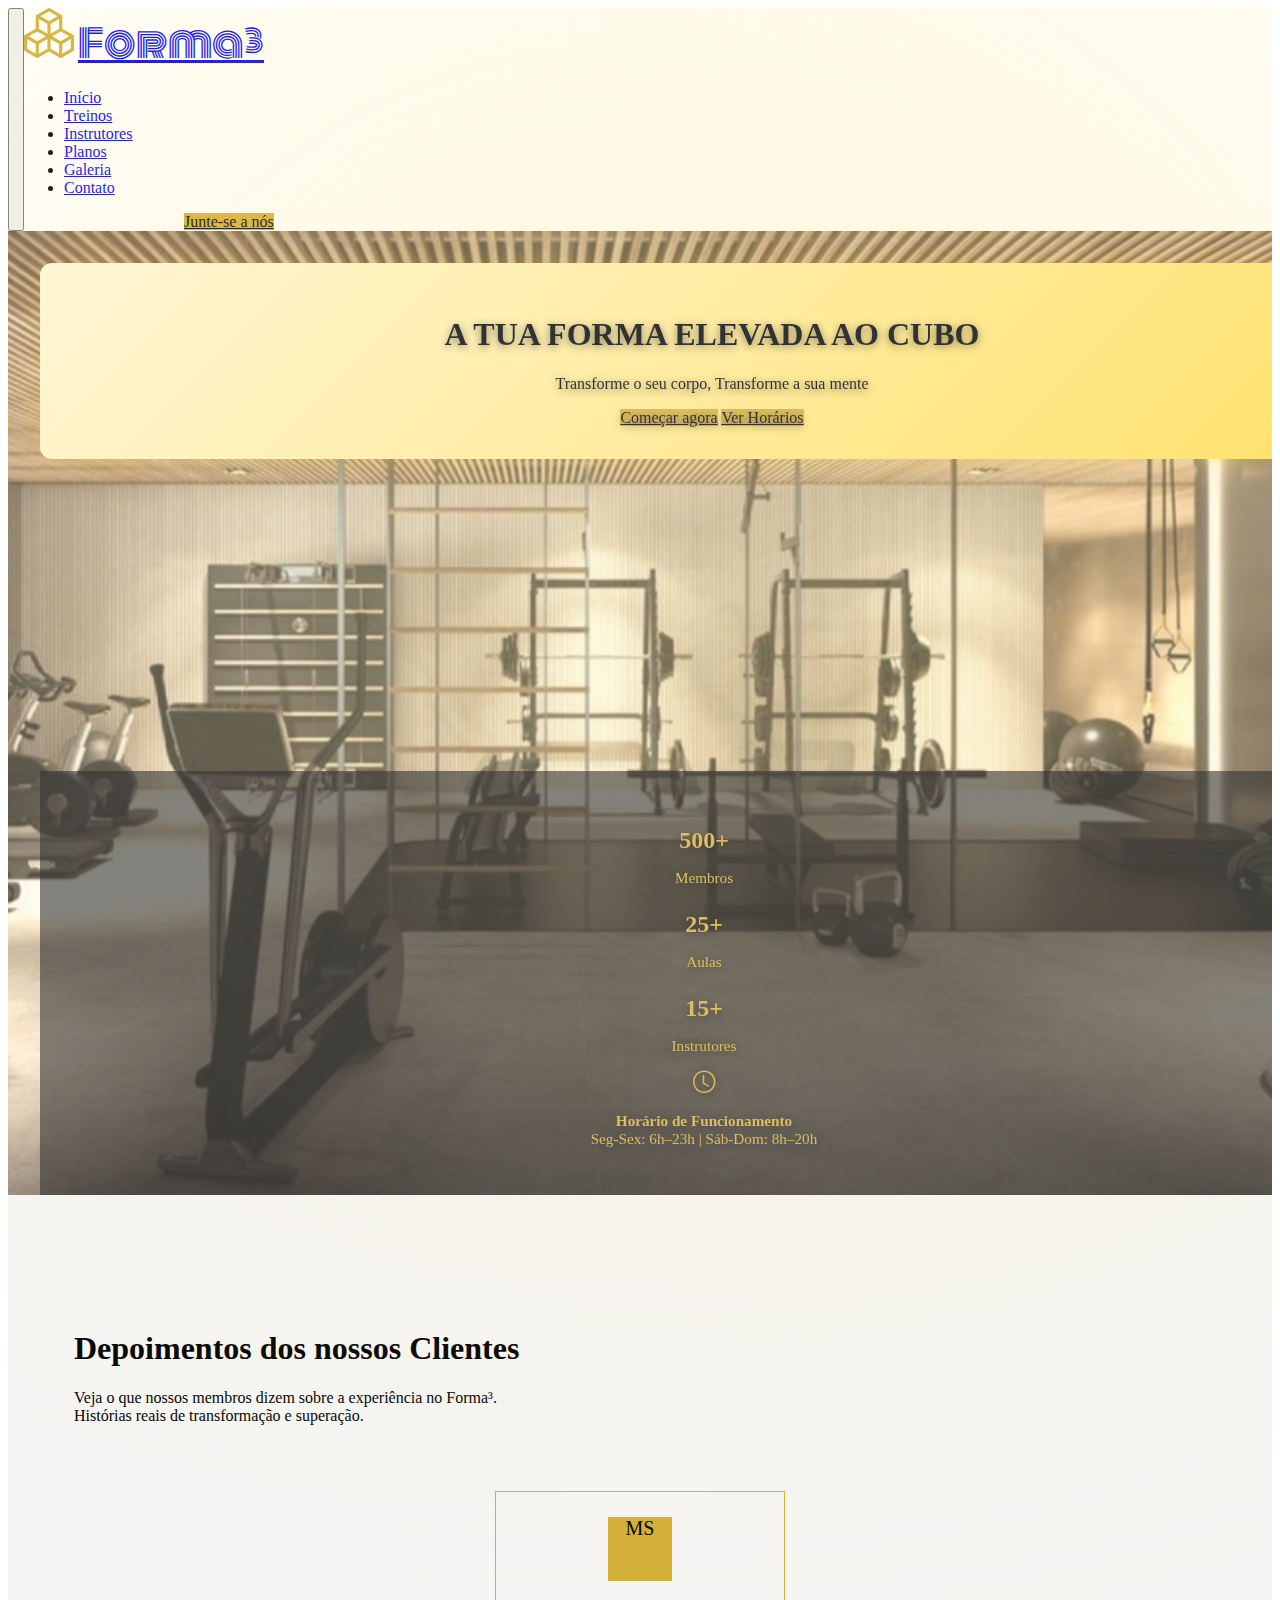
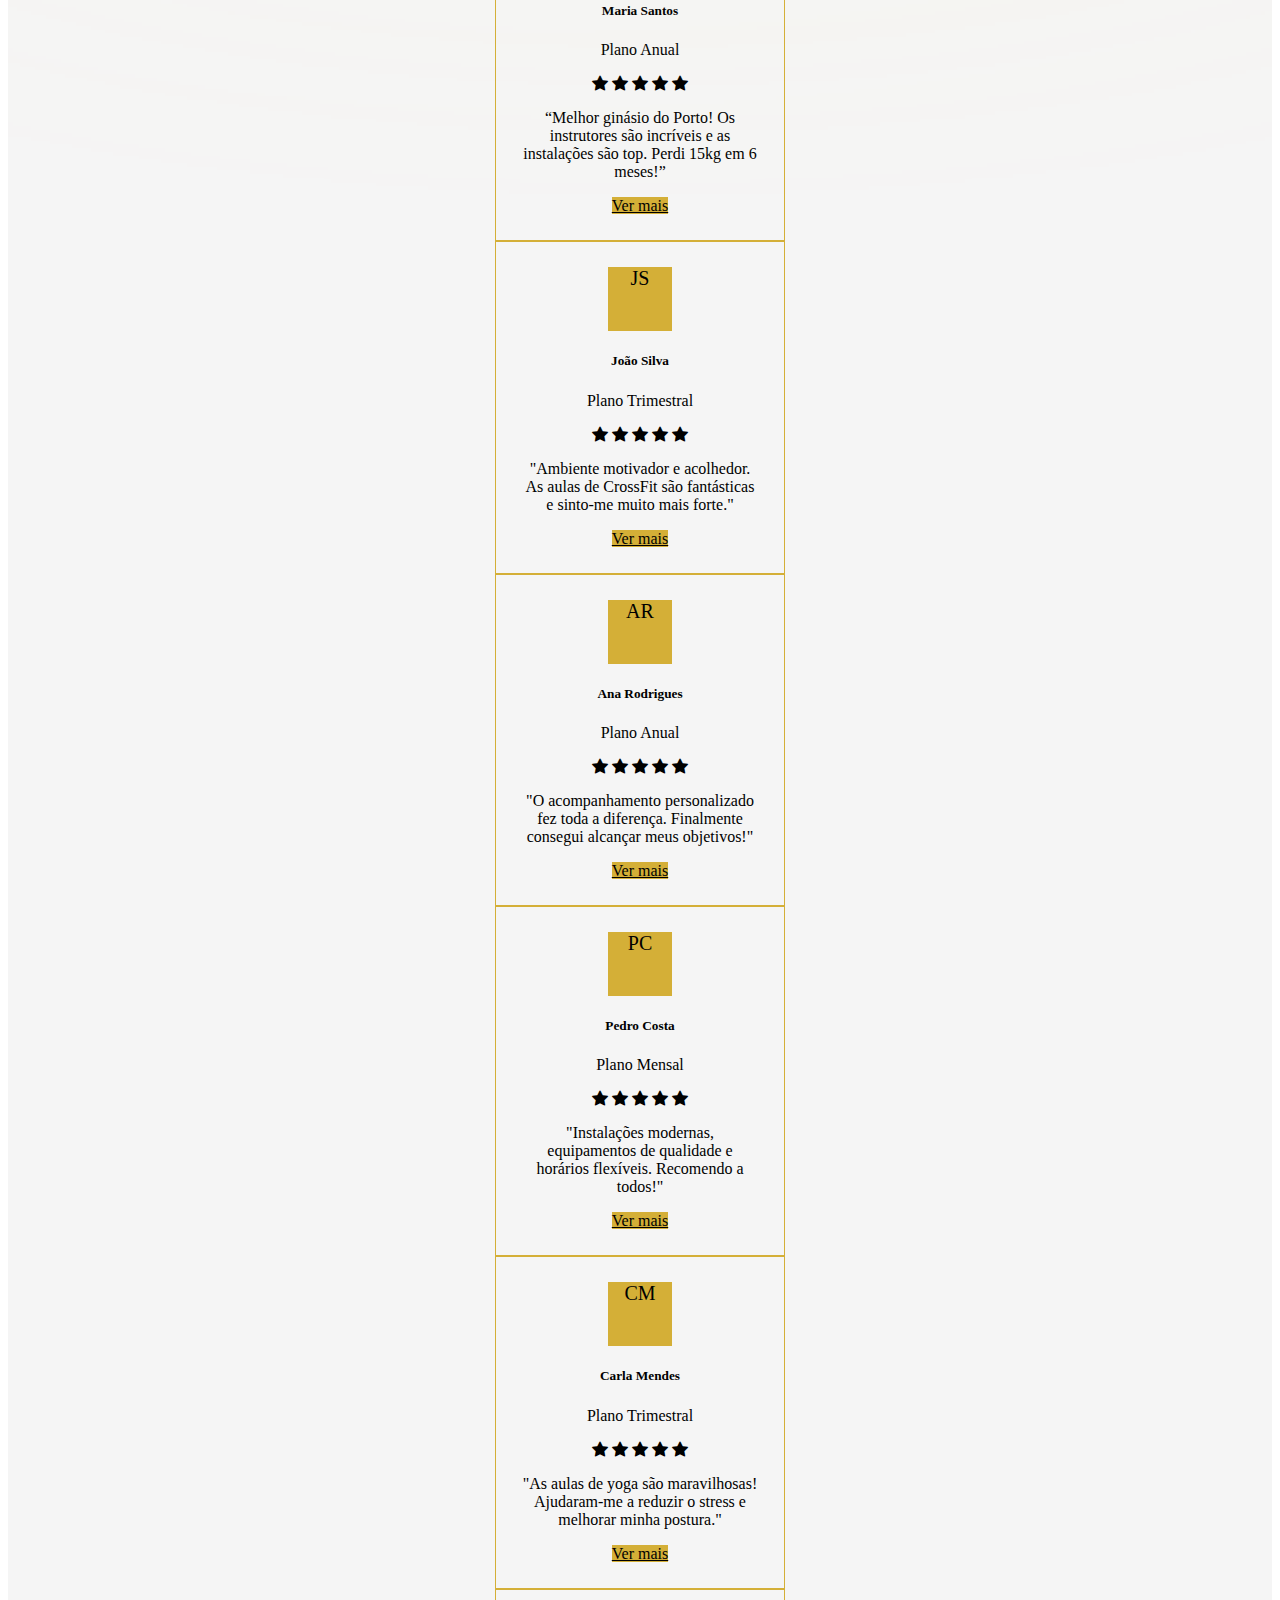
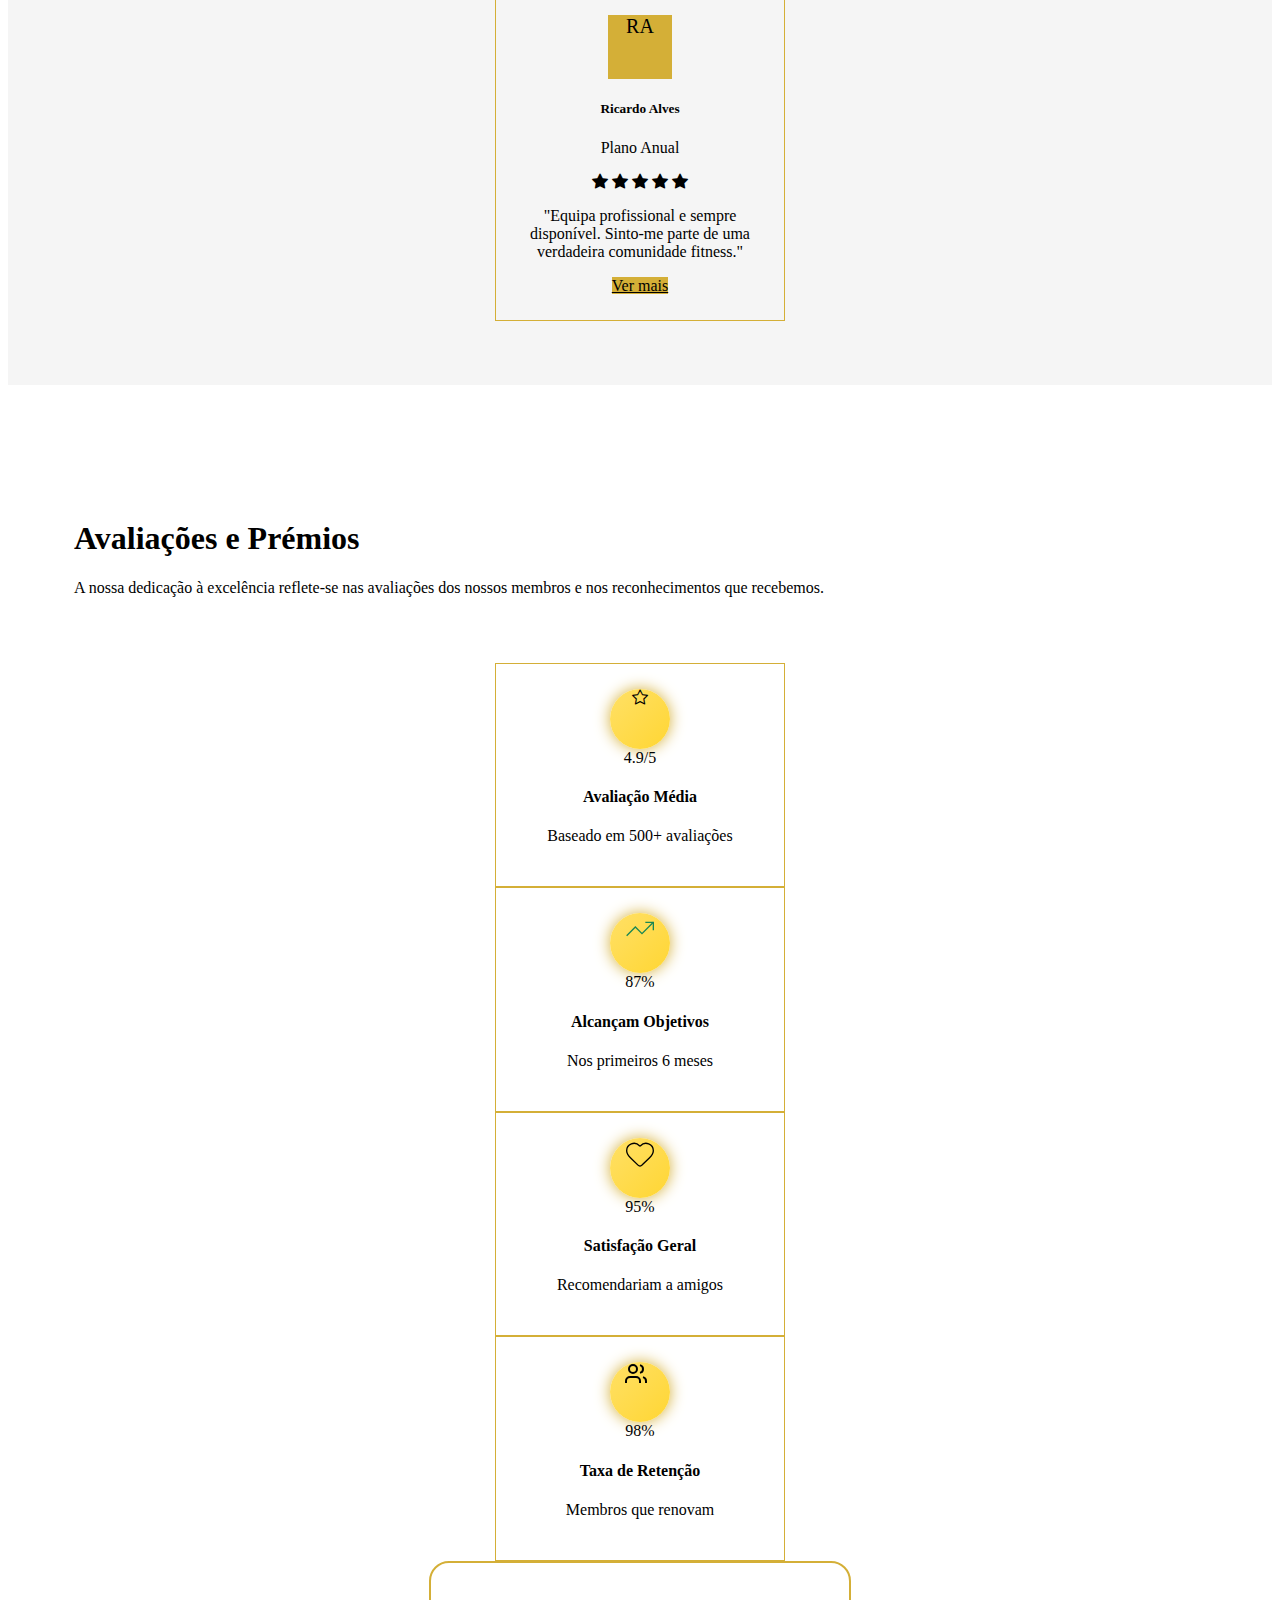
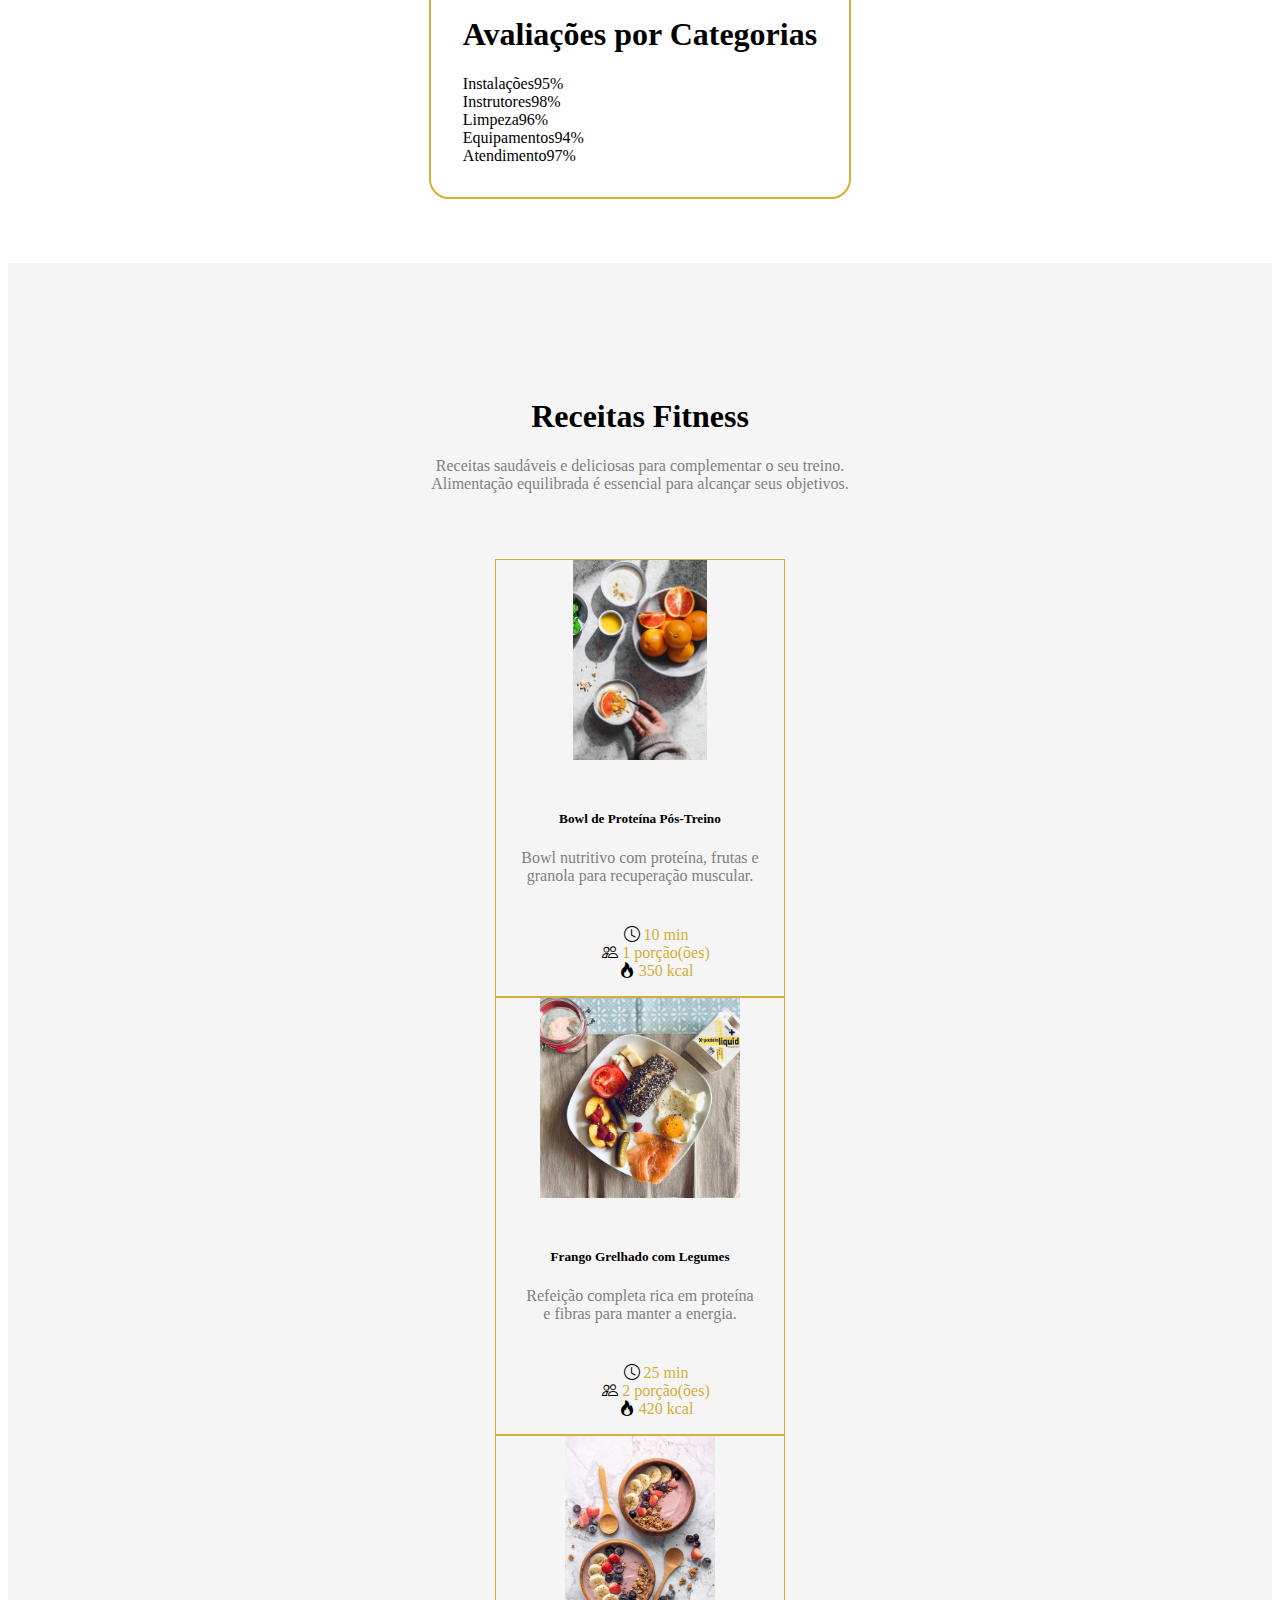
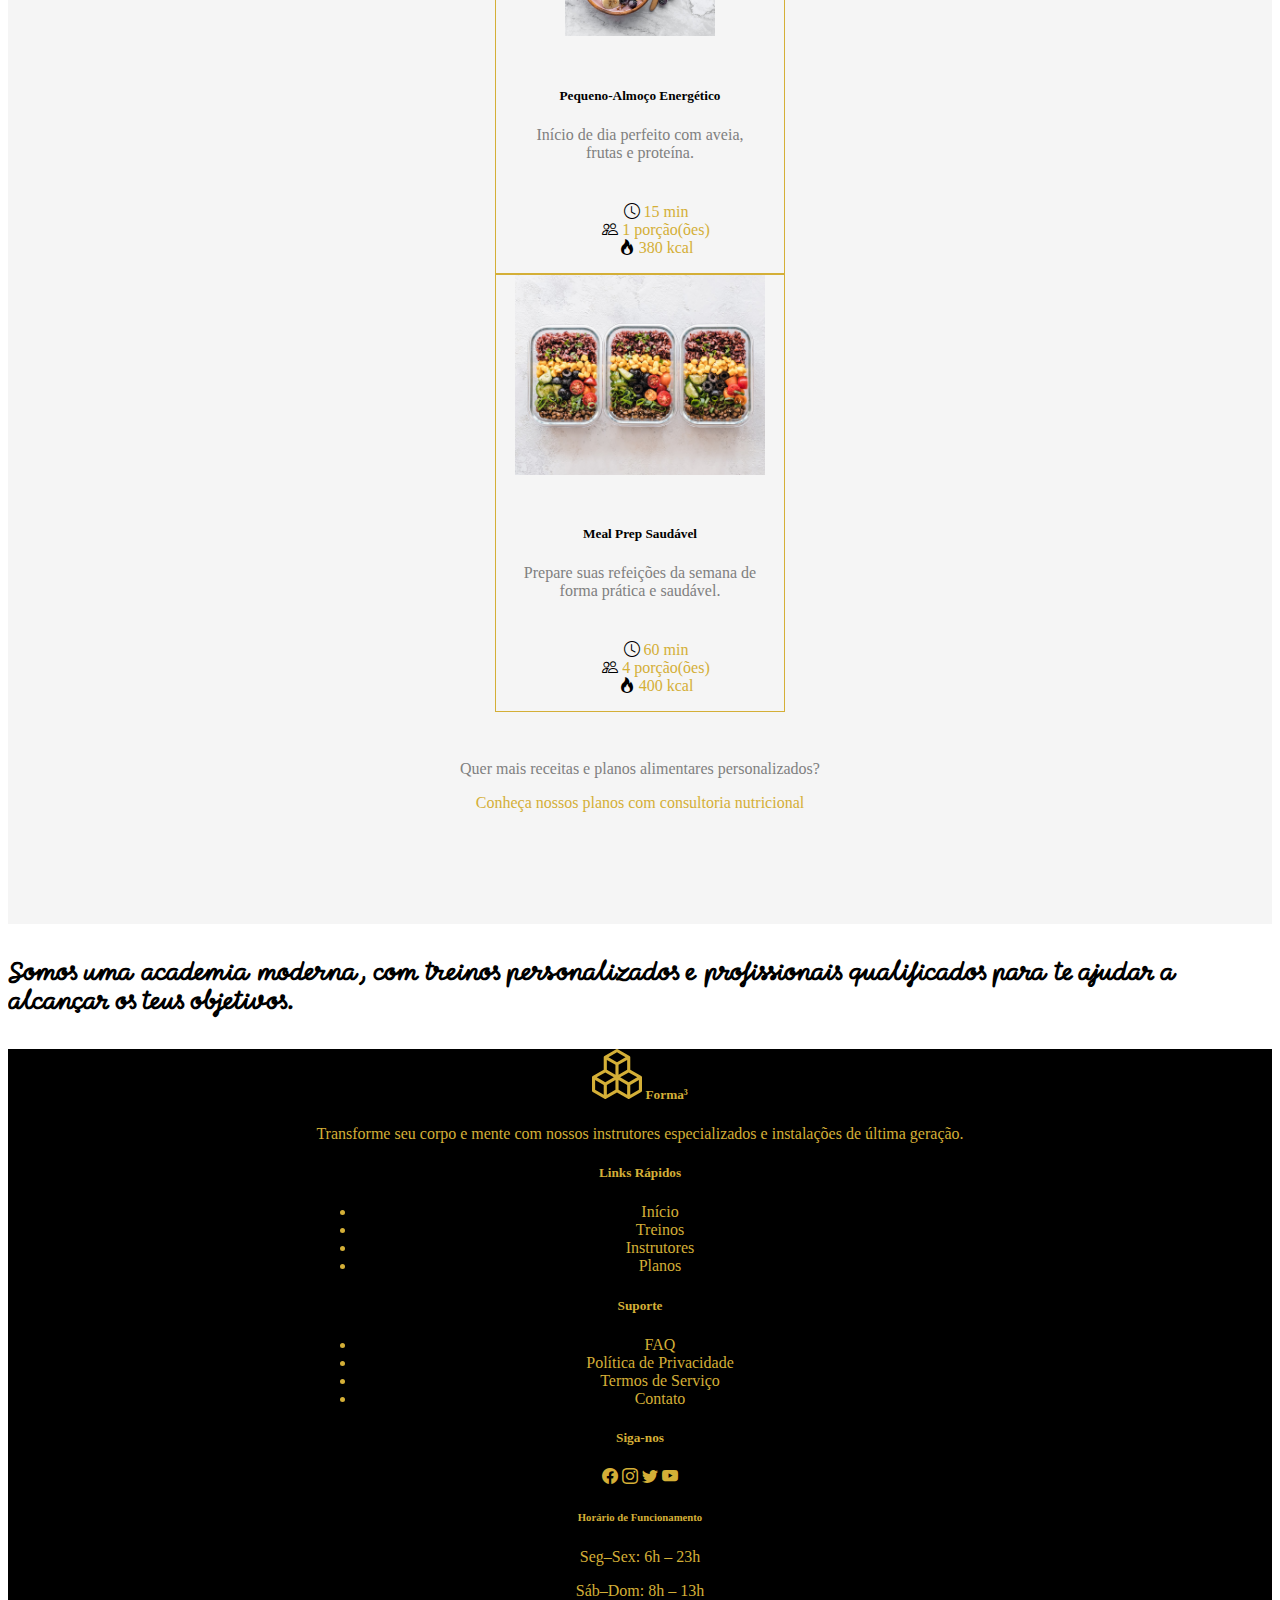
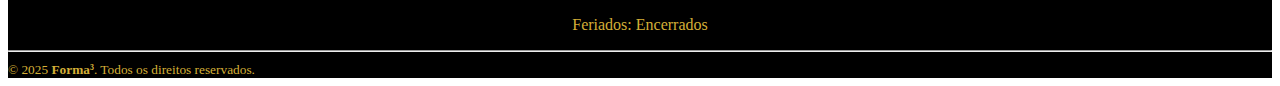
<file: index.html>
<!DOCTYPE html>
<html lang="en">
  <head>
    <meta charset="UTF-8" />
    <meta name="viewport" content="width=device-width, initial-scale=1.0" />
    <title>Wellness FormaAoCubo - O teu Ginásio</title>

    <!-- Link Bootstrapp -->
    <link
      href="https://cdn.jsdelivr.net/npm/bootstrap@5.3.8/dist/css/bootstrap.min.css"
      rel="stylesheet"
      integrity="sha384-sRIl4kxILFvY47J16cr9ZwB07vP4J8+LH7qKQnuqkuIAvNWLzeN8tE5YBujZqJLB"
      crossorigin="anonymous"
    />
    <!-- Icones Bootstrapp -->
    <link
      rel="stylesheet"
      href="https://cdn.jsdelivr.net/npm/bootstrap-icons@1.11.3/font/bootstrap-icons.css"
    />

    <!-- Link Fonte -->
    <link
      href="https://fonts.googleapis.com/css2?family=Bitcount+Grid+Single:wght@100..900&display=swap"
      rel="stylesheet"
    />
    <link
      href="https://fonts.googleapis.com/css2?family=Monoton&display=swap"
      rel="stylesheet"
    />

    <link href="https://fonts.googleapis.com/css2?family=Momo+Signature&display=swap" rel="stylesheet">

    <!-- Link CSS -->
    <link rel="stylesheet" href="index.css" />
  </head>
  <body>






    <!-- Header -->
    <section class="navBar">
      <nav class="navbar navbar-expand-lg bg-body-tertiary">
        <div class="container-fluid">
          <button
            class="navbar-toggler"
            type="button"
            data-bs-toggle="collapse"
            data-bs-target="#navbarTogglerDemo02"
            aria-controls="navbarTogglerDemo02"
            aria-expanded="false"
            aria-label="Toggle navigation"
          >
            <span class="navbar-toggler-icon"></span>
          </button>

          <div
            class="collapse navbar-collapse justify-content-center"
            id="navbarTogglerDemo02"
          >
            <svg
              class="logotipo"
              xmlns="http://www.w3.org/2000/svg"
              width="50"
              height="50"
              fill="currentColor"
              class="bi bi-boxes"
              viewBox="0 0 16 16"
            >
              <path
                d="M7.752.066a.5.5 0 0 1 .496 0l3.75 2.143a.5.5 0 0 1 .252.434v3.995l3.498 2A.5.5 0 0 1 16 9.07v4.286a.5.5 0 0 1-.252.434l-3.75 2.143a.5.5 0 0 1-.496 0l-3.502-2-3.502 2.001a.5.5 0 0 1-.496 0l-3.75-2.143A.5.5 0 0 1 0 13.357V9.071a.5.5 0 0 1 .252-.434L3.75 6.638V2.643a.5.5 0 0 1 .252-.434zM4.25 7.504 1.508 9.071l2.742 1.567 2.742-1.567zM7.5 9.933l-2.75 1.571v3.134l2.75-1.571zm1 3.134 2.75 1.571v-3.134L8.5 9.933zm.508-3.996 2.742 1.567 2.742-1.567-2.742-1.567zm2.242-2.433V3.504L8.5 5.076V8.21zM7.5 8.21V5.076L4.75 3.504v3.134zM5.258 2.643 8 4.21l2.742-1.567L8 1.076zM15 9.933l-2.75 1.571v3.134L15 13.067zM3.75 14.638v-3.134L1 9.933v3.134z"
              />
            </svg>
            <a class="navbar-brand" style="margin-right: 10rem" href="index.html"
              >Forma³</a
            >
            <ul class="navbar-nav mb-2 mb-lg-0">
              <li class="nav-item">
                <a class="nav-link active" aria-current="page" href="index.html"
                  >Início</a
                >
              </li>
              <li class="nav-item">
                <a class="nav-link active" href="site/treinos.html">Treinos</a>
              </li>
              <li class="nav-item">
                <a class="nav-link active" href="site/instrutores.html">Instrutores</a>
              </li>
              <li class="nav-item">
                <a class="nav-link active" href="site/planos.html">Planos</a>
              </li>
              <li class="nav-item">
                <a class="nav-link active" href="site/galeria.html">Galeria</a>
              </li>
              <li class="nav-item">
                <a class="nav-link active" href="site/contato.html">Contato</a>
              </li>
            </ul>

            <a
              class="btn btn-outline-success"
              style="margin-left: 10rem; background-color: #d4af37"
              type="submit"
              href="site/planos.html"
            >
              Junte-se a nós
            </a>
          </div>
        </div>
      </nav>
    </section>

    <!-- Pagina Principal -->
    <section class="hero d-flex align-items-center justify-content-center">
      <div class="hero-text text-center" style="font-family: lato;">
        <h1>A TUA FORMA ELEVADA AO CUBO</h1>
        <p style="color: black">
          Transforme o seu corpo, Transforme a sua mente
        </p>
        <a href="site/planos.html" class="btn botao2 btn-secondary">Começar agora</a>
        <a href="site/contato.html" class="btn botao2 btn-secondary">Ver Horários</a>
      </div>

      <div
        class="hero-footer d-flex justify-content-around text-center text-light"
      >
        <div>
          <h3>500+</h3>
          <p>Membros</p>
        </div>
        <div>
          <h3>25+</h3>
          <p>Aulas</p>
        </div>
        <div>
          <h3>15+</h3>
          <p>Instrutores</p>
        </div>
        <div>
          <i class="bi3 bi-clock"></i>
          <p>
            <strong>Horário de Funcionamento</strong><br />Seg-Sex: 6h–23h |
            Sáb-Dom: 8h–20h
          </p>
        </div>
      </div>
    </section>

    <!-- Depoimentos -->

    <section class="depoimentos py-5">
      <div class="container">
        <div class="titulodepoimentos text-center mb-5">
          <h1>Depoimentos dos nossos Clientes</h1>
          <p>Veja o que nossos membros dizem sobre a experiência no Forma³. <br/> Histórias reais de transformação e superação.</p>
        </div>
      </div>
      <div class="row">
          <div class="col-12 col-md-6 col-lg-4 mb-4">
            <div class="card client h-100">
              <div class="card-body text-center">
                <!-- Avatar -->
                <div
                  class="avatar bg-secondary text-black d-flex align-items-center justify-content-center rounded-circle mx-auto mb-3"
                >
                  MS
                </div>

                <!-- Nome e plano -->
                <h5 class="card-title mb-1">Maria Santos</h5>
                <p class="card-plan text-muted mb-3">Plano Anual</p>

                <!-- Estrelas -->
                <div class="d-flex gap-1 mb-3 justify-content-center">
                  <i class="bi bi-star-fill text-warning"></i>
                  <i class="bi bi-star-fill text-warning"></i>
                  <i class="bi bi-star-fill text-warning"></i>
                  <i class="bi bi-star-fill text-warning"></i>
                  <i class="bi bi-star-fill text-warning"></i>
                </div>

                <!-- Texto -->
                <p class="card-text fst-italic">
                  “Melhor ginásio do Porto! Os instrutores são incríveis e as
                  instalações são top. Perdi 15kg em 6 meses!”
                </p>

                <!-- Botão -->
                <a href="#" class="btn botaocliente btn btn-sm">Ver mais</a>
              </div>
            </div>
          </div>

          <div class="col-12 col-md-6 col-lg-4 mb-4">
            <div class="card client h-100">
              <div class="card-body text-center">
                <!-- Avatar -->
                <div
                  class="avatar bg-secondary text-black d-flex align-items-center justify-content-center rounded-circle mx-auto mb-3"
                >
                  JS
                </div>

                <!-- Nome e plano -->
                <h5 class="card-title mb-1">João Silva</h5>
                <p class="card-plan text-muted mb-3">Plano Trimestral</p>

                <!-- Estrelas -->
                <div class="mb-3">
                  <i class="bi bi-star-fill text-warning"></i>
                  <i class="bi bi-star-fill text-warning"></i>
                  <i class="bi bi-star-fill text-warning"></i>
                  <i class="bi bi-star-fill text-warning"></i>
                  <i class="bi bi-star-fill text-warning"></i>
                </div>

                <!-- Texto -->
                <p class="card-text fst-italic">
                  "Ambiente motivador e acolhedor. As aulas de CrossFit são
                  fantásticas e sinto-me muito mais forte."
                </p>

                <!-- Botão -->
                <a href="#" class="btn botaocliente btn btn-sm">Ver mais</a>
              </div>
            </div>
          </div>

          <div class="col-12 col-md-6 col-lg-4 mb-4">
            <div class="card client h-100">
              <div class="card-body text-center">
                <!-- Avatar -->
                <div
                  class="avatar bg-secondary text-black d-flex align-items-center justify-content-center rounded-circle mx-auto mb-3"
                >
                  AR
                </div>

                <!-- Nome e plano -->
                <h5 class="card-title mb-1">Ana Rodrigues</h5>
                <p class="card-plan text-muted mb-3">Plano Anual</p>

                <!-- Estrelas -->
                <div class="mb-3">
                  <i class="bi bi-star-fill text-warning"></i>
                  <i class="bi bi-star-fill text-warning"></i>
                  <i class="bi bi-star-fill text-warning"></i>
                  <i class="bi bi-star-fill text-warning"></i>
                  <i class="bi bi-star-fill text-warning"></i>
                </div>

                <!-- Texto -->
                <p class="card-text fst-italic">
                  "O acompanhamento personalizado fez toda a diferença.
                  Finalmente consegui alcançar meus objetivos!"
                </p>

                <!-- Botão -->
                <a href="#" class="btn botaocliente btn btn-sm">Ver mais</a>
              </div>
            </div>
          </div>

          <div class="col-12 col-md-6 col-lg-4 mb-4">
            <div class="card client h-100">
              <div class="card-body text-center">
                <!-- Avatar -->
                <div
                  class="avatar bg-secondary text-black d-flex align-items-center justify-content-center rounded-circle mx-auto mb-3"
                >
                  PC
                </div>

                <!-- Nome e plano -->
                <h5 class="card-title mb-1">Pedro Costa</h5>
                <p class="card-plan text-muted mb-3">Plano Mensal</p>

                <!-- Estrelas -->
                <div class="mb-3">
                  <i class="bi bi-star-fill text-warning"></i>
                  <i class="bi bi-star-fill text-warning"></i>
                  <i class="bi bi-star-fill text-warning"></i>
                  <i class="bi bi-star-fill text-warning"></i>
                  <i class="bi bi-star-fill text-warning"></i>
                </div>

                <!-- Texto -->
                <p class="card-text fst-italic">
                  "Instalações modernas, equipamentos de qualidade e horários
                  flexíveis. Recomendo a todos!"
                </p>

                <!-- Botão -->
                <a href="#" class="btn botaocliente btn btn-sm">Ver mais</a>
              </div>
            </div>
          </div>

          <div class="col-12 col-md-6 col-lg-4 mb-4">
            <div class="card client h-100">
              <div class="card-body text-center">
                <!-- Avatar -->
                <div
                  class="avatar bg-secondary text-black d-flex align-items-center justify-content-center rounded-circle mx-auto mb-3"
                >
                  CM
                </div>

                <!-- Nome e plano -->
                <h5 class="card-title mb-1">Carla Mendes</h5>
                <p class="card-plan text-muted mb-3">Plano Trimestral</p>

                <!-- Estrelas -->
                <div class="mb-3">
                  <i class="bi bi-star-fill text-warning"></i>
                  <i class="bi bi-star-fill text-warning"></i>
                  <i class="bi bi-star-fill text-warning"></i>
                  <i class="bi bi-star-fill text-warning"></i>
                  <i class="bi bi-star-fill text-warning"></i>
                </div>

                <!-- Texto -->
                <p class="card-text fst-italic">
                  "As aulas de yoga são maravilhosas! Ajudaram-me a reduzir o
                  stress e melhorar minha postura."
                </p>

                <!-- Botão -->
                <a href="#" class="btn botaocliente btn btn-sm">Ver mais</a>
              </div>
            </div>
          </div>

          <div class="col-12 col-md-6 col-lg-4 mb-4">
            <div class="card client h-100">
              <div class="card-body text-center">
                <!-- Avatar -->
                <div
                  class="avatar bg-secondary text-black d-flex align-items-center justify-content-center rounded-circle max-auto mb-3"
                >
                  RA
                </div>

                <!-- Nome e plano -->
                <h5 class="card-title mb-1">Ricardo Alves</h5>
                <p class="card-plan text-muted mb-3">Plano Anual</p>

                <!-- Estrelas -->
                <div class="mb-3">
                  <i class="bi bi-star-fill text-warning"></i>
                  <i class="bi bi-star-fill text-warning"></i>
                  <i class="bi bi-star-fill text-warning"></i>
                  <i class="bi bi-star-fill text-warning"></i>
                  <i class="bi bi-star-fill text-warning"></i>
                </div>

                <!-- Texto -->
                <p class="card-text fst-italic">
                  "Equipa profissional e sempre disponível. Sinto-me parte de
                  uma verdadeira comunidade fitness."
                </p>

                <!-- Botão -->
                <a href="#" class="btn botaocliente btn btn-sm">Ver mais</a>
              </div>
            </div>
          </div>
        </div>
      </div>
    </div>
  </section>

    
      <!-- Avaliações e Premios -->

      <section class="premios py-5 text-center">
  <div class="container">
    <div class="premios-header mb-5">
      <h1>Avaliações e Prémios</h1>
      <p>
        A nossa dedicação à excelência reflete-se nas avaliações dos nossos
        membros e nos reconhecimentos que recebemos.
      </p>
    </div>

    <div class="row row-cols-1 row-cols-sm-2 row-cols-lg-4 g-4 justify-content-center mb-5">
      <!-- Card 1 -->
      <div class="col d-flex justify-content-center">
        <div class="card border-warning" style="max-width: 18rem">
          <div class="card-body">
            <div class="icon-wrapper d-flex justify-content-center mb-3">
              <i class="bi bi-star text-warning fs-3"></i>
            </div>
            <div class="display-6 fw-bold">4.9/5</div>
            <h4 class="mb-1">Avaliação Média</h4>
            <p class="text-muted small mb-0">Baseado em 500+ avaliações</p>
          </div>
        </div>
      </div>

      <!-- Card 2 -->
      <div class="col d-flex justify-content-center">
        <div class="card border-warning" style="max-width: 18rem">
          <div class="card-body">
            <div class="icon-wrapper d-flex justify-content-center mb-3">
              <svg xmlns="http://www.w3.org/2000/svg" viewBox="0 0 24 24" width="32" height="32" stroke="#198754" fill="none">
                <path d="M16 7h6v6"></path>
                <path d="m22 7-8.5 8.5-5-5L2 17"></path>
              </svg>
            </div>
            <div class="display-6 fw-bold">87%</div>
            <h4 class="mb-1">Alcançam Objetivos</h4>
            <p class="text-muted small mb-0">Nos primeiros 6 meses</p>
          </div>
        </div>
      </div>

      <!-- Card 3 -->
      <div class="col d-flex justify-content-center">
        <div class="card border-warning" style="max-width: 18rem">
          <div class="card-body">
            <div class="icon-wrapper d-flex justify-content-center mb-3">
              <svg xmlns="http://www.w3.org/2000/svg" viewBox="0 0 24 24" width="32" height="32" fill="none" stroke="currentColor">
                <path
                  d="M2 9.5a5.5 5.5 0 0 1 9.591-3.676.56.56 0 0 0 .818 0A5.49 5.49 0 0 1 22 9.5c0 2.29-1.5 4-3 5.5l-5.492 5.313a2 2 0 0 1-3 .019L5 15c-1.5-1.5-3-3.2-3-5.5"
                ></path>
              </svg>
            </div>
            <div class="display-6 fw-bold">95%</div>
            <h4 class="mb-1">Satisfação Geral</h4>
            <p class="text-muted small mb-0">Recomendariam a amigos</p>
          </div>
        </div>
      </div>

      <!-- Card 4 -->
      <div class="col d-flex justify-content-center">
        <div class="card border-warning" style="max-width: 18rem">
          <div class="card-body">
            <div class="icon-wrapper d-flex justify-content-center mb-3">
              <svg xmlns="http://www.w3.org/2000/svg" width="32" height="32" fill="none" stroke="currentColor" stroke-width="2">
                <path d="M16 21v-2a4 4 0 0 0-4-4H6a4 4 0 0 0-4 4v2"></path>
                <path d="M16 3.128a4 4 0 0 1 0 7.744"></path>
                <path d="M22 21v-2a4 4 0 0 0-3-3.87"></path>
                <circle cx="9" cy="7" r="4"></circle>
              </svg>
            </div>
            <div class="display-6 fw-bold">98%</div>
            <h4 class="mb-1">Taxa de Retenção</h4>
            <p class="text-muted small mb-0">Membros que renovam</p>
          </div>
        </div>
      </div>
    </div>

   <!-- Avaliações -->
    <div class="rating mx-auto text-start" style="max-width: 600px;">
      <h1 class="text-center mb-4">Avaliações por Categorias</h1>

      <div class="rating-item mb-3">
        <div class="d-flex justify-content-between mb-1">
          <span>Instalações</span><span class="text-muted small">95%</span>
        </div>
        <div class="progress">
          <div class="progress-bar bg-warning" style="width: 95%"></div>
        </div>
      </div>

      <div class="rating-item mb-3">
        <div class="d-flex justify-content-between mb-1">
          <span>Instrutores</span><span class="text-muted small">98%</span>
        </div>
        <div class="progress">
          <div class="progress-bar bg-warning" style="width: 98%"></div>
        </div>
      </div>

      <div class="rating-item mb-3">
        <div class="d-flex justify-content-between mb-1">
          <span>Limpeza</span><span class="text-muted small">96%</span>
        </div>
        <div class="progress">
          <div class="progress-bar bg-warning" style="width: 96%"></div>
        </div>
      </div>

      <div class="rating-item mb-3">
        <div class="d-flex justify-content-between mb-1">
          <span>Equipamentos</span><span class="text-muted small">94%</span>
        </div>
        <div class="progress">
          <div class="progress-bar bg-warning" style="width: 94%"></div>
        </div>
      </div>

      <div class="rating-item mb-3">
        <div class="d-flex justify-content-between mb-1">
          <span>Atendimento</span><span class="text-muted small">97%</span>
        </div>
        <div class="progress">
          <div class="progress-bar bg-warning" style="width: 97%"></div>
        </div>
      </div>
    </div>
  </div>
</section>

    <!-- Receitas -->
<section class="receitas py-5">
  <div class="container">
    <div class="receitas-header text-center mb-5">
      <h1>Receitas Fitness</h1>
      <p class="receitas-header-text">
        Receitas saudáveis e deliciosas para complementar o seu treino. <br>
        Alimentação equilibrada é essencial para alcançar seus objetivos.
      </p>
    </div>

    <div class="row row-cols-1 row-cols-md-2 g-4">
      <!-- Card 1 -->
      <div class="col">
        <div class="card h-100">
          <img src="imagens/receita_1.jfif" class="card-img-top" alt="..." />
          <div class="card-body">
            <h5 class="card-title">Bowl de Proteína Pós-Treino</h5>
            <p class="card-text receitas-text">
              Bowl nutritivo com proteína, frutas e granola para recuperação muscular.
            </p>
          </div>
          <div class="receita-info small p-3">
            <div class="d-flex align-items-center gap-2 mb-1">
              <i class="bi bi-clock text"></i>
              <span>10 min</span>
            </div>
            <div class="d-flex align-items-center gap-2 mb-1">
              <i class="bi bi-people text"></i>
              <span>1 porção(ões)</span>
            </div>
            <div class="d-flex align-items-center gap-2">
              <i class="bi bi-fire text"></i>
              <span>350 kcal</span>
            </div>
          </div>
        </div>
      </div>

      <!-- Card 2 -->
      <div class="col">
        <div class="card h-100">
          <img src="imagens/receita_2.jfif" class="card-img-top" alt="..." />
          <div class="card-body">
            <h5 class="card-title">Frango Grelhado com Legumes</h5>
            <p class="card-text receitas-text">
              Refeição completa rica em proteína e fibras para manter a energia.
            </p>
          </div>
          <div class="receita-info small p-3">
            <div class="d-flex align-items-center gap-2 mb-1">
              <i class="bi bi-clock text"></i>
              <span>25 min</span>
            </div>
            <div class="d-flex align-items-center gap-2 mb-1">
              <i class="bi bi-people text"></i>
              <span>2 porção(ões)</span>
            </div>
            <div class="d-flex align-items-center gap-2">
              <i class="bi bi-fire text"></i>
              <span>420 kcal</span>
            </div>
          </div>
        </div>
      </div>

      <!-- Card 3 -->
      <div class="col">
        <div class="card h-100">
          <img src="imagens/receita_3.jfif" class="card-img-top" alt="..." />
          <div class="card-body">
            <h5 class="card-title">Pequeno-Almoço Energético</h5>
            <p class="card-text receitas-text">
              Início de dia perfeito com aveia, frutas e proteína.
            </p>
          </div>
          <div class="receita-info small p-3">
            <div class="d-flex align-items-center gap-2 mb-1">
              <i class="bi bi-clock text"></i>
              <span>15 min</span>
            </div>
            <div class="d-flex align-items-center gap-2 mb-1">
              <i class="bi bi-people text"></i>
              <span>1 porção(ões)</span>
            </div>
            <div class="d-flex align-items-center gap-2">
              <i class="bi bi-fire text"></i>
              <span>380 kcal</span>
            </div>
          </div>
        </div>
      </div>

      <!-- Card 4 -->
      <div class="col">
        <div class="card h-100">
          <img src="imagens/receita_4.jfif" class="card-img-top" alt="..." />
          <div class="card-body">
            <h5 class="card-title">Meal Prep Saudável</h5>
            <p class="card-text receitas-text">
              Prepare suas refeições da semana de forma prática e saudável.
            </p>
          </div>
          <div class="receita-info small p-3">
            <div class="d-flex align-items-center gap-2 mb-1">
              <i class="bi bi-clock text"></i>
              <span>60 min</span>
            </div>
            <div class="d-flex align-items-center gap-2 mb-1">
              <i class="bi bi-people text"></i>
              <span>4 porção(ões)</span>
            </div>
            <div class="d-flex align-items-center gap-2">
              <i class="bi bi-fire text"></i>
              <span>400 kcal</span>
            </div>
          </div>
        </div>
      </div>
    </div>

    <!-- Texto dos Planos -->
    <div class="planosreceitas text-center mt-5">
      <p class="text-muted mb-1" style="color: gray;">Quer mais receitas e planos alimentares personalizados?</p>
      <p style="color: #d4af37">
        Conheça nossos planos com consultoria nutricional
      </p>
    </div>
  </div>
</section>

    <!-- Sobre -->
    <section id="sobre">
      <div class="container d-flex text-center">
        <h5 class="textsobrenos">Somos uma academia moderna, com treinos personalizados e profissionais
          qualificados para te ajudar a alcançar os teus objetivos.</h5>
      </div>
    </section>

    <!-- Footer -->

    <section class="Footer">
      <footer class="footer pt-5 pb-3">
        <div class="container">
          <div class="row gy-4">
            <!-- Coluna 1 -->
            <div class="col-md-3">
              <h5 class="fw-bold mb-3">
                <svg
                  xmlns="http://www.w3.org/2000/svg"
                  width="50"
                  height="50"
                  fill="currentColor"
                  class="bi2 bi-boxes"
                  viewBox="0 0 16 16"
                >
                  <path
                    d="M7.752.066a.5.5 0 0 1 .496 0l3.75 2.143a.5.5 0 0 1 .252.434v3.995l3.498 2A.5.5 0 0 1 16 9.07v4.286a.5.5 0 0 1-.252.434l-3.75 2.143a.5.5 0 0 1-.496 0l-3.502-2-3.502 2.001a.5.5 0 0 1-.496 0l-3.75-2.143A.5.5 0 0 1 0 13.357V9.071a.5.5 0 0 1 .252-.434L3.75 6.638V2.643a.5.5 0 0 1 .252-.434zM4.25 7.504 1.508 9.071l2.742 1.567 2.742-1.567zM7.5 9.933l-2.75 1.571v3.134l2.75-1.571zm1 3.134 2.75 1.571v-3.134L8.5 9.933zm.508-3.996 2.742 1.567 2.742-1.567-2.742-1.567zm2.242-2.433V3.504L8.5 5.076V8.21zM7.5 8.21V5.076L4.75 3.504v3.134zM5.258 2.643 8 4.21l2.742-1.567L8 1.076zM15 9.933l-2.75 1.571v3.134L15 13.067zM3.75 14.638v-3.134L1 9.933v3.134z"
                  />
                </svg>
                <i class="bi2 bi-dumbbell me-2"></i> Forma³
              </h5>
              <p>
                Transforme seu corpo e mente com nossos instrutores
                especializados e instalações de última geração.
              </p>
            </div>

            <!-- Coluna 2 -->
            <div class="col-md-3">
              <h5 class="fw-bold mb-3">Links Rápidos</h5>
              <ul class="list-unstyled">
                <li><a href="#" class="footer-link">Início</a></li>
                <li><a href="#" class="footer-link">Treinos</a></li>
                <li><a href="#" class="footer-link">Instrutores</a></li>
                <li><a href="#" class="footer-link">Planos</a></li>
              </ul>
            </div>

            <!-- Coluna 3 -->
            <div class="col-md-3">
              <h5 class="fw-bold mb-3">Suporte</h5>
              <ul class="list-unstyled">
                <li><a href="#" class="footer-link">FAQ</a></li>
                <li>
                  <a href="#" class="footer-link">Política de Privacidade</a>
                </li>
                <li><a href="#" class="footer-link">Termos de Serviço</a></li>
                <li><a href="#" class="footer-link">Contato</a></li>
              </ul>
            </div>

            <!-- Coluna 4 -->
            <div class="col-md-3">
              <h5 class="fw-bold mb-3">Siga-nos</h5>
              <div class="social-icons mb-3">
                <a href="#"><i class="bi2 bi-facebook"></i></a>
                <a href="#"><i class="bi2 bi-instagram"></i></a>
                <a href="#"><i class="bi2 bi-twitter"></i></a>
                <a href="#"><i class="bi2 bi-youtube"></i></a>
              </div>
              <h6 class="fw-bold">Horário de Funcionamento</h6>
              <p class="mb-0">Seg–Sex: 6h – 23h</p>
              <p>Sáb–Dom: 8h – 13h</p>
              <p>Feriados: Encerrados</p>
            </div>
          </div>

          <hr class="border-warning my-4" />

          <div class="text-center">
            <small
              >&copy; 2025 <strong>Forma³</strong>. Todos os direitos
              reservados.</small
            >
          </div>
        </div>
      </footer>
    </section>

    <!-- Bootstrap  -->

    <script
      src="https://cdn.jsdelivr.net/npm/bootstrap@5.3.8/dist/js/bootstrap.bundle.min.js"
      integrity="sha384-FKyoEForCGlyvwx9Hj09JcYn3nv7wiPVlz7YYwJrWVcXK/BmnVDxM+D2scQbITxI"
      crossorigin="anonymous"
    ></script>
  </body>
</html>
</file>
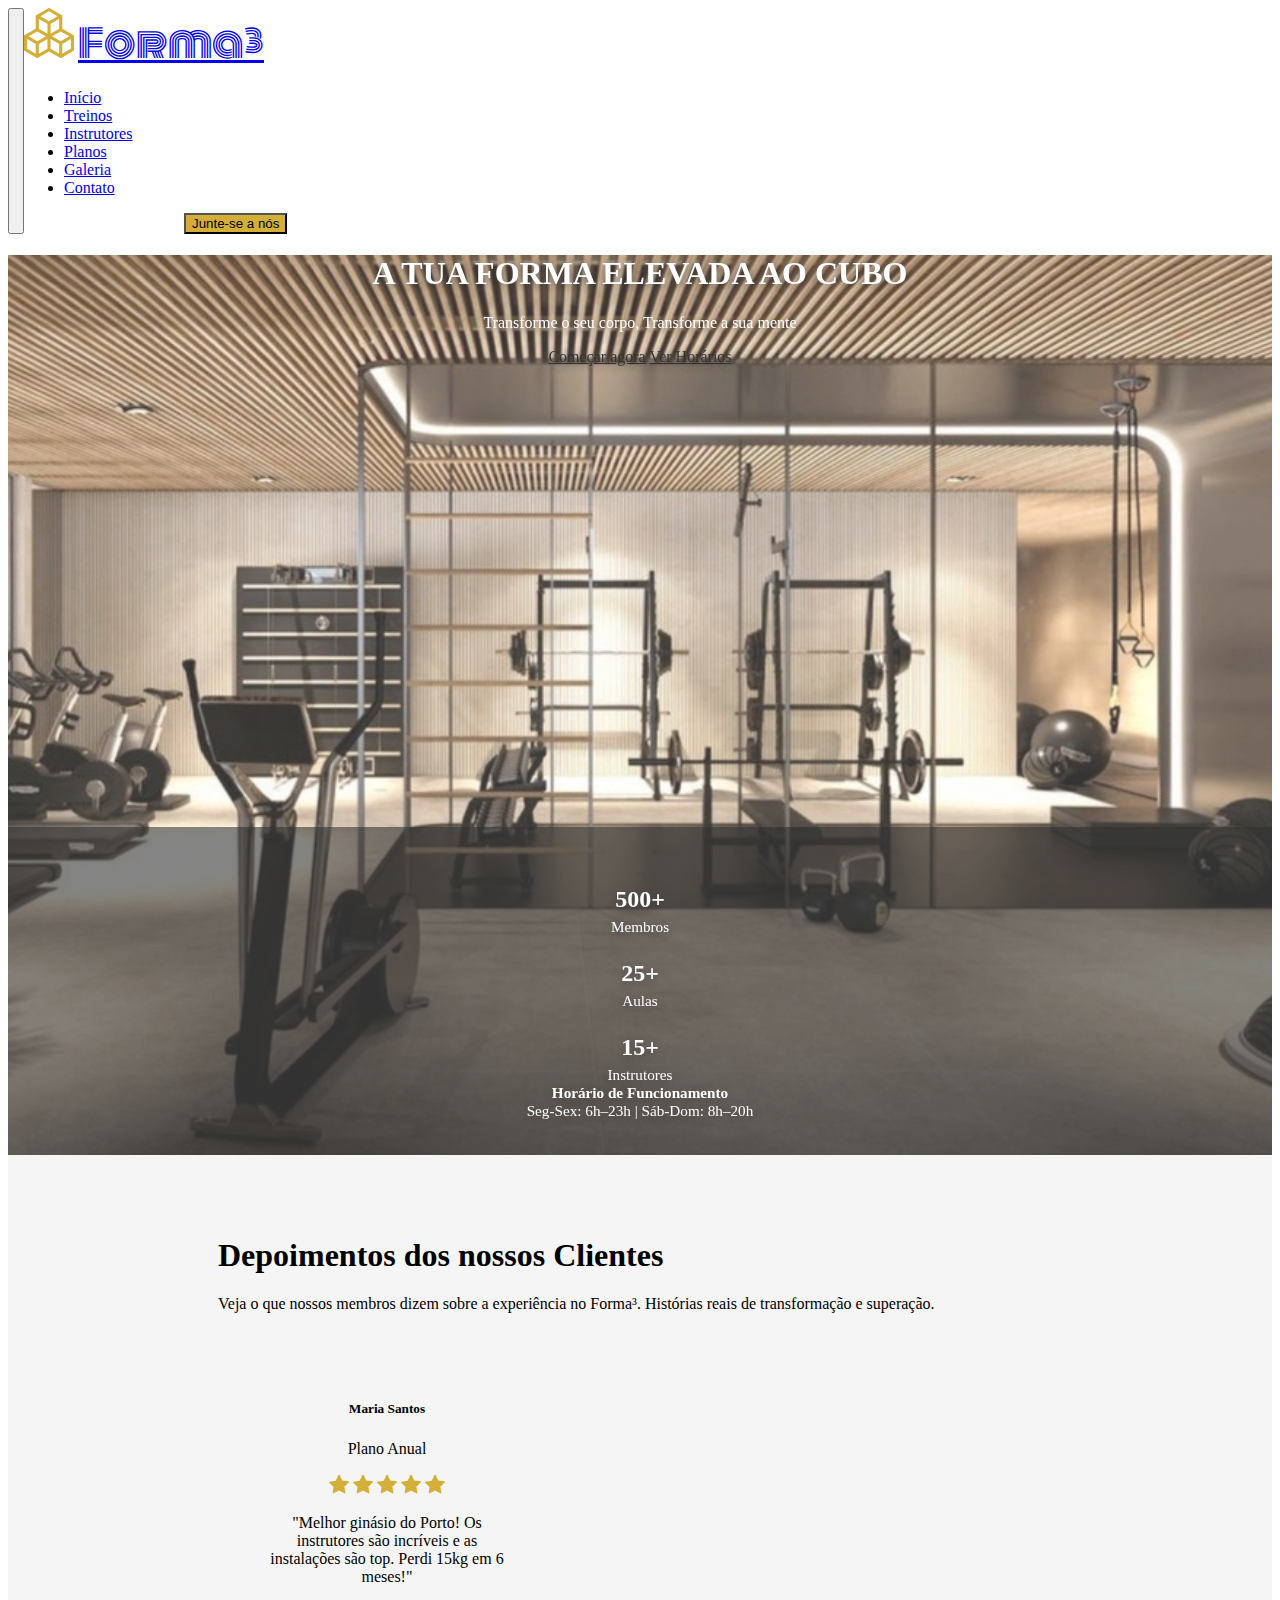
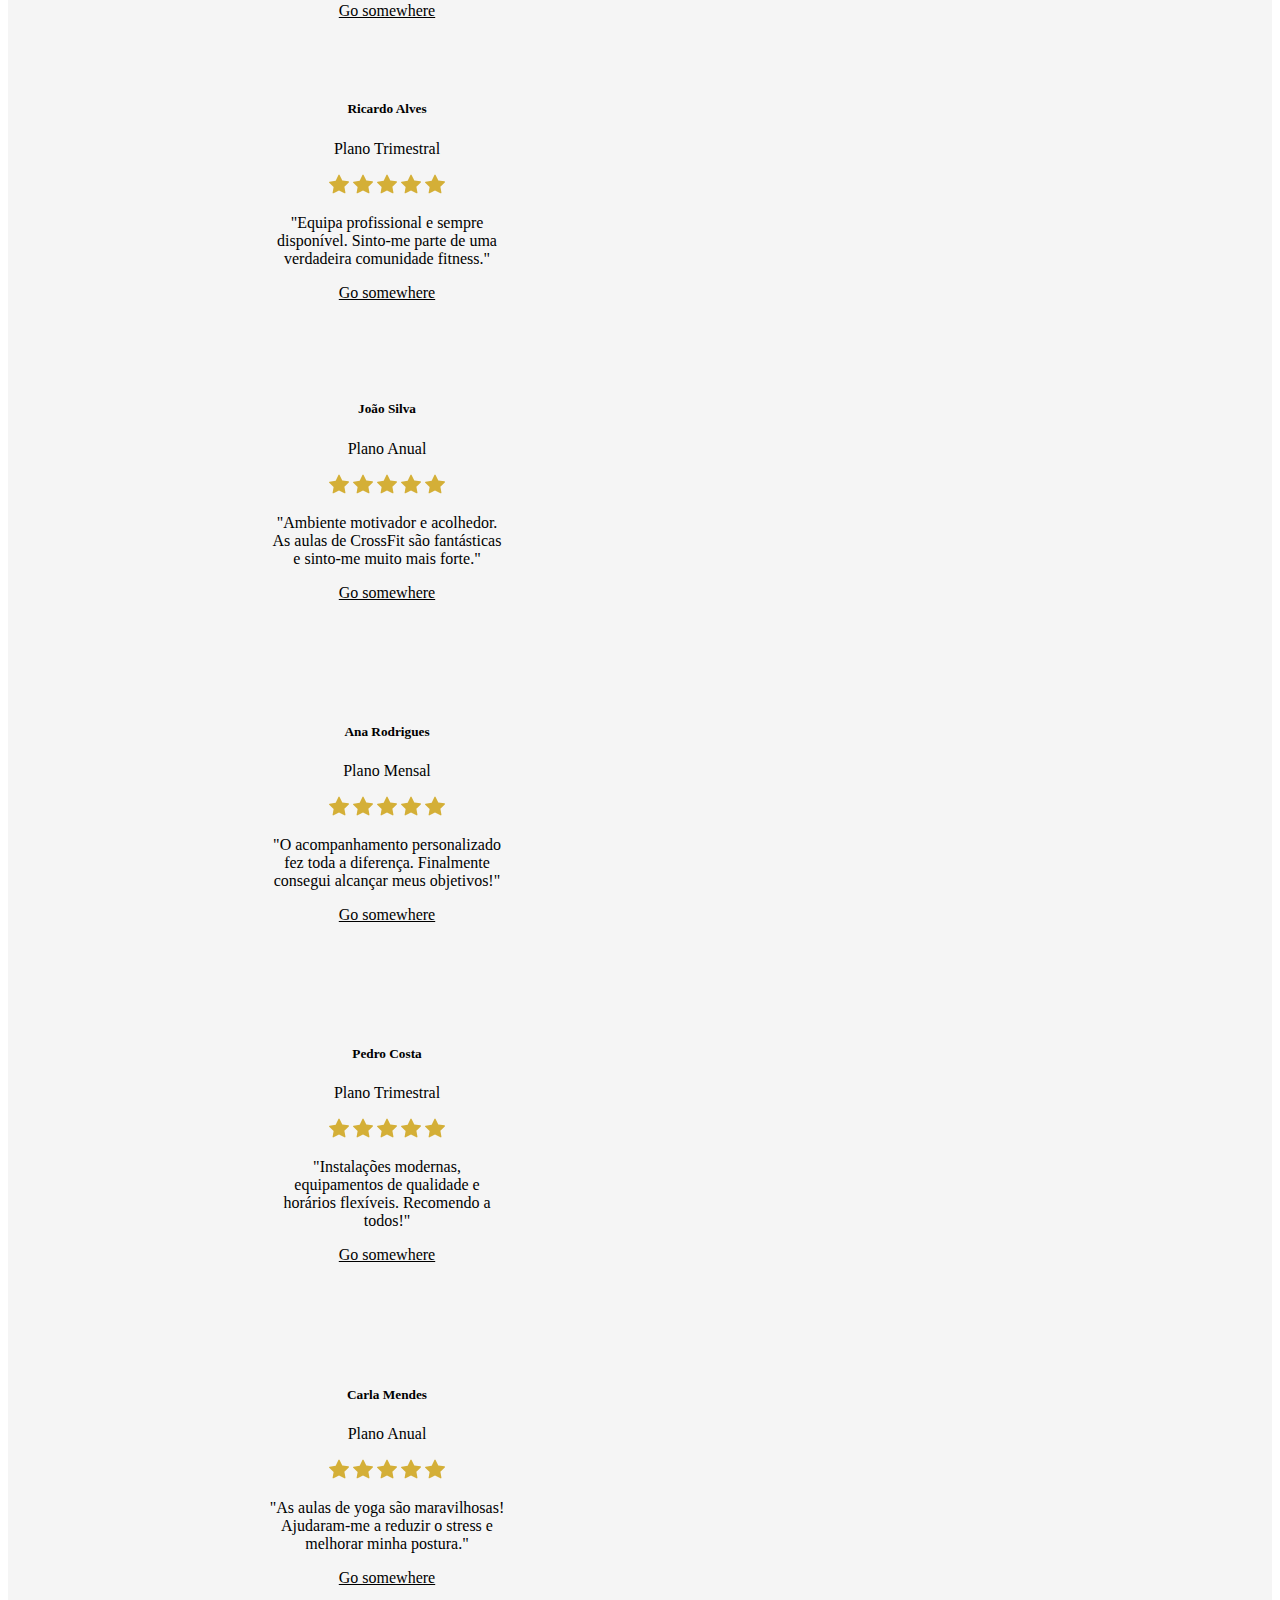
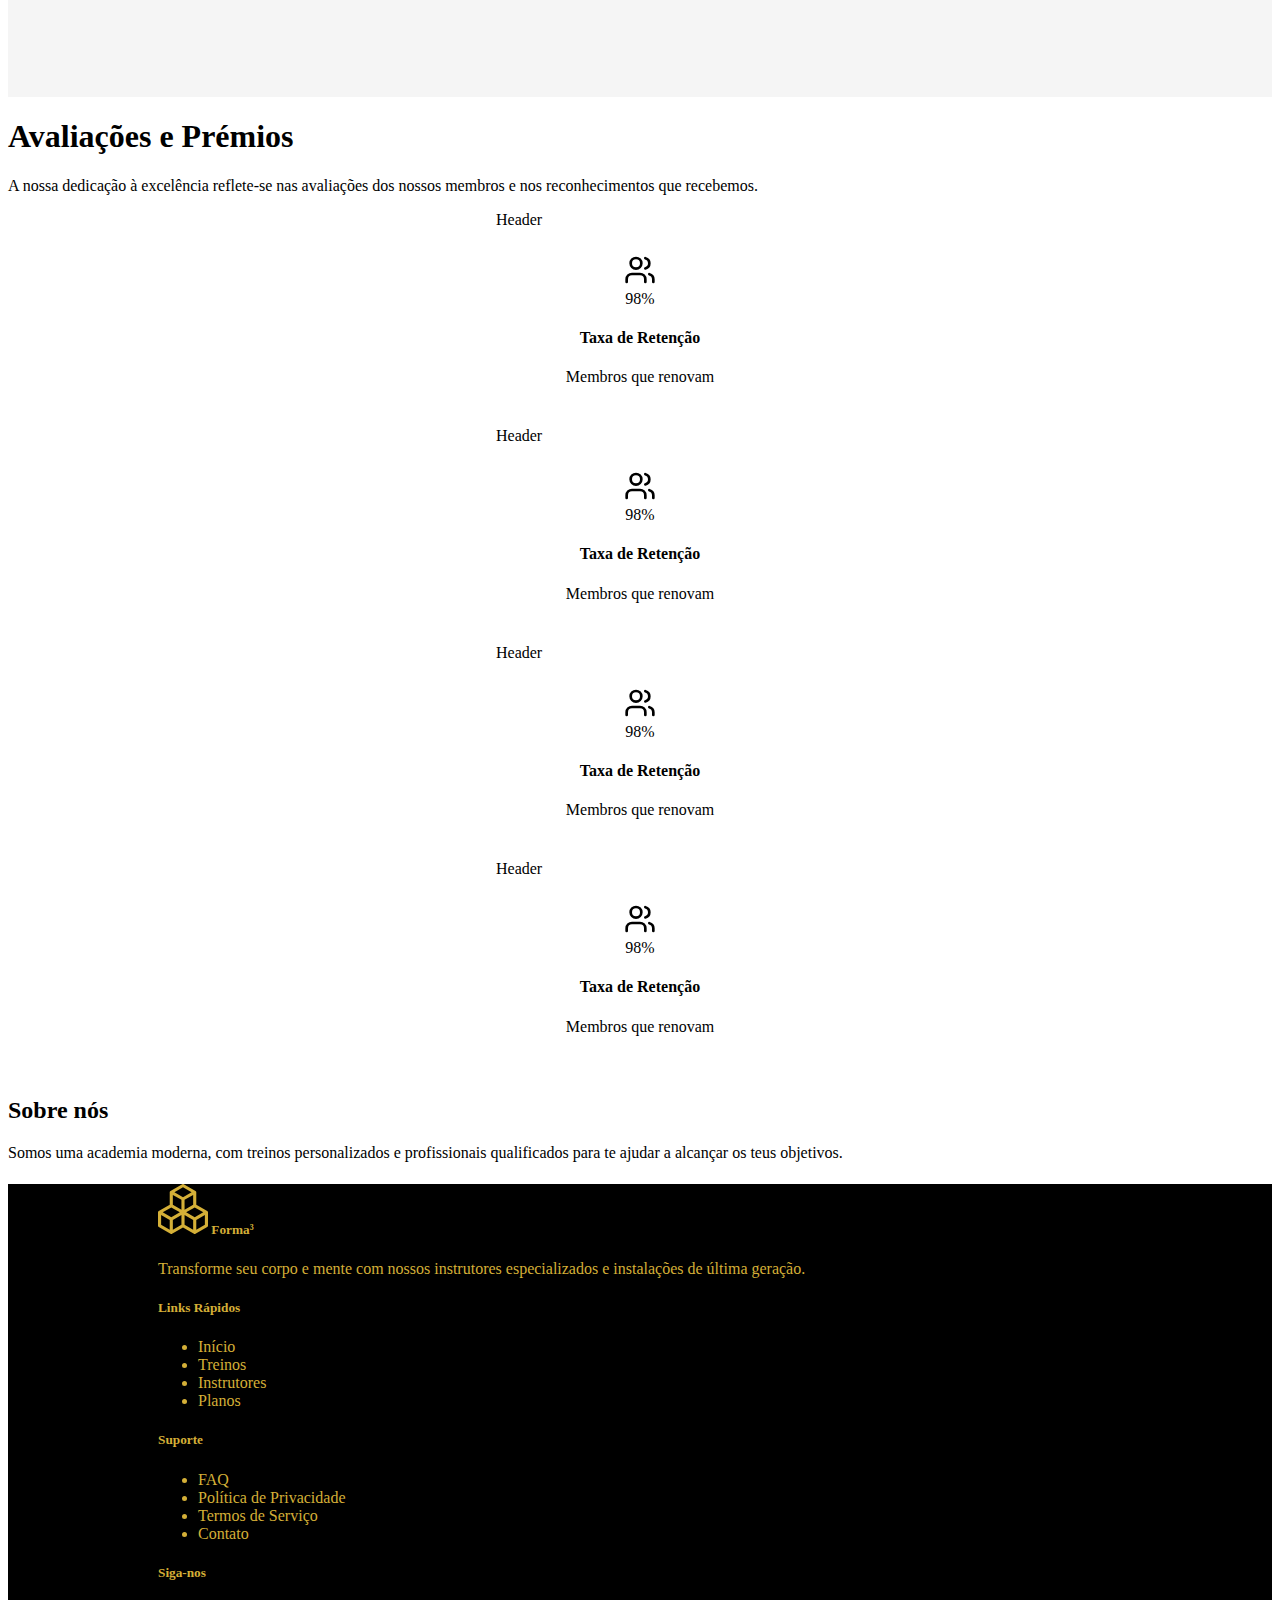
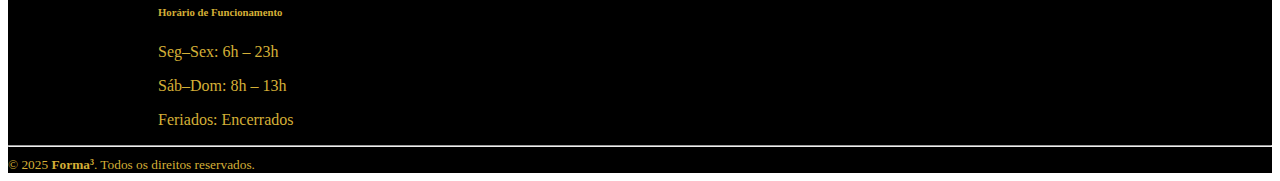
<file: site/index.html>
<!DOCTYPE html>
<html lang="en">
  <head>
    <meta charset="UTF-8" />
    <meta name="viewport" content="width=device-width, initial-scale=1.0" />
    <title>Wellness FormaAoCubo - O teu Ginásio</title>

    <!-- Link Bootstrapp -->
    <link
      href="https://cdn.jsdelivr.net/npm/bootstrap@5.3.8/dist/css/bootstrap.min.css"
      rel="stylesheet"
      integrity="sha384-sRIl4kxILFvY47J16cr9ZwB07vP4J8+LH7qKQnuqkuIAvNWLzeN8tE5YBujZqJLB"
      crossorigin="anonymous"
    />

    <!-- Link Fonte -->
    <link
      href="https://fonts.googleapis.com/css2?family=Bitcount+Grid+Single:wght@100..900&display=swap"
      rel="stylesheet"
    />
    <link
      href="https://fonts.googleapis.com/css2?family=Monoton&display=swap"
      rel="stylesheet"
    />

    <!-- Link CSS -->
    <link rel="stylesheet" href="../css/index.css" />
  </head>
  <body>
    <!-- Header -->
    <section class="navBar">
      <nav class="navbar navbar-expand-lg bg-body-tertiary">
        <div class="container-fluid">
          <button
            class="navbar-toggler"
            type="button"
            data-bs-toggle="collapse"
            data-bs-target="#navbarTogglerDemo02"
            aria-controls="navbarTogglerDemo02"
            aria-expanded="false"
            aria-label="Toggle navigation"
          >
            <span class="navbar-toggler-icon"></span>
          </button>

          <div
            class="collapse navbar-collapse justify-content-center"
            id="navbarTogglerDemo02"
          >
            <svg
              class="logotipo"
              xmlns="http://www.w3.org/2000/svg"
              width="50"
              height="50"
              fill="currentColor"
              class="bi bi-boxes"
              viewBox="0 0 16 16"
            >
              <path
                d="M7.752.066a.5.5 0 0 1 .496 0l3.75 2.143a.5.5 0 0 1 .252.434v3.995l3.498 2A.5.5 0 0 1 16 9.07v4.286a.5.5 0 0 1-.252.434l-3.75 2.143a.5.5 0 0 1-.496 0l-3.502-2-3.502 2.001a.5.5 0 0 1-.496 0l-3.75-2.143A.5.5 0 0 1 0 13.357V9.071a.5.5 0 0 1 .252-.434L3.75 6.638V2.643a.5.5 0 0 1 .252-.434zM4.25 7.504 1.508 9.071l2.742 1.567 2.742-1.567zM7.5 9.933l-2.75 1.571v3.134l2.75-1.571zm1 3.134 2.75 1.571v-3.134L8.5 9.933zm.508-3.996 2.742 1.567 2.742-1.567-2.742-1.567zm2.242-2.433V3.504L8.5 5.076V8.21zM7.5 8.21V5.076L4.75 3.504v3.134zM5.258 2.643 8 4.21l2.742-1.567L8 1.076zM15 9.933l-2.75 1.571v3.134L15 13.067zM3.75 14.638v-3.134L1 9.933v3.134z"
              />
            </svg>
            <a class="navbar-brand" style="margin-right: 10rem" href="#"
              >Forma³</a
            >
            <ul class="navbar-nav mb-2 mb-lg-0">
              <li class="nav-item">
                <a class="nav-link active" aria-current="page" href="#">Início</a>
              </li>
              <li class="nav-item">
                <a class="nav-link active" href="#">Treinos</a>
              </li>
              <li class="nav-item">
                <a class="nav-link active" href="#">Instrutores</a>
              </li>
              <li class="nav-item">
                <a class="nav-link active" href="#">Planos</a>
              </li>
              <li class="nav-item"><a class="nav-link active" href="#">Galeria</a></li>
              <li class="nav-item"><a class="nav-link active" href="#">Contato</a></li>
            </ul>

            <button
              class="btn btn-outline-success"
              style="margin-left: 10rem; background-color: #d4af37"
              type="submit"
            >
              Junte-se a nós
            </button>
          </div>
        </div>
      </nav>
    </section>

    <!-- Pagina Principal -->
    <section class="hero d-flex align-items-center justify-content-center">
      <div class="hero-text text-center">
        <h1>A TUA FORMA ELEVADA AO CUBO</h1>
        <p>Transforme o seu corpo, Transforme a sua mente</p>
        <a href="#planos" class="btn btn-primary">Começar agora</a>
        <a href="#planos" class="btn btn-primary">Ver Horários</a>
      </div>


         <div class="hero-footer d-flex justify-content-around text-center text-light">
      <div>
        <h3>500+</h3>
        <p>Membros</p>
      </div>
      <div>
        <h3>25+</h3>
        <p>Aulas</p>
      </div>
      <div>
        <h3>15+</h3>
        <p>Instrutores</p>
      </div>
      <div>
        <i class="bi bi-clock"></i>
        <p><strong>Horário de Funcionamento</strong><br>Seg-Sex: 6h–23h | Sáb-Dom: 8h–20h</p>
      </div>
    </div>
        
    </section>

    <!-- Hero Section -->
   

  

    <!-- Depoimentos -->


    <section class="depoimentos">
    <div class="depoimentos">
    <div class="row">
      <div class="titulodepoimentos text-center">
        <h1> Depoimentos dos nossos Clientes</h1>
        <p> Veja o que nossos membros dizem sobre a experiência no Forma³. Histórias reais de transformação e superação.</p>
      </div>
  <div class="col-sm-4 mb-3 mb-sm-0" style="height: 250px;">
    <div class="card client
    ">
      <div class="card-body">
        <h5 class="card-title">Maria Santos</h5>
        <p class="card-plan">Plano Anual</p>
        <div class="d-flex gap-1 mb-3 justify-content-center">
  <svg xmlns="http://www.w3.org/2000/svg" width="20" height="20" fill="#d4af37" class="bi bi-star" viewBox="0 0 16 16">
    <path d="M2.866 14.85c-.078.444.36.791.746.593l4.39-2.256 4.389 2.256c.386.198.824-.149.746-.592l-.83-4.73 3.522-3.356c.33-.314.16-.888-.282-.95l-4.898-.696L8.465.792a.513.513 0 0 0-.927 0L5.354 5.418l-4.898.696c-.441.062-.612.636-.282.95l3.522 3.356-.83 4.73z"/>
  </svg>
  <svg xmlns="http://www.w3.org/2000/svg" width="20" height="20" fill="#d4af37" class="bi bi-star" viewBox="0 0 16 16">
    <path d="M2.866 14.85c-.078.444.36.791.746.593l4.39-2.256 4.389 2.256c.386.198.824-.149.746-.592l-.83-4.73 3.522-3.356c.33-.314.16-.888-.282-.95l-4.898-.696L8.465.792a.513.513 0 0 0-.927 0L5.354 5.418l-4.898.696c-.441.062-.612.636-.282.95l3.522 3.356-.83 4.73z"/>
  </svg>
  <svg xmlns="http://www.w3.org/2000/svg" width="20" height="20" fill="#d4af37" class="bi bi-star" viewBox="0 0 16 16">
    <path d="M2.866 14.85c-.078.444.36.791.746.593l4.39-2.256 4.389 2.256c.386.198.824-.149.746-.592l-.83-4.73 3.522-3.356c.33-.314.16-.888-.282-.95l-4.898-.696L8.465.792a.513.513 0 0 0-.927 0L5.354 5.418l-4.898.696c-.441.062-.612.636-.282.95l3.522 3.356-.83 4.73z"/>
  </svg>
  <svg xmlns="http://www.w3.org/2000/svg" width="20" height="20" fill="#d4af37" class="bi bi-star" viewBox="0 0 16 16">
    <path d="M2.866 14.85c-.078.444.36.791.746.593l4.39-2.256 4.389 2.256c.386.198.824-.149.746-.592l-.83-4.73 3.522-3.356c.33-.314.16-.888-.282-.95l-4.898-.696L8.465.792a.513.513 0 0 0-.927 0L5.354 5.418l-4.898.696c-.441.062-.612.636-.282.95l3.522 3.356-.83 4.73z"/>
  </svg>
  <svg xmlns="http://www.w3.org/2000/svg" width="20" height="20" fill="#d4af37" class="bi bi-star" viewBox="0 0 16 16">
    <path d="M2.866 14.85c-.078.444.36.791.746.593l4.39-2.256 4.389 2.256c.386.198.824-.149.746-.592l-.83-4.73 3.522-3.356c.33-.314.16-.888-.282-.95l-4.898-.696L8.465.792a.513.513 0 0 0-.927 0L5.354 5.418l-4.898.696c-.441.062-.612.636-.282.95l3.522 3.356-.83 4.73z"/>
  </svg>
</div>
        <p class="card-text">"Melhor ginásio do Porto! Os instrutores são incríveis e as instalações são top. Perdi 15kg em 6 meses!"</p>
        <a href="#" class="btn btn-primary">Go somewhere</a>
      </div>
    </div>
  </div>
  <div class="col-sm-4" style="height: 250px;">
    <div class="card">
      <div class="card-body">
        <h5 class="card-title">Ricardo Alves</h5>
        <p class="card-plan">Plano Trimestral</p>
<div class="d-flex gap-1 mb-3 justify-content-center">
  <svg xmlns="http://www.w3.org/2000/svg" width="20" height="20" fill="#d4af37" class="bi bi-star" viewBox="0 0 16 16">
    <path d="M2.866 14.85c-.078.444.36.791.746.593l4.39-2.256 4.389 2.256c.386.198.824-.149.746-.592l-.83-4.73 3.522-3.356c.33-.314.16-.888-.282-.95l-4.898-.696L8.465.792a.513.513 0 0 0-.927 0L5.354 5.418l-4.898.696c-.441.062-.612.636-.282.95l3.522 3.356-.83 4.73z"/>
  </svg>
  <svg xmlns="http://www.w3.org/2000/svg" width="20" height="20" fill="#d4af37" class="bi bi-star" viewBox="0 0 16 16">
    <path d="M2.866 14.85c-.078.444.36.791.746.593l4.39-2.256 4.389 2.256c.386.198.824-.149.746-.592l-.83-4.73 3.522-3.356c.33-.314.16-.888-.282-.95l-4.898-.696L8.465.792a.513.513 0 0 0-.927 0L5.354 5.418l-4.898.696c-.441.062-.612.636-.282.95l3.522 3.356-.83 4.73z"/>
  </svg>
  <svg xmlns="http://www.w3.org/2000/svg" width="20" height="20" fill="#d4af37" class="bi bi-star" viewBox="0 0 16 16">
    <path d="M2.866 14.85c-.078.444.36.791.746.593l4.39-2.256 4.389 2.256c.386.198.824-.149.746-.592l-.83-4.73 3.522-3.356c.33-.314.16-.888-.282-.95l-4.898-.696L8.465.792a.513.513 0 0 0-.927 0L5.354 5.418l-4.898.696c-.441.062-.612.636-.282.95l3.522 3.356-.83 4.73z"/>
  </svg>
  <svg xmlns="http://www.w3.org/2000/svg" width="20" height="20" fill="#d4af37" class="bi bi-star" viewBox="0 0 16 16">
    <path d="M2.866 14.85c-.078.444.36.791.746.593l4.39-2.256 4.389 2.256c.386.198.824-.149.746-.592l-.83-4.73 3.522-3.356c.33-.314.16-.888-.282-.95l-4.898-.696L8.465.792a.513.513 0 0 0-.927 0L5.354 5.418l-4.898.696c-.441.062-.612.636-.282.95l3.522 3.356-.83 4.73z"/>
  </svg>
  <svg xmlns="http://www.w3.org/2000/svg" width="20" height="20" fill="#d4af37" class="bi bi-star" viewBox="0 0 16 16">
    <path d="M2.866 14.85c-.078.444.36.791.746.593l4.39-2.256 4.389 2.256c.386.198.824-.149.746-.592l-.83-4.73 3.522-3.356c.33-.314.16-.888-.282-.95l-4.898-.696L8.465.792a.513.513 0 0 0-.927 0L5.354 5.418l-4.898.696c-.441.062-.612.636-.282.95l3.522 3.356-.83 4.73z"/>
  </svg>
</div>
        <p class="card-text">"Equipa profissional e sempre disponível. Sinto-me parte de uma verdadeira comunidade fitness."</p>
        <a href="#" class="btn btn-primary">Go somewhere</a>
      </div>
    </div>
  </div>
    <div class="col-sm-4">
    <div class="card">
      <div class="card-body">
        <h5 class="card-title">João Silva</h5>
        <p class="card-plan">Plano Anual</p>
<div class="d-flex gap-1 mb-3 justify-content-center">
  <svg xmlns="http://www.w3.org/2000/svg" width="20" height="20" fill="#d4af37" class="bi bi-star" viewBox="0 0 16 16">
    <path d="M2.866 14.85c-.078.444.36.791.746.593l4.39-2.256 4.389 2.256c.386.198.824-.149.746-.592l-.83-4.73 3.522-3.356c.33-.314.16-.888-.282-.95l-4.898-.696L8.465.792a.513.513 0 0 0-.927 0L5.354 5.418l-4.898.696c-.441.062-.612.636-.282.95l3.522 3.356-.83 4.73z"/>
  </svg>
  <svg xmlns="http://www.w3.org/2000/svg" width="20" height="20" fill="#d4af37" class="bi bi-star" viewBox="0 0 16 16">
    <path d="M2.866 14.85c-.078.444.36.791.746.593l4.39-2.256 4.389 2.256c.386.198.824-.149.746-.592l-.83-4.73 3.522-3.356c.33-.314.16-.888-.282-.95l-4.898-.696L8.465.792a.513.513 0 0 0-.927 0L5.354 5.418l-4.898.696c-.441.062-.612.636-.282.95l3.522 3.356-.83 4.73z"/>
  </svg>
  <svg xmlns="http://www.w3.org/2000/svg" width="20" height="20" fill="#d4af37" class="bi bi-star" viewBox="0 0 16 16">
    <path d="M2.866 14.85c-.078.444.36.791.746.593l4.39-2.256 4.389 2.256c.386.198.824-.149.746-.592l-.83-4.73 3.522-3.356c.33-.314.16-.888-.282-.95l-4.898-.696L8.465.792a.513.513 0 0 0-.927 0L5.354 5.418l-4.898.696c-.441.062-.612.636-.282.95l3.522 3.356-.83 4.73z"/>
  </svg>
  <svg xmlns="http://www.w3.org/2000/svg" width="20" height="20" fill="#d4af37" class="bi bi-star" viewBox="0 0 16 16">
    <path d="M2.866 14.85c-.078.444.36.791.746.593l4.39-2.256 4.389 2.256c.386.198.824-.149.746-.592l-.83-4.73 3.522-3.356c.33-.314.16-.888-.282-.95l-4.898-.696L8.465.792a.513.513 0 0 0-.927 0L5.354 5.418l-4.898.696c-.441.062-.612.636-.282.95l3.522 3.356-.83 4.73z"/>
  </svg>
  <svg xmlns="http://www.w3.org/2000/svg" width="20" height="20" fill="#d4af37" class="bi bi-star" viewBox="0 0 16 16">
    <path d="M2.866 14.85c-.078.444.36.791.746.593l4.39-2.256 4.389 2.256c.386.198.824-.149.746-.592l-.83-4.73 3.522-3.356c.33-.314.16-.888-.282-.95l-4.898-.696L8.465.792a.513.513 0 0 0-.927 0L5.354 5.418l-4.898.696c-.441.062-.612.636-.282.95l3.522 3.356-.83 4.73z"/>
  </svg>
</div>
        <p class="card-text">"Ambiente motivador e acolhedor. As aulas de CrossFit são fantásticas e sinto-me muito mais forte."</p>
        <a href="#" class="btn btn-primary">Go somewhere</a>
      </div>
    </div>
  </div>
    <div class="col-sm-4">
    <div class="card">
      <div class="card-body">
        <h5 class="card-title">Ana Rodrigues</h5>
        <p class="card-plan">Plano Mensal</p>
<div class="d-flex gap-1 mb-3 justify-content-center">
  <svg xmlns="http://www.w3.org/2000/svg" width="20" height="20" fill="#d4af37" class="bi bi-star" viewBox="0 0 16 16">
    <path d="M2.866 14.85c-.078.444.36.791.746.593l4.39-2.256 4.389 2.256c.386.198.824-.149.746-.592l-.83-4.73 3.522-3.356c.33-.314.16-.888-.282-.95l-4.898-.696L8.465.792a.513.513 0 0 0-.927 0L5.354 5.418l-4.898.696c-.441.062-.612.636-.282.95l3.522 3.356-.83 4.73z"/>
  </svg>
  <svg xmlns="http://www.w3.org/2000/svg" width="20" height="20" fill="#d4af37" class="bi bi-star" viewBox="0 0 16 16">
    <path d="M2.866 14.85c-.078.444.36.791.746.593l4.39-2.256 4.389 2.256c.386.198.824-.149.746-.592l-.83-4.73 3.522-3.356c.33-.314.16-.888-.282-.95l-4.898-.696L8.465.792a.513.513 0 0 0-.927 0L5.354 5.418l-4.898.696c-.441.062-.612.636-.282.95l3.522 3.356-.83 4.73z"/>
  </svg>
  <svg xmlns="http://www.w3.org/2000/svg" width="20" height="20" fill="#d4af37" class="bi bi-star" viewBox="0 0 16 16">
    <path d="M2.866 14.85c-.078.444.36.791.746.593l4.39-2.256 4.389 2.256c.386.198.824-.149.746-.592l-.83-4.73 3.522-3.356c.33-.314.16-.888-.282-.95l-4.898-.696L8.465.792a.513.513 0 0 0-.927 0L5.354 5.418l-4.898.696c-.441.062-.612.636-.282.95l3.522 3.356-.83 4.73z"/>
  </svg>
  <svg xmlns="http://www.w3.org/2000/svg" width="20" height="20" fill="#d4af37" class="bi bi-star" viewBox="0 0 16 16">
    <path d="M2.866 14.85c-.078.444.36.791.746.593l4.39-2.256 4.389 2.256c.386.198.824-.149.746-.592l-.83-4.73 3.522-3.356c.33-.314.16-.888-.282-.95l-4.898-.696L8.465.792a.513.513 0 0 0-.927 0L5.354 5.418l-4.898.696c-.441.062-.612.636-.282.95l3.522 3.356-.83 4.73z"/>
  </svg>
  <svg xmlns="http://www.w3.org/2000/svg" width="20" height="20" fill="#d4af37" class="bi bi-star" viewBox="0 0 16 16">
    <path d="M2.866 14.85c-.078.444.36.791.746.593l4.39-2.256 4.389 2.256c.386.198.824-.149.746-.592l-.83-4.73 3.522-3.356c.33-.314.16-.888-.282-.95l-4.898-.696L8.465.792a.513.513 0 0 0-.927 0L5.354 5.418l-4.898.696c-.441.062-.612.636-.282.95l3.522 3.356-.83 4.73z"/>
  </svg>
</div>
        <p class="card-text">"O acompanhamento personalizado fez toda a diferença. Finalmente consegui alcançar meus objetivos!"</p>
        <a href="#" class="btn btn-primary">Go somewhere</a>
      </div>
    </div>
  </div>
    <div class="col-sm-4">
    <div class="card">
      <div class="card-body">
        <h5 class="card-title">Pedro Costa</h5>
        <p class="card-plan">Plano Trimestral</p>
<div class="d-flex gap-1 mb-3 justify-content-center">
  <svg xmlns="http://www.w3.org/2000/svg" width="20" height="20" fill="#d4af37" class="bi bi-star" viewBox="0 0 16 16">
    <path d="M2.866 14.85c-.078.444.36.791.746.593l4.39-2.256 4.389 2.256c.386.198.824-.149.746-.592l-.83-4.73 3.522-3.356c.33-.314.16-.888-.282-.95l-4.898-.696L8.465.792a.513.513 0 0 0-.927 0L5.354 5.418l-4.898.696c-.441.062-.612.636-.282.95l3.522 3.356-.83 4.73z"/>
  </svg>
  <svg xmlns="http://www.w3.org/2000/svg" width="20" height="20" fill="#d4af37" class="bi bi-star" viewBox="0 0 16 16">
    <path d="M2.866 14.85c-.078.444.36.791.746.593l4.39-2.256 4.389 2.256c.386.198.824-.149.746-.592l-.83-4.73 3.522-3.356c.33-.314.16-.888-.282-.95l-4.898-.696L8.465.792a.513.513 0 0 0-.927 0L5.354 5.418l-4.898.696c-.441.062-.612.636-.282.95l3.522 3.356-.83 4.73z"/>
  </svg>
  <svg xmlns="http://www.w3.org/2000/svg" width="20" height="20" fill="#d4af37" class="bi bi-star" viewBox="0 0 16 16">
    <path d="M2.866 14.85c-.078.444.36.791.746.593l4.39-2.256 4.389 2.256c.386.198.824-.149.746-.592l-.83-4.73 3.522-3.356c.33-.314.16-.888-.282-.95l-4.898-.696L8.465.792a.513.513 0 0 0-.927 0L5.354 5.418l-4.898.696c-.441.062-.612.636-.282.95l3.522 3.356-.83 4.73z"/>
  </svg>
  <svg xmlns="http://www.w3.org/2000/svg" width="20" height="20" fill="#d4af37" class="bi bi-star" viewBox="0 0 16 16">
    <path d="M2.866 14.85c-.078.444.36.791.746.593l4.39-2.256 4.389 2.256c.386.198.824-.149.746-.592l-.83-4.73 3.522-3.356c.33-.314.16-.888-.282-.95l-4.898-.696L8.465.792a.513.513 0 0 0-.927 0L5.354 5.418l-4.898.696c-.441.062-.612.636-.282.95l3.522 3.356-.83 4.73z"/>
  </svg>
  <svg xmlns="http://www.w3.org/2000/svg" width="20" height="20" fill="#d4af37" class="bi bi-star" viewBox="0 0 16 16">
    <path d="M2.866 14.85c-.078.444.36.791.746.593l4.39-2.256 4.389 2.256c.386.198.824-.149.746-.592l-.83-4.73 3.522-3.356c.33-.314.16-.888-.282-.95l-4.898-.696L8.465.792a.513.513 0 0 0-.927 0L5.354 5.418l-4.898.696c-.441.062-.612.636-.282.95l3.522 3.356-.83 4.73z"/>
  </svg>
</div>
        <p class="card-text">"Instalações modernas, equipamentos de qualidade e horários flexíveis. Recomendo a todos!"</p>
        <a href="#" class="btn btn-primary">Go somewhere</a>
      </div>
    </div>
  </div>
      <div class="col-sm-4">
    <div class="card">
      <div class="card-body">
        <h5 class="card-title">Carla Mendes</h5>
        <p class="card-plan">Plano Anual</p>
<div class="d-flex gap-1 mb-3 justify-content-center">
  <svg xmlns="http://www.w3.org/2000/svg" width="20" height="20" fill="#d4af37" class="bi bi-star" viewBox="0 0 16 16">
    <path d="M2.866 14.85c-.078.444.36.791.746.593l4.39-2.256 4.389 2.256c.386.198.824-.149.746-.592l-.83-4.73 3.522-3.356c.33-.314.16-.888-.282-.95l-4.898-.696L8.465.792a.513.513 0 0 0-.927 0L5.354 5.418l-4.898.696c-.441.062-.612.636-.282.95l3.522 3.356-.83 4.73z"/>
  </svg>
  <svg xmlns="http://www.w3.org/2000/svg" width="20" height="20" fill="#d4af37" class="bi bi-star" viewBox="0 0 16 16">
    <path d="M2.866 14.85c-.078.444.36.791.746.593l4.39-2.256 4.389 2.256c.386.198.824-.149.746-.592l-.83-4.73 3.522-3.356c.33-.314.16-.888-.282-.95l-4.898-.696L8.465.792a.513.513 0 0 0-.927 0L5.354 5.418l-4.898.696c-.441.062-.612.636-.282.95l3.522 3.356-.83 4.73z"/>
  </svg>
  <svg xmlns="http://www.w3.org/2000/svg" width="20" height="20" fill="#d4af37" class="bi bi-star" viewBox="0 0 16 16">
    <path d="M2.866 14.85c-.078.444.36.791.746.593l4.39-2.256 4.389 2.256c.386.198.824-.149.746-.592l-.83-4.73 3.522-3.356c.33-.314.16-.888-.282-.95l-4.898-.696L8.465.792a.513.513 0 0 0-.927 0L5.354 5.418l-4.898.696c-.441.062-.612.636-.282.95l3.522 3.356-.83 4.73z"/>
  </svg>
  <svg xmlns="http://www.w3.org/2000/svg" width="20" height="20" fill="#d4af37" class="bi bi-star" viewBox="0 0 16 16">
    <path d="M2.866 14.85c-.078.444.36.791.746.593l4.39-2.256 4.389 2.256c.386.198.824-.149.746-.592l-.83-4.73 3.522-3.356c.33-.314.16-.888-.282-.95l-4.898-.696L8.465.792a.513.513 0 0 0-.927 0L5.354 5.418l-4.898.696c-.441.062-.612.636-.282.95l3.522 3.356-.83 4.73z"/>
  </svg>
  <svg xmlns="http://www.w3.org/2000/svg" width="20" height="20" fill="#d4af37" class="bi bi-star" viewBox="0 0 16 16">
    <path d="M2.866 14.85c-.078.444.36.791.746.593l4.39-2.256 4.389 2.256c.386.198.824-.149.746-.592l-.83-4.73 3.522-3.356c.33-.314.16-.888-.282-.95l-4.898-.696L8.465.792a.513.513 0 0 0-.927 0L5.354 5.418l-4.898.696c-.441.062-.612.636-.282.95l3.522 3.356-.83 4.73z"/>
  </svg>
</div>
        <p class="card-text">"As aulas de yoga são maravilhosas! Ajudaram-me a reduzir o stress e melhorar minha postura."</p>
        <a href="#" class="btn btn-primary">Go somewhere</a>
      </div>
    </div>
  </div>
</div>
</div>
</section>



<!-- Avaliações e Prémios -->
<section class="premios text-center">
    <h1>Avaliações e Prémios </h1>
    <p>A nossa dedicação à excelência reflete-se nas avaliações dos nossos membros e nos reconhecimentos que recebemos.</p>
    </div>
  <div class="row justify-content-center">
    <div class="col-sm-6 mb-3 mb-sm-0" style="justify-items: center;">
  <div class="card border-warning mb-3" style="max-width: 18rem;">
  <div class="card-header">Header</div>
  <div class="card-body">
      <div class="icon-wrapper d-inline-flex align-items-center justify-content-center rounded-circle mb-3">
    <svg xmlns="http://www.w3.org/2000/svg" width="32" height="32" viewBox="0 0 24 24" fill="none"
         stroke="currentColor" stroke-width="2" stroke-linecap="round" stroke-linejoin="round"
         class="icon-users" aria-hidden="true">
      <path d="M16 21v-2a4 4 0 0 0-4-4H6a4 4 0 0 0-4 4v2"></path>
      <path d="M16 3.128a4 4 0 0 1 0 7.744"></path>
      <path d="M22 21v-2a4 4 0 0 0-3-3.87"></path>
      <circle cx="9" cy="7" r="4"></circle>
    </svg>
  </div>
  <div class="card-content text-center p-4 stat-value display-6 fw-bold">98%</div>
  <h4 class="stat-title mb-1">Taxa de Retenção</h4>
  <p class="stat-desc text-muted small">Membros que renovam</p>
  </div>
</div>
</div>


<div class="col-sm-6" style="justify-items: center;">
  <div class="card border-warning mb-3" style="max-width: 18rem;">
  <div class="card-header">Header</div>
  <div class="card-body">
      <div class="icon-wrapper d-inline-flex align-items-center justify-content-center rounded-circle mb-3">
    <svg xmlns="http://www.w3.org/2000/svg" width="32" height="32" viewBox="0 0 24 24" fill="none"
         stroke="currentColor" stroke-width="2" stroke-linecap="round" stroke-linejoin="round"
         class="icon-users" aria-hidden="true">
      <path d="M16 21v-2a4 4 0 0 0-4-4H6a4 4 0 0 0-4 4v2"></path>
      <path d="M16 3.128a4 4 0 0 1 0 7.744"></path>
      <path d="M22 21v-2a4 4 0 0 0-3-3.87"></path>
      <circle cx="9" cy="7" r="4"></circle>
    </svg>
  </div>
  <div class="card-content text-center p-4 stat-value display-6 fw-bold">98%</div>
  <h4 class="stat-title mb-1">Taxa de Retenção</h4>
  <p class="stat-desc text-muted small">Membros que renovam</p>
  </div>
</div>
</div>


<div class="col-sm-6" style="justify-items: center;">
  <div class="card border-warning mb-3" style="max-width: 18rem;">
  <div class="card-header">Header</div>
  <div class="card-body">
      <div class="icon-wrapper d-inline-flex align-items-center justify-content-center rounded-circle mb-3">
    <svg xmlns="http://www.w3.org/2000/svg" width="32" height="32" viewBox="0 0 24 24" fill="none"
         stroke="currentColor" stroke-width="2" stroke-linecap="round" stroke-linejoin="round"
         class="icon-users" aria-hidden="true">
      <path d="M16 21v-2a4 4 0 0 0-4-4H6a4 4 0 0 0-4 4v2"></path>
      <path d="M16 3.128a4 4 0 0 1 0 7.744"></path>
      <path d="M22 21v-2a4 4 0 0 0-3-3.87"></path>
      <circle cx="9" cy="7" r="4"></circle>
    </svg>
  </div>
  <div class="card-content text-center p-4 stat-value display-6 fw-bold">98%</div>
  <h4 class="stat-title mb-1">Taxa de Retenção</h4>
  <p class="stat-desc text-muted small">Membros que renovam</p>
  </div>
</div>
</div>


<div class="col-sm-6" style="justify-items: center;">
  <div class="card border-warning mb-3" style="max-width: 18rem;">
  <div class="card-header">Header</div>
  <div class="card-body">
      <div class="icon-wrapper d-inline-flex align-items-center justify-content-center rounded-circle mb-3">
    <svg xmlns="http://www.w3.org/2000/svg" width="32" height="32" viewBox="0 0 24 24" fill="none"
         stroke="currentColor" stroke-width="2" stroke-linecap="round" stroke-linejoin="round"
         class="icon-users" aria-hidden="true">
      <path d="M16 21v-2a4 4 0 0 0-4-4H6a4 4 0 0 0-4 4v2"></path>
      <path d="M16 3.128a4 4 0 0 1 0 7.744"></path>
      <path d="M22 21v-2a4 4 0 0 0-3-3.87"></path>
      <circle cx="9" cy="7" r="4"></circle>
    </svg>
  </div>
  <div class="card-content text-center p-4 stat-value display-6 fw-bold">98%</div>
  <h4 class="stat-title mb-1">Taxa de Retenção</h4>
  <p class="stat-desc text-muted small">Membros que renovam</p>
  </div>
</div>
</div>
</div>

</section>





    <!-- Sobre -->
    <section id="sobre">
      <div class="container">
        <h2>Sobre nós</h2>
        <p>
          Somos uma academia moderna, com treinos personalizados e profissionais
          qualificados para te ajudar a alcançar os teus objetivos.
        </p>
      </div>
    </section>

    <!-- Footer -->

    <section class="Footer">
      <footer class="footer pt-5 pb-3">
        <div class="container">
          <div class="row gy-4">
            <!-- Coluna 1 -->
            <div class="col-md-3">
              <h5 class="fw-bold mb-3">
                <svg
                  xmlns="http://www.w3.org/2000/svg"
                  width="50"
                  height="50"
                  fill="currentColor"
                  class="bi bi-boxes"
                  viewBox="0 0 16 16"
                >
                  <path
                    d="M7.752.066a.5.5 0 0 1 .496 0l3.75 2.143a.5.5 0 0 1 .252.434v3.995l3.498 2A.5.5 0 0 1 16 9.07v4.286a.5.5 0 0 1-.252.434l-3.75 2.143a.5.5 0 0 1-.496 0l-3.502-2-3.502 2.001a.5.5 0 0 1-.496 0l-3.75-2.143A.5.5 0 0 1 0 13.357V9.071a.5.5 0 0 1 .252-.434L3.75 6.638V2.643a.5.5 0 0 1 .252-.434zM4.25 7.504 1.508 9.071l2.742 1.567 2.742-1.567zM7.5 9.933l-2.75 1.571v3.134l2.75-1.571zm1 3.134 2.75 1.571v-3.134L8.5 9.933zm.508-3.996 2.742 1.567 2.742-1.567-2.742-1.567zm2.242-2.433V3.504L8.5 5.076V8.21zM7.5 8.21V5.076L4.75 3.504v3.134zM5.258 2.643 8 4.21l2.742-1.567L8 1.076zM15 9.933l-2.75 1.571v3.134L15 13.067zM3.75 14.638v-3.134L1 9.933v3.134z"
                  />
                </svg>
                <i class="bi bi-dumbbell me-2"></i> Forma³
              </h5>
              <p>
                Transforme seu corpo e mente com nossos instrutores
                especializados e instalações de última geração.
              </p>
            </div>

            <!-- Coluna 2 -->
            <div class="col-md-3">
              <h5 class="fw-bold mb-3">Links Rápidos</h5>
              <ul class="list-unstyled">
                <li><a href="#" class="footer-link">Início</a></li>
                <li><a href="#" class="footer-link">Treinos</a></li>
                <li><a href="#" class="footer-link">Instrutores</a></li>
                <li><a href="#" class="footer-link">Planos</a></li>
              </ul>
            </div>

            <!-- Coluna 3 -->
            <div class="col-md-3">
              <h5 class="fw-bold mb-3">Suporte</h5>
              <ul class="list-unstyled">
                <li><a href="#" class="footer-link">FAQ</a></li>
                <li>
                  <a href="#" class="footer-link">Política de Privacidade</a>
                </li>
                <li><a href="#" class="footer-link">Termos de Serviço</a></li>
                <li><a href="#" class="footer-link">Contato</a></li>
              </ul>
            </div>

            <!-- Coluna 4 -->
            <div class="col-md-3">
              <h5 class="fw-bold mb-3">Siga-nos</h5>
              <div class="social-icons mb-3">
                <a href="#"><i class="bi bi-facebook"></i></a>
                <a href="#"><i class="bi bi-instagram"></i></a>
                <a href="#"><i class="bi bi-twitter"></i></a>
                <a href="#"><i class="bi bi-youtube"></i></a>
              </div>
              <h6 class="fw-bold">Horário de Funcionamento</h6>
              <p class="mb-0">Seg–Sex: 6h – 23h</p>
              <p>Sáb–Dom: 8h – 13h</p>
              <p>Feriados: Encerrados</p>
            </div>
          </div>

          <hr class="border-warning my-4" />

          <div class="text-center">
            <small
              >&copy; 2025 <strong>Forma³</strong>. Todos os direitos
              reservados.</small
            >
          </div>
        </div>
      </footer>
    </section>

    <!-- Bootstrap  -->

    <script
      src="https://cdn.jsdelivr.net/npm/bootstrap@5.3.8/dist/js/bootstrap.bundle.min.js"
      integrity="sha384-FKyoEForCGlyvwx9Hj09JcYn3nv7wiPVlz7YYwJrWVcXK/BmnVDxM+D2scQbITxI"
      crossorigin="anonymous"
    ></script>
  </body>
</html>
</file>
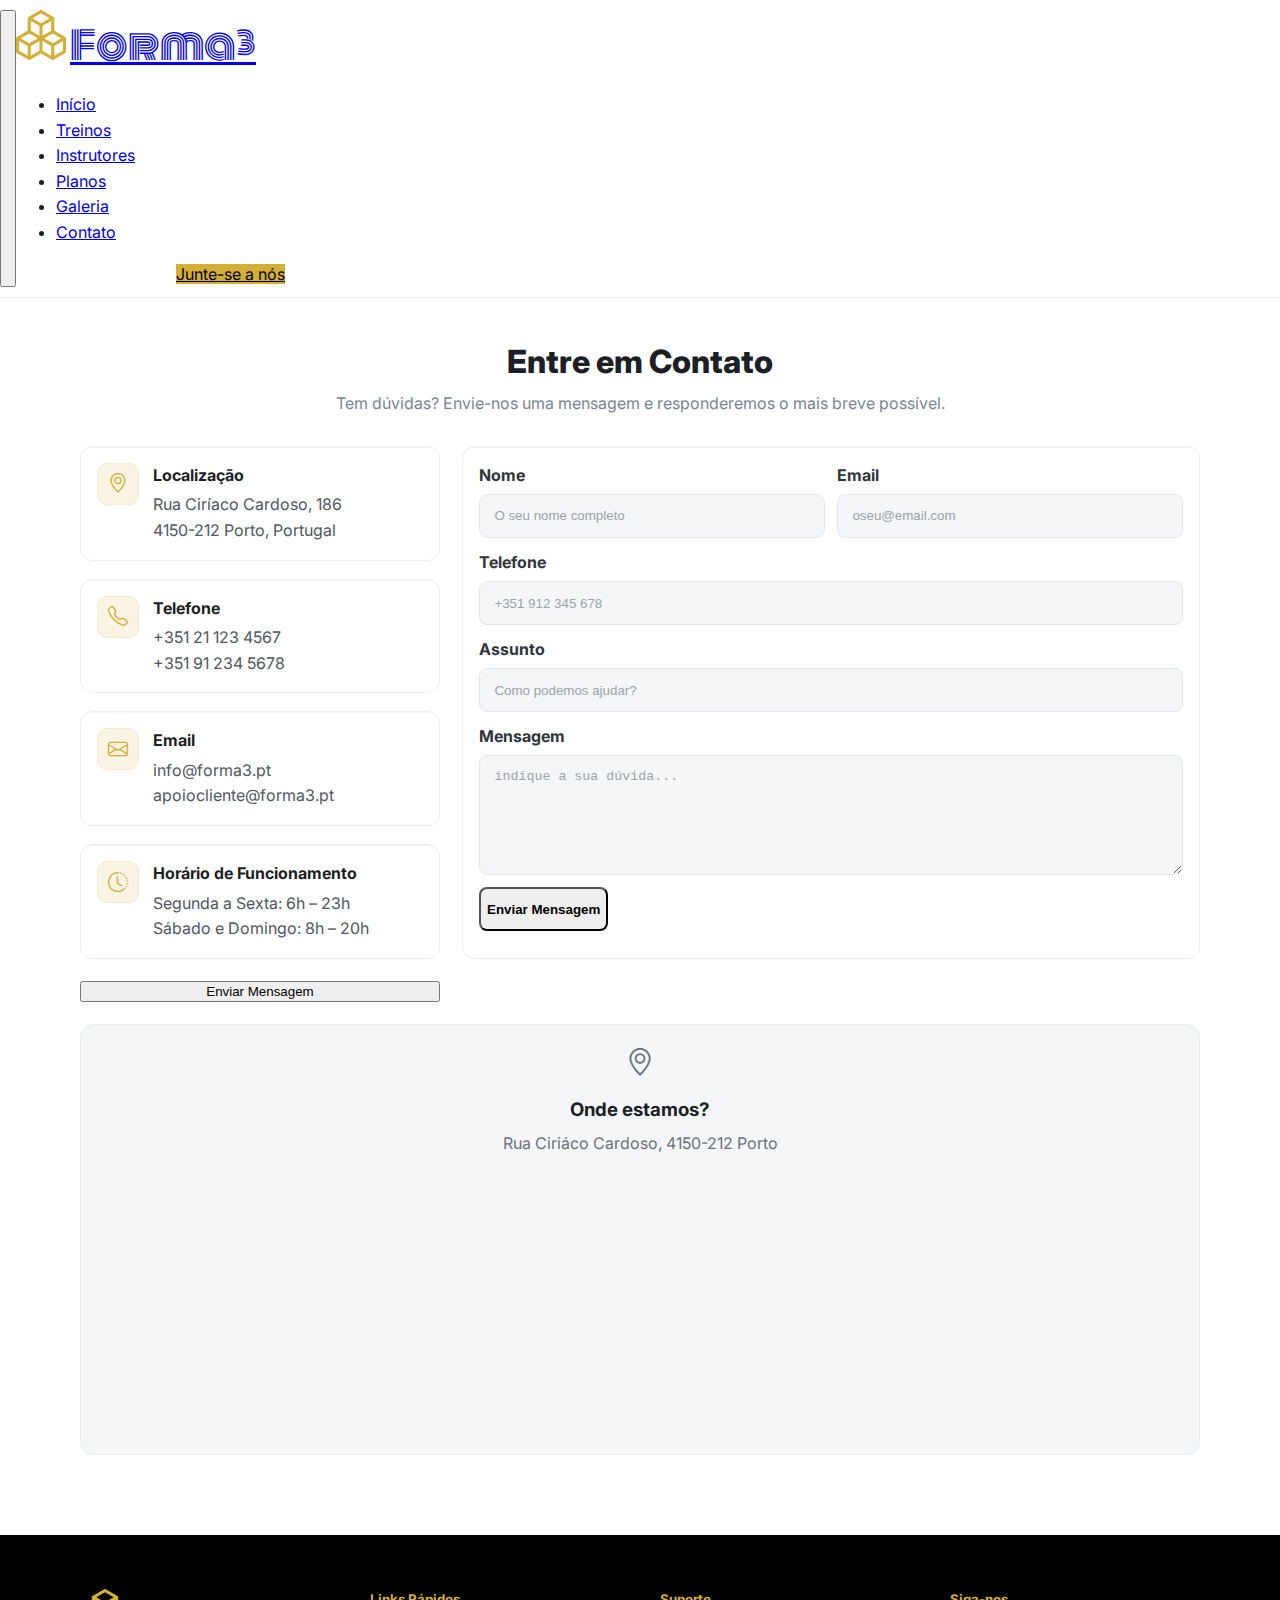
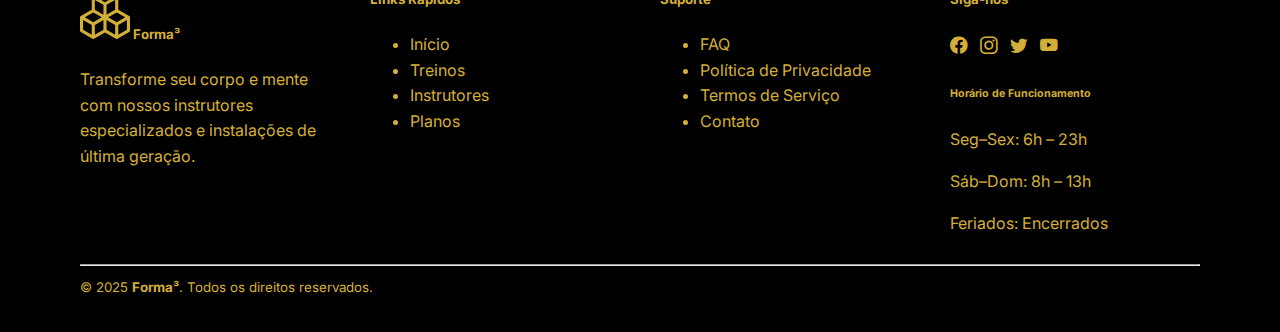
<file: contato.html>
<!DOCTYPE html>
<html lang="en">

<head>
  <meta charset="UTF-8" />
  <meta name="viewport" content="width=device-width, initial-scale=1.0" />
  <title>Wellness FormaAoCubo - O teu Ginásio</title>

  <link rel="stylesheet" href="../css/galeria.css">
  <link href="https://cdn.jsdelivr.net/npm/bootstrap-icons@1.11.3/font/bootstrap-icons.min.css" rel="stylesheet">
</head>

<body>

  <!-- NAVBAR -->

  <!-- Link Bootstrapp -->
  <link href="https://cdn.jsdelivr.net/npm/bootstrap@5.3.8/dist/css/bootstrap.min.css" rel="stylesheet"
    integrity="sha384-sRIl4kxILFvY47J16cr9ZwB07vP4J8+LH7qKQnuqkuIAvNWLzeN8tE5YBujZqJLB" crossorigin="anonymous" />

  <!-- Link Fonte -->
  <link href="https://fonts.googleapis.com/css2?family=Bitcount+Grid+Single:wght@100..900&display=swap"
    rel="stylesheet" />
  <link href="https://fonts.googleapis.com/css2?family=Monoton&display=swap" rel="stylesheet" />

  <!-- Link CSS -->
  <link rel="stylesheet" href="../css/index.css" />
  </head>
  <!-- CSS desta página -->
  <link rel="stylesheet" href="../css/contato.css">

  <!-- Bootstrap Icons (cubo + restantes ícones) -->
  <link href="https://cdn.jsdelivr.net/npm/bootstrap-icons@1.11.3/font/bootstrap-icons.min.css" rel="stylesheet">

  <!-- Fonte -->
  <link href="https://fonts.googleapis.com/css2?family=Inter:wght@400;600;700;800&display=swap" rel="stylesheet">
  </head>

  <body>
    <!-- Header -->
    <section class="navBar">
      <nav class="navbar navbar-expand-lg bg-body-tertiary">
        <div class="container-fluid">
          <button class="navbar-toggler" type="button" data-bs-toggle="collapse" data-bs-target="#navbarTogglerDemo02"
            aria-controls="navbarTogglerDemo02" aria-expanded="false" aria-label="Toggle navigation">
            <span class="navbar-toggler-icon"></span>
          </button>

          <div class="collapse navbar-collapse justify-content-center" id="navbarTogglerDemo02">
            <svg class="logotipo" xmlns="http://www.w3.org/2000/svg" width="50" height="50" fill="currentColor"
              class="bi bi-boxes" viewBox="0 0 16 16">
              <path
                d="M7.752.066a.5.5 0 0 1 .496 0l3.75 2.143a.5.5 0 0 1 .252.434v3.995l3.498 2A.5.5 0 0 1 16 9.07v4.286a.5.5 0 0 1-.252.434l-3.75 2.143a.5.5 0 0 1-.496 0l-3.502-2-3.502 2.001a.5.5 0 0 1-.496 0l-3.75-2.143A.5.5 0 0 1 0 13.357V9.071a.5.5 0 0 1 .252-.434L3.75 6.638V2.643a.5.5 0 0 1 .252-.434zM4.25 7.504 1.508 9.071l2.742 1.567 2.742-1.567zM7.5 9.933l-2.75 1.571v3.134l2.75-1.571zm1 3.134 2.75 1.571v-3.134L8.5 9.933zm.508-3.996 2.742 1.567 2.742-1.567-2.742-1.567zm2.242-2.433V3.504L8.5 5.076V8.21zM7.5 8.21V5.076L4.75 3.504v3.134zM5.258 2.643 8 4.21l2.742-1.567L8 1.076zM15 9.933l-2.75 1.571v3.134L15 13.067zM3.75 14.638v-3.134L1 9.933v3.134z" />
            </svg>
            <a class="navbar-brand" style="margin-right: 10rem" href="#">Forma³</a>
            <ul class="navbar-nav mb-2 mb-lg-0">
              <li class="nav-item">
                <a class="nav-link" aria-current="page" href="index.html">Início</a>
              </li>
              <li class="nav-item">
                <a class="nav-link active" href="treinos.html">Treinos</a>
              </li>
              <li class="nav-item">
                <a class="nav-link active" href="instrutores.html">Instrutores</a>
              </li>
              <li class="nav-item">
                <a class="nav-link active" href="planos.html">Planos</a>
              </li>
              <li class="nav-item"><a class="nav-link" href="galeria.html">Galeria</a></li>
              <li class="nav-item"><a class="nav-link" href="contato.html">Contato</a></li>
            </ul>

            <a class="btn btn-outline-success" href="planos.html"
              style="margin-left: 10rem; background-color: #d4af37; color: black; border-color: black;">
              Junte-se a nós
            </a>
          </div>
        </div>
      </nav>
    </section>

    <!-- ===== Título ===== -->
    <section class="contact-hero">
      <div class="container hero-inner">
        <h1>Entre em Contato</h1>
        <p>Tem dúvidas? Envie-nos uma mensagem e responderemos o mais breve possível.</p>
      </div>
    </section>

    <!-- ===== Conteúdo (cards + formulário) ===== -->
    <section class="contact-main">
      <div class="container contact-grid">

        <!-- Coluna esquerda: cards -->
        <div class="info-col">
          <article class="info-card">
            <span class="info-icon"><i class="bi bi-geo-alt"></i></span>
            <div class="info-body">
              <h3>Localização</h3>
              <p>Rua Ciríaco Cardoso, 186<br>4150-212 Porto, Portugal</p>
            </div>
          </article>

          <article class="info-card">
            <span class="info-icon"><i class="bi bi-telephone"></i></span>
            <div class="info-body">
              <h3>Telefone</h3>
              <p>+351 21 123 4567<br>+351 91 234 5678</p>
            </div>
          </article>

          <article class="info-card">
            <span class="info-icon"><i class="bi bi-envelope"></i></span>
            <div class="info-body">
              <h3>Email</h3>
              <p>info@forma3.pt<br>apoiocliente@forma3.pt</p>
            </div>
          </article>

          <article class="info-card">
            <span class="info-icon"><i class="bi bi-clock-history"></i></span>
            <div class="info-body">
              <h3>Horário de Funcionamento</h3>
              <p>Segunda a Sexta: 6h – 23h<br>Sábado e Domingo: 8h – 20h</p>
            </div>
          </article>
        </div>

        <!-- Coluna direita: formulário -->
        <form id="contact-form" class="form-card" action="#" method="post" onsubmit="return false" novalidate>

          <!-- Nome + Email lado-a-lado (grid inline para não colidir com Bootstrap nem com o teu .row) -->
          <div style="display:grid; grid-template-columns: 1fr 1fr; gap:.75rem;">
            <div class="field">
              <label for="nome">Nome</label>
              <input id="nome" name="nome" type="text" class="form-control" placeholder="O seu nome completo" required>
            </div>
            <div class="field">
              <label for="email">Email</label>
              <input id="email" name="email" type="email" class="form-control" placeholder="oseu@email.com" required>
            </div>
          </div>

          <div class="field" style="margin-top:.75rem;">
            <label for="telefone">Telefone</label>
            <input id="telefone" name="telefone" type="tel" class="form-control" placeholder="+351 912 345 678">
          </div>

          <div class="field" style="margin-top:.75rem;">
            <label for="assunto">Assunto</label>
            <input id="assunto" name="assunto" type="text" class="form-control" placeholder="Como podemos ajudar?">
          </div>

          <div class="field" style="margin-top:.75rem;">
            <label for="mensagem">Mensagem</label>
            <textarea id="mensagem" name="mensagem" rows="5" class="form-control"
              placeholder="indique a sua dúvida..."></textarea>
          </div>

          <!-- feedback -->
          <div id="form-status" class="form-status" role="alert"></div>

          <button class="btn btn-gold btn-block" type="submit" style="margin-top:.75rem;">Enviar Mensagem</button>
        </form>

        <!-- caixa de feedback (começa escondida) -->
        <div id="form-status" class="form-status" role="alert"></div>

        <button class="btn btn-gold btn-block" type="submit">Enviar Mensagem</button>
        </form>

        </script>

        <!-- Mapa (placeholder) -->
        <div class="map-card">
          <div class="map-inner">
            <i class="bi bi-geo-alt"></i>
            <h3 class="map-title">Onde estamos?</h3>
            <p class="map-address">Rua Ciriáco Cardoso, 4150-212 Porto</p>

            <div class="map-embed">
              <iframe src="https://www.google.com/maps?q=Rua+Ciriaco+Cardoso,+4150-212+Porto&output=embed" width="100%"
                height="260" style="border:0;" allowfullscreen="" loading="lazy"
                referrerpolicy="no-referrer-when-downgrade">
              </iframe>
            </div>
          </div>
        </div>
    </section>

    <!-- Footer -->

    <section class="Footer">
      <footer class="footer pt-5 pb-3">
        <div class="container">
          <div class="row gy-4">
            <!-- Coluna 1 -->
            <div class="col-md-3">
              <h5 class="fw-bold mb-3">
                <svg xmlns="http://www.w3.org/2000/svg" width="50" height="50" fill="currentColor" class="bi2 bi-boxes"
                  viewBox="0 0 16 16">
                  <path
                    d="M7.752.066a.5.5 0 0 1 .496 0l3.75 2.143a.5.5 0 0 1 .252.434v3.995l3.498 2A.5.5 0 0 1 16 9.07v4.286a.5.5 0 0 1-.252.434l-3.75 2.143a.5.5 0 0 1-.496 0l-3.502-2-3.502 2.001a.5.5 0 0 1-.496 0l-3.75-2.143A.5.5 0 0 1 0 13.357V9.071a.5.5 0 0 1 .252-.434L3.75 6.638V2.643a.5.5 0 0 1 .252-.434zM4.25 7.504 1.508 9.071l2.742 1.567 2.742-1.567zM7.5 9.933l-2.75 1.571v3.134l2.75-1.571zm1 3.134 2.75 1.571v-3.134L8.5 9.933zm.508-3.996 2.742 1.567 2.742-1.567-2.742-1.567zm2.242-2.433V3.504L8.5 5.076V8.21zM7.5 8.21V5.076L4.75 3.504v3.134zM5.258 2.643 8 4.21l2.742-1.567L8 1.076zM15 9.933l-2.75 1.571v3.134L15 13.067zM3.75 14.638v-3.134L1 9.933v3.134z" />
                </svg>
                <i class="bi2 bi-dumbbell me-2"></i> Forma³
              </h5>
              <p>
                Transforme seu corpo e mente com nossos instrutores
                especializados e instalações de última geração.
              </p>
            </div>

            <!-- Coluna 2 -->
            <div class="col-md-3">
              <h5 class="fw-bold mb-3">Links Rápidos</h5>
              <ul class="list-unstyled">
                <li><a href="#" class="footer-link">Início</a></li>
                <li><a href="#" class="footer-link">Treinos</a></li>
                <li><a href="#" class="footer-link">Instrutores</a></li>
                <li><a href="#" class="footer-link">Planos</a></li>
              </ul>
            </div>

            <!-- Coluna 3 -->
            <div class="col-md-3">
              <h5 class="fw-bold mb-3">Suporte</h5>
              <ul class="list-unstyled">
                <li><a href="#" class="footer-link">FAQ</a></li>
                <li>
                  <a href="#" class="footer-link">Política de Privacidade</a>
                </li>
                <li><a href="#" class="footer-link">Termos de Serviço</a></li>
                <li><a href="#" class="footer-link">Contato</a></li>
              </ul>
            </div>

            <!-- Coluna 4 -->
            <div class="col-md-3">
              <h5 class="fw-bold mb-3">Siga-nos</h5>
              <div class="social-icons mb-3">
                <a href="#"><i class="bi2 bi-facebook"></i></a>
                <a href="#"><i class="bi2 bi-instagram"></i></a>
                <a href="#"><i class="bi2 bi-twitter"></i></a>
                <a href="#"><i class="bi2 bi-youtube"></i></a>
              </div>
              <h6 class="fw-bold">Horário de Funcionamento</h6>
              <p class="mb-0">Seg–Sex: 6h – 23h</p>
              <p>Sáb–Dom: 8h – 13h</p>
              <p>Feriados: Encerrados</p>
            </div>
          </div>

          <hr class="border-warning my-4" />

          <div class="text-center">
            <small>&copy; 2025 <strong>Forma³</strong>. Todos os direitos
              reservados.</small>
          </div>
        </div>
      </footer>
    </section>

    <!-- Bootstrap  -->

    <script src="https://cdn.jsdelivr.net/npm/bootstrap@5.3.8/dist/js/bootstrap.bundle.min.js"
      integrity="sha384-FKyoEForCGlyvwx9Hj09JcYn3nv7wiPVlz7YYwJrWVcXK/BmnVDxM+D2scQbITxI"
      crossorigin="anonymous"></script>
  </body>

</html>
</file>
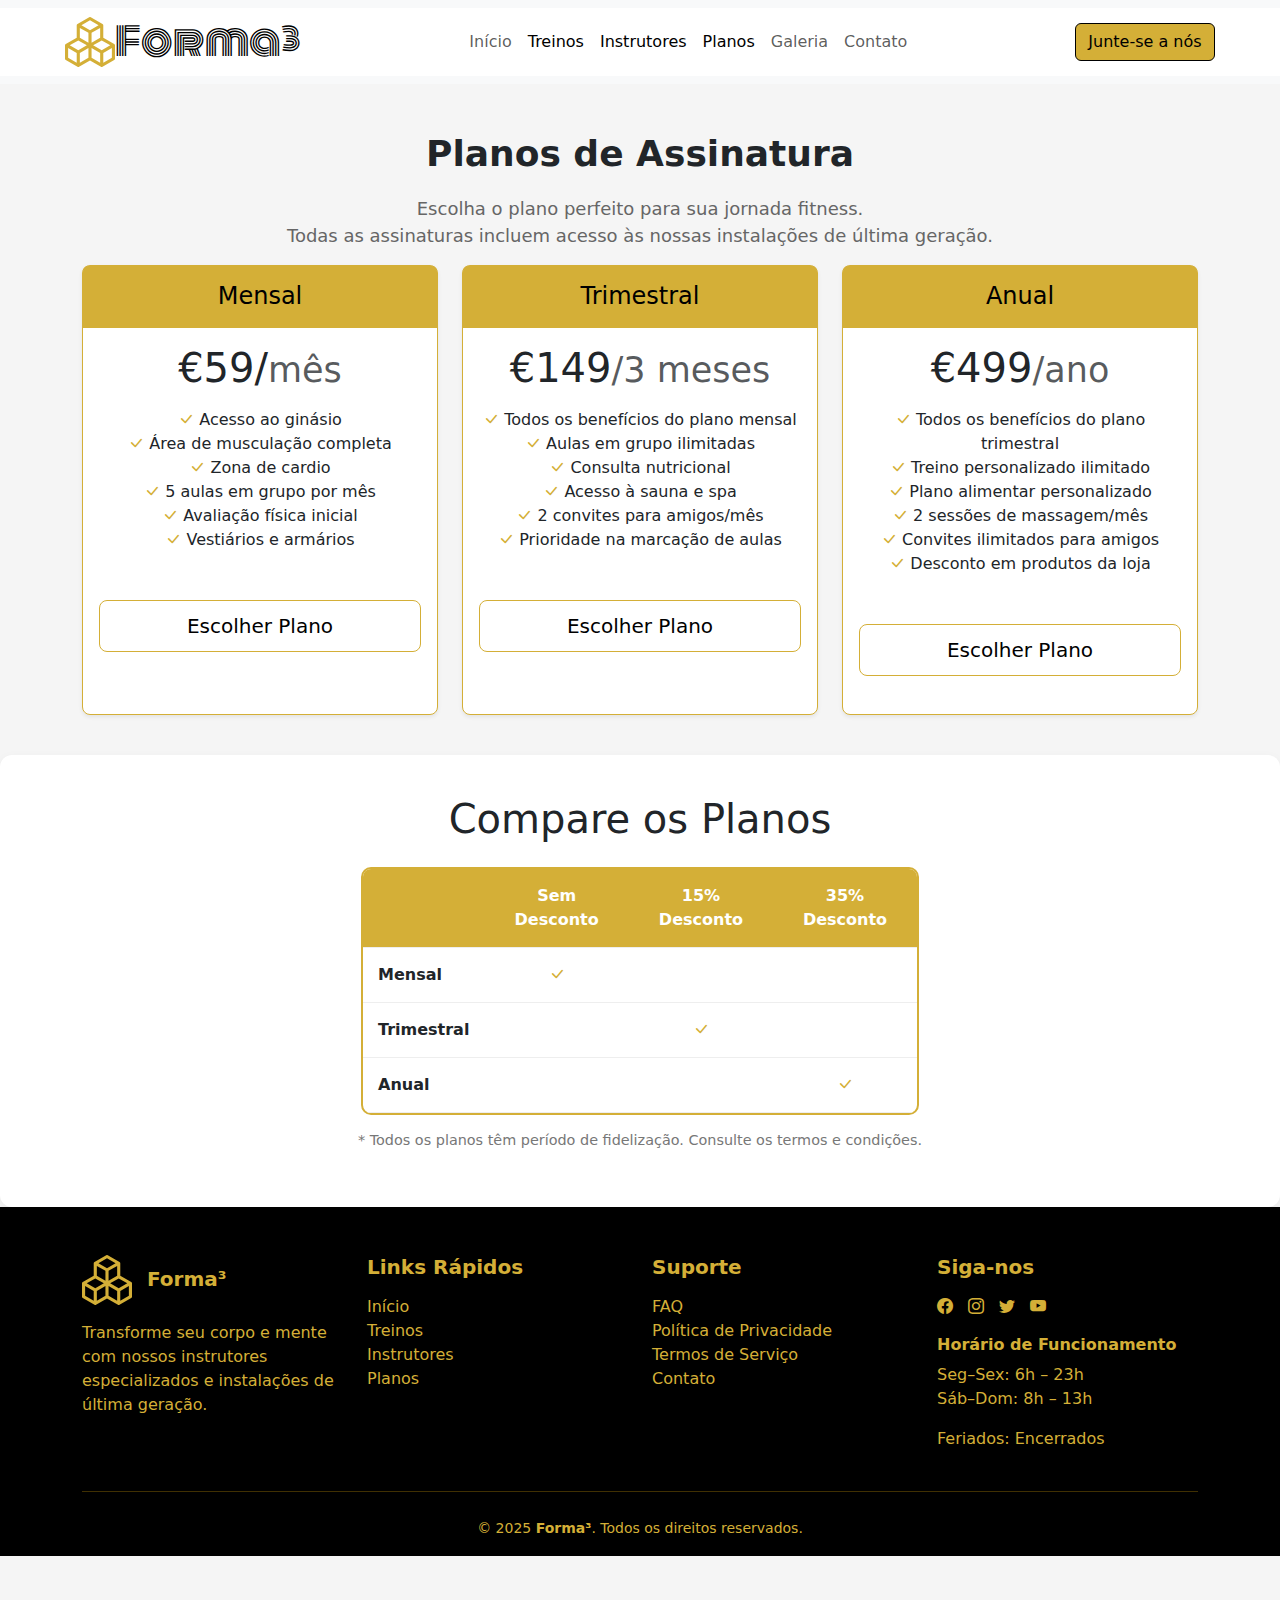
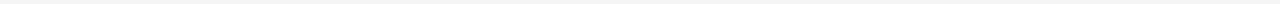
<file: planos.html>
<!DOCTYPE html>
<html lang="pt">

<head>
    <meta charset="UTF-8">
    <meta name="viewport" content="width=device-width, initial-scale=1.0">
    <title>Planos</title>
    <link href="https://cdn.jsdelivr.net/npm/bootstrap@5.3.3/dist/css/bootstrap.min.css" rel="stylesheet">
    <link rel="stylesheet" href="https://cdn.jsdelivr.net/npm/bootstrap-icons@1.11.3/font/bootstrap-icons.min.css" />
    <link rel="stylesheet" href="../css/planos.css">

    <!-- Link Fonte -->
    <link href="https://fonts.googleapis.com/css2?family=Bitcount+Grid+Single:wght@100..900&display=swap"
        rel="stylesheet" />
    <link href="https://fonts.googleapis.com/css2?family=Monoton&display=swap" rel="stylesheet" />
</head>

<body>
    <!-- Header -->
    <section class="navBar">
        <nav class="navbar navbar-expand-lg bg-body-tertiary">
            <div class="container-fluid">
                <button class="navbar-toggler" type="button" data-bs-toggle="collapse"
                    data-bs-target="#navbarTogglerDemo02" aria-controls="navbarTogglerDemo02" aria-expanded="false"
                    aria-label="Toggle navigation">
                    <span class="navbar-toggler-icon"></span>
                </button>

                <div class="collapse navbar-collapse justify-content-center" id="navbarTogglerDemo02">
                    <svg class="logotipo" xmlns="http://www.w3.org/2000/svg" width="50" height="50" fill="currentColor"
                        class="bi bi-boxes" viewBox="0 0 16 16">
                        <path
                            d="M7.752.066a.5.5 0 0 1 .496 0l3.75 2.143a.5.5 0 0 1 .252.434v3.995l3.498 2A.5.5 0 0 1 16 9.07v4.286a.5.5 0 0 1-.252.434l-3.75 2.143a.5.5 0 0 1-.496 0l-3.502-2-3.502 2.001a.5.5 0 0 1-.496 0l-3.75-2.143A.5.5 0 0 1 0 13.357V9.071a.5.5 0 0 1 .252-.434L3.75 6.638V2.643a.5.5 0 0 1 .252-.434zM4.25 7.504 1.508 9.071l2.742 1.567 2.742-1.567zM7.5 9.933l-2.75 1.571v3.134l2.75-1.571zm1 3.134 2.75 1.571v-3.134L8.5 9.933zm.508-3.996 2.742 1.567 2.742-1.567-2.742-1.567zm2.242-2.433V3.504L8.5 5.076V8.21zM7.5 8.21V5.076L4.75 3.504v3.134zM5.258 2.643 8 4.21l2.742-1.567L8 1.076zM15 9.933l-2.75 1.571v3.134L15 13.067zM3.75 14.638v-3.134L1 9.933v3.134z" />
                    </svg>
                    <a class="navbar-brand" style="margin-right: 10rem" href="#">Forma³</a>
                    <ul class="navbar-nav mb-2 mb-lg-0">
                        <li class="nav-item">
                            <a class="nav-link" aria-current="page" href="index.html">Início</a>
                        </li>
                        <li class="nav-item">
                            <a class="nav-link active" href="treinos.html">Treinos</a>
                        </li>
                        <li class="nav-item">
                            <a class="nav-link active" href="instrutores.html">Instrutores</a>
                        </li>
                        <li class="nav-item">
                            <a class="nav-link active" href="planos.html">Planos</a>
                        </li>
                        <li class="nav-item"><a class="nav-link" href="galeria.html">Galeria</a></li>
                        <li class="nav-item"><a class="nav-link" href="contato.html">Contato</a></li>
                    </ul>

                    <a class="btn btn-outline-success" href="planos.html"
                        style="margin-left: 10rem; background-color: #d4af37; color: black; border-color: black;">
                        Junte-se a nós
                    </a>
                </div>
            </div>
        </nav>
    </section>

    <!-- Seccao Principal -->

    <section id="main-container" class="py-5">
        <div class="container text-center">

            <div class="text">
                <h2 class="">Planos de Assinatura</h2>
                <p>Escolha o plano perfeito para sua jornada fitness. <br /> Todas as assinaturas incluem acesso às
                    nossas instalações de última geração.</p>
            </div>
            <div class="row row-cols-1 row-cols-md-3 mb-3 text-center">
                <div class="col">
                    <div class="card mb-4 rounded-3 shadow-sm">
                        <div class="card-header py-3">
                            <h4 class="my-0 fw-normal">Mensal</h4>
                        </div>
                        <div class="card-body">
                            <h1 class="card-title pricing-card-title">€59/<small
                                    class="text-body-secondary fw-light">mês</small></h1>
                            <ul class="list-unstyled mt-3 mb-5">
                                <li><i class="bi bi-check-lg"></i> Acesso ao ginásio</li>
                                <li><i class="bi bi-check-lg"></i> Área de musculação completa</li>
                                <li><i class="bi bi-check-lg"></i> Zona de cardio</li>
                                <li><i class="bi bi-check-lg"></i> 5 aulas em grupo por mês</li>
                                <li><i class="bi bi-check-lg"></i> Avaliação física inicial</li>
                                <li><i class="bi bi-check-lg"></i> Vestiários e armários</li>
                            </ul> <button id="escolherPlanoBtn1" type="button"
                                class="button w-100 btn btn-lg btn-light">
                                Escolher Plano
                            </button>
                        </div>
                    </div>
                </div>
                <div class="col">
                    <div class="card mb-4 rounded-3 shadow-sm">
                        <div class="card-header py-3">
                            <h4 class="my-0 fw-normal">Trimestral</h4>
                        </div>
                        <div class="card-body">
                            <h1 class="card-title pricing-card-title">€149<small class="text-body-secondary fw-light">/3
                                    meses</small></h1>
                            <ul class="list-unstyled mt-3 mb-5">
                                <li><i class="bi bi-check-lg"></i> Todos os benefícios do plano mensal</li>
                                <li><i class="bi bi-check-lg"></i> Aulas em grupo ilimitadas</li>
                                <li><i class="bi bi-check-lg"></i> Consulta nutricional</li>
                                <li><i class="bi bi-check-lg"></i> Acesso à sauna e spa</li>
                                <li><i class="bi bi-check-lg"></i> 2 convites para amigos/mês</li>
                                <li><i class="bi bi-check-lg"></i> Prioridade na marcação de aulas</li>
                            </ul> <button id="escolherPlanoBtn2" type="button"
                                class="button w-100 btn btn-lg btn-light">
                                Escolher Plano
                            </button>
                        </div>
                    </div>
                </div>
                <div class="col">
                    <div class="card mb-4 rounded-3 shadow-sm border-primary">
                        <div class="card-header py-3 text-bg-primary border-primary">
                            <h4 class="my-0 fw-normal">Anual</h4>
                        </div>
                        <div class="card-body">
                            <h1 class="card-title pricing-card-title">€499<small
                                    class="text-body-secondary fw-light">/ano</small></h1>
                            <ul class="list-unstyled mt-3 mb-5">
                                <li><i class="bi bi-check-lg"></i> Todos os benefícios do plano trimestral</li>
                                <li><i class="bi bi-check-lg"></i> Treino personalizado ilimitado</li>
                                <li><i class="bi bi-check-lg"></i> Plano alimentar personalizado</li>
                                <li><i class="bi bi-check-lg"></i> 2 sessões de massagem/mês</li>
                                <li><i class="bi bi-check-lg"></i> Convites ilimitados para amigos</li>
                                <li><i class="bi bi-check-lg"></i> Desconto em produtos da loja</li>
                            </ul> <button id="escolherPlanoBtn3" type="button"
                                class="button w-100 btn btn-lg btn-light">
                                Escolher Plano
                            </button>
                        </div>
                    </div>
                </div>
            </div>
        </div>

        <section class="compare-section text-center">
            <h3 class="text display-6 mb-4">Compare os Planos</h3>

            <div class="tabela1 container">
                <table class="table-custom">
                    <thead>
                        <tr>
                            <th></th>
                            <th>Sem Desconto</th>
                            <th>15% Desconto</th>
                            <th>35% Desconto</th>
                        </tr>
                    </thead>
                    <tbody>
                        <tr>
                            <th>Mensal</th>
                            <td><i class="bi bi-check-lg"></i></td>
                            <td></td>
                            <td></td>
                        </tr>
                        <tr>
                            <th>Trimestral</th>
                            <td></td>
                            <td><i class="bi bi-check-lg"></i></td>
                            <td></td>
                        </tr>
                        <tr>
                            <th>Anual</th>
                            <td></td>
                            <td></td>
                            <td><i class="bi bi-check-lg"></i></td>
                        </tr>
                    </tbody>
                </table>

            </div>
                <div>
                <p class="table-note">
                    * Todos os planos têm período de fidelização. Consulte os termos e condições.
                </p>
                </div>
        </section>



        <!-- Footer -->

        <section class="Footer">
            <footer class="footer pt-5 pb-3">
                <div class="container">
                    <div class="row gy-4">
                        <!-- Coluna 1 -->
                        <div class="col-md-3">
                            <h5 class="fw-bold mb-3">
                                <svg xmlns="http://www.w3.org/2000/svg" width="50" height="50" fill="currentColor"
                                    class="bi bi-boxes" viewBox="0 0 16 16">
                                    <path
                                        d="M7.752.066a.5.5 0 0 1 .496 0l3.75 2.143a.5.5 0 0 1 .252.434v3.995l3.498 2A.5.5 0 0 1 16 9.07v4.286a.5.5 0 0 1-.252.434l-3.75 2.143a.5.5 0 0 1-.496 0l-3.502-2-3.502 2.001a.5.5 0 0 1-.496 0l-3.75-2.143A.5.5 0 0 1 0 13.357V9.071a.5.5 0 0 1 .252-.434L3.75 6.638V2.643a.5.5 0 0 1 .252-.434zM4.25 7.504 1.508 9.071l2.742 1.567 2.742-1.567zM7.5 9.933l-2.75 1.571v3.134l2.75-1.571zm1 3.134 2.75 1.571v-3.134L8.5 9.933zm.508-3.996 2.742 1.567 2.742-1.567-2.742-1.567zm2.242-2.433V3.504L8.5 5.076V8.21zM7.5 8.21V5.076L4.75 3.504v3.134zM5.258 2.643 8 4.21l2.742-1.567L8 1.076zM15 9.933l-2.75 1.571v3.134L15 13.067zM3.75 14.638v-3.134L1 9.933v3.134z" />
                                </svg>
                                <i class="bi bi-dumbbell me-2"></i> Forma³
                            </h5>
                            <p>
                                Transforme seu corpo e mente com nossos instrutores
                                especializados e instalações de última geração.
                            </p>
                        </div>

                        <!-- Coluna 2 -->
                        <div class="col-md-3">
                            <h5 class="fw-bold mb-3">Links Rápidos</h5>
                            <ul class="list-unstyled">
                                <li><a href="#" class="footer-link">Início</a></li>
                                <li><a href="#" class="footer-link">Treinos</a></li>
                                <li><a href="#" class="footer-link">Instrutores</a></li>
                                <li><a href="#" class="footer-link">Planos</a></li>
                            </ul>
                        </div>

                        <!-- Coluna 3 -->
                        <div class="col-md-3">
                            <h5 class="fw-bold mb-3">Suporte</h5>
                            <ul class="list-unstyled">
                                <li><a href="#" class="footer-link">FAQ</a></li>
                                <li>
                                    <a href="#" class="footer-link">Política de Privacidade</a>
                                </li>
                                <li><a href="#" class="footer-link">Termos de Serviço</a></li>
                                <li><a href="#" class="footer-link">Contato</a></li>
                            </ul>
                        </div>

                        <!-- Coluna 4 -->
                        <div class="col-md-3">
                            <h5 class="fw-bold mb-3">Siga-nos</h5>
                            <div class="social-icons mb-3">
                                <a href="#"><i class="bi bi-facebook"></i></a>
                                <a href="#"><i class="bi bi-instagram"></i></a>
                                <a href="#"><i class="bi bi-twitter"></i></a>
                                <a href="#"><i class="bi bi-youtube"></i></a>
                            </div>
                            <h6 class="fw-bold">Horário de Funcionamento</h6>
                            <p class="mb-0">Seg–Sex: 6h – 23h</p>
                            <p>Sáb–Dom: 8h – 13h</p>
                            <p>Feriados: Encerrados</p>
                        </div>
                    </div>

                    <hr class="border-warning my-4" />

                    <div class="text-center">
                        <small>&copy; 2025 <strong>Forma³</strong>. Todos os direitos
                            reservados.</small>
                    </div>
                </div>
            </footer>
        </section>

        <script src="https://cdn.jsdelivr.net/npm/bootstrap@5.3.3/dist/js/bootstrap.bundle.min.js"></script>
        <script>
            document.getElementById("escolherPlanoBtn1").addEventListener("click", function () {
                alert("BEM-VINDA A VIDA FITNESS! Seu contrato foi enviado com sucesso para o seu e-mail!");
            });
        </script>
        <script>
            document.getElementById("escolherPlanoBtn2").addEventListener("click", function () {
                alert("BEM-VINDA A VIDA FITNESS! Seu contrato foi enviado com sucesso para o seu e-mail!");
            });
        </script>
        <script>
            document.getElementById("escolherPlanoBtn3").addEventListener("click", function () {
                alert("BEM-VINDA A VIDA FITNESS! Seu contrato foi enviado com sucesso para o seu e-mail!");
            });
        </script>
</body>

</html>
</file>
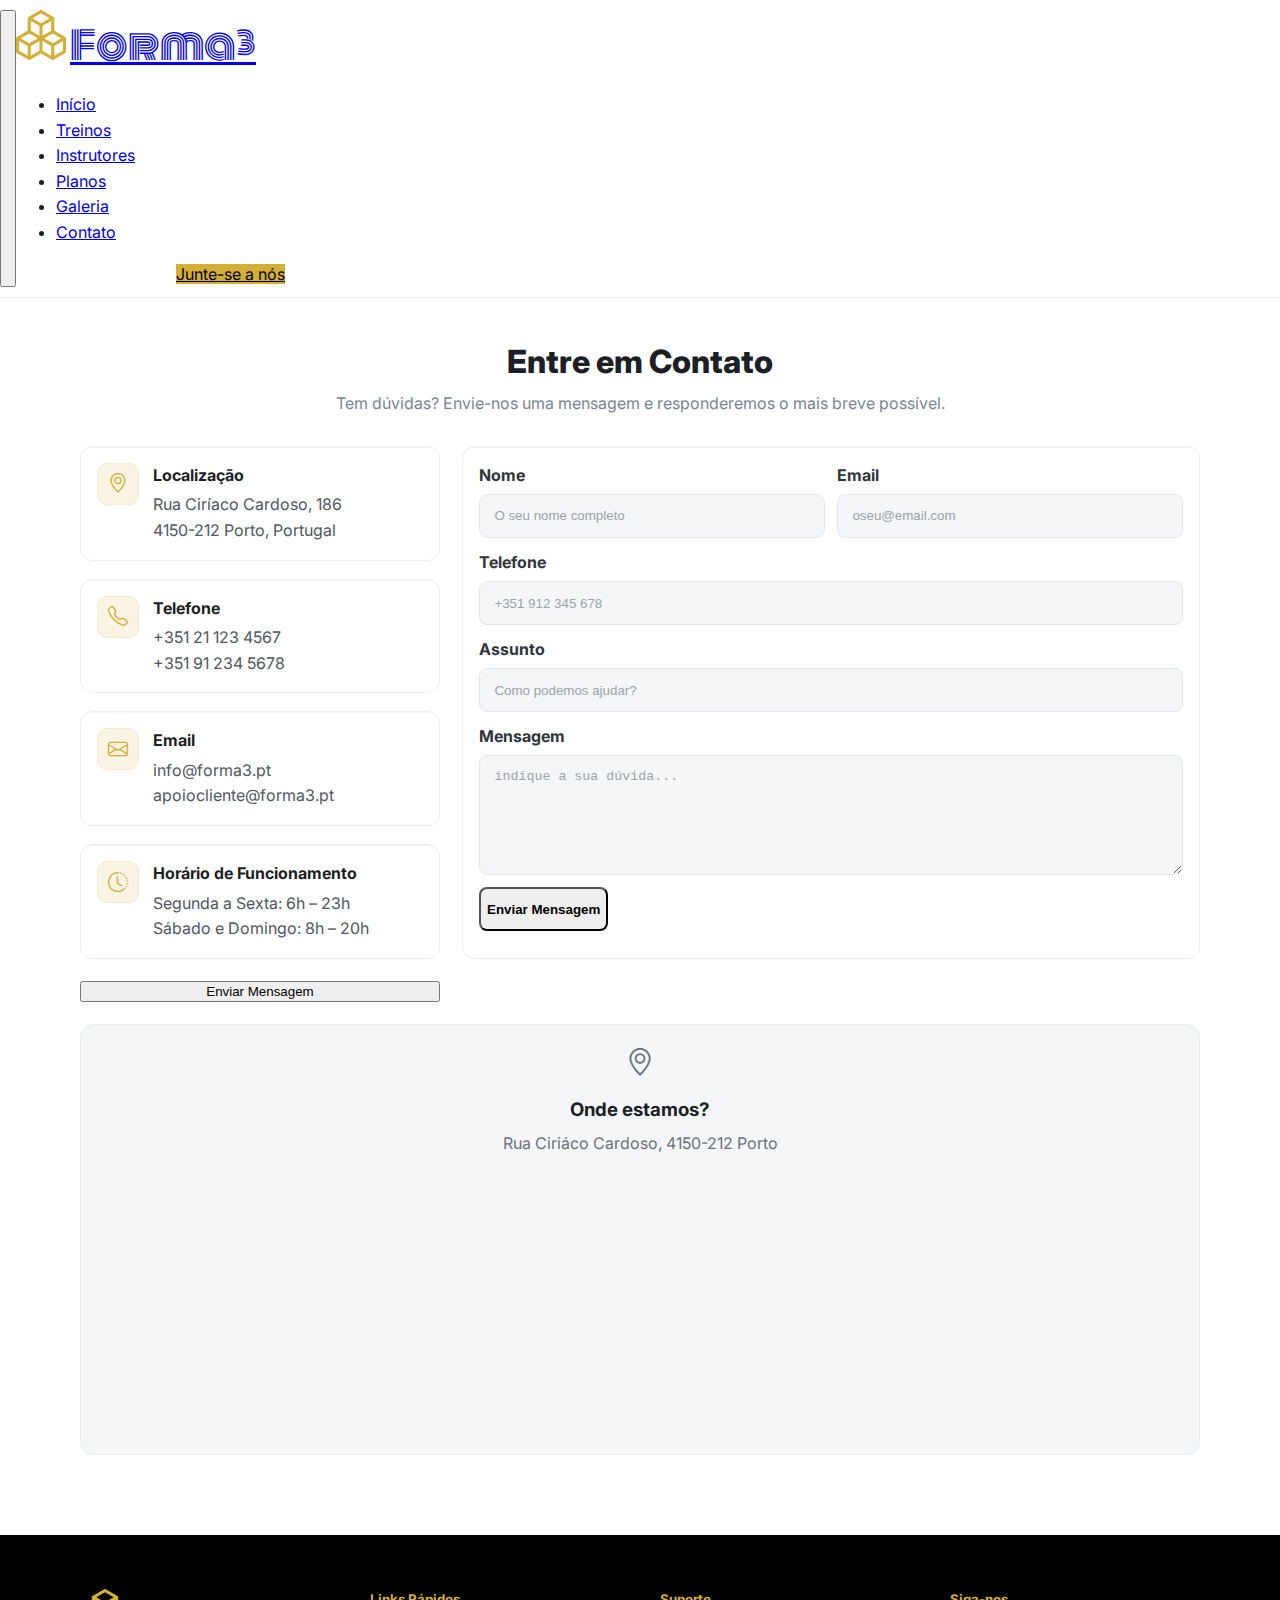
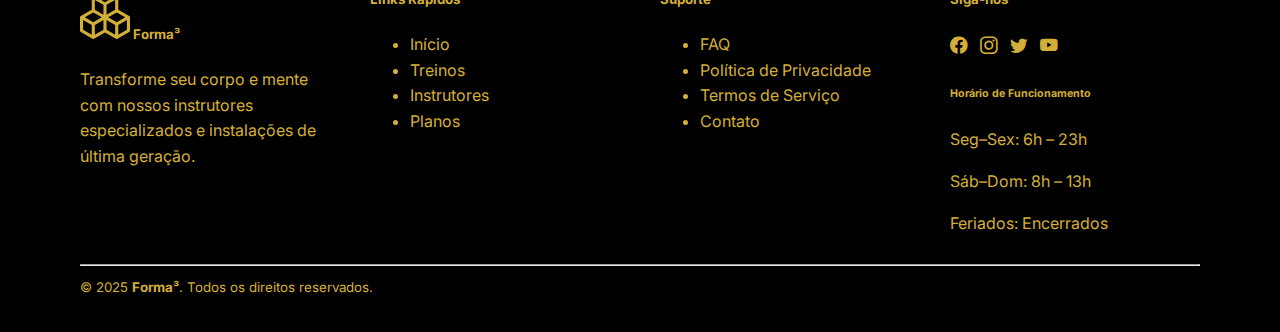
<file: site/contato.html>
<!DOCTYPE html>
<html lang="en">

<head>
  <meta charset="UTF-8" />
  <meta name="viewport" content="width=device-width, initial-scale=1.0" />
  <title>Wellness FormaAoCubo - O teu Ginásio</title>

  <link rel="stylesheet" href="../css/galeria.css">
  <link href="https://cdn.jsdelivr.net/npm/bootstrap-icons@1.11.3/font/bootstrap-icons.min.css" rel="stylesheet">
</head>

<body>

  <!-- NAVBAR -->

  <!-- Link Bootstrapp -->
  <link href="https://cdn.jsdelivr.net/npm/bootstrap@5.3.8/dist/css/bootstrap.min.css" rel="stylesheet"
    integrity="sha384-sRIl4kxILFvY47J16cr9ZwB07vP4J8+LH7qKQnuqkuIAvNWLzeN8tE5YBujZqJLB" crossorigin="anonymous" />

  <!-- Link Fonte -->
  <link href="https://fonts.googleapis.com/css2?family=Bitcount+Grid+Single:wght@100..900&display=swap"
    rel="stylesheet" />
  <link href="https://fonts.googleapis.com/css2?family=Monoton&display=swap" rel="stylesheet" />

  <!-- Link CSS -->
  <link rel="stylesheet" href="../css/index.css" />
  </head>
  <!-- CSS desta página -->
  <link rel="stylesheet" href="../css/contato.css">

  <!-- Bootstrap Icons (cubo + restantes ícones) -->
  <link href="https://cdn.jsdelivr.net/npm/bootstrap-icons@1.11.3/font/bootstrap-icons.min.css" rel="stylesheet">

  <!-- Fonte -->
  <link href="https://fonts.googleapis.com/css2?family=Inter:wght@400;600;700;800&display=swap" rel="stylesheet">
  </head>

  <body>
    <!-- Header -->
    <section class="navBar">
      <nav class="navbar navbar-expand-lg bg-body-tertiary">
        <div class="container-fluid">
          <button class="navbar-toggler" type="button" data-bs-toggle="collapse" data-bs-target="#navbarTogglerDemo02"
            aria-controls="navbarTogglerDemo02" aria-expanded="false" aria-label="Toggle navigation">
            <span class="navbar-toggler-icon"></span>
          </button>

          <div class="collapse navbar-collapse justify-content-center" id="navbarTogglerDemo02">
            <svg class="logotipo" xmlns="http://www.w3.org/2000/svg" width="50" height="50" fill="currentColor"
              class="bi bi-boxes" viewBox="0 0 16 16">
              <path
                d="M7.752.066a.5.5 0 0 1 .496 0l3.75 2.143a.5.5 0 0 1 .252.434v3.995l3.498 2A.5.5 0 0 1 16 9.07v4.286a.5.5 0 0 1-.252.434l-3.75 2.143a.5.5 0 0 1-.496 0l-3.502-2-3.502 2.001a.5.5 0 0 1-.496 0l-3.75-2.143A.5.5 0 0 1 0 13.357V9.071a.5.5 0 0 1 .252-.434L3.75 6.638V2.643a.5.5 0 0 1 .252-.434zM4.25 7.504 1.508 9.071l2.742 1.567 2.742-1.567zM7.5 9.933l-2.75 1.571v3.134l2.75-1.571zm1 3.134 2.75 1.571v-3.134L8.5 9.933zm.508-3.996 2.742 1.567 2.742-1.567-2.742-1.567zm2.242-2.433V3.504L8.5 5.076V8.21zM7.5 8.21V5.076L4.75 3.504v3.134zM5.258 2.643 8 4.21l2.742-1.567L8 1.076zM15 9.933l-2.75 1.571v3.134L15 13.067zM3.75 14.638v-3.134L1 9.933v3.134z" />
            </svg>
            <a class="navbar-brand" style="margin-right: 10rem" href="#">Forma³</a>
            <ul class="navbar-nav mb-2 mb-lg-0">
              <li class="nav-item">
                <a class="nav-link" aria-current="page" href="/index.html">Início</a>
              </li>
              <li class="nav-item">
                <a class="nav-link active" href="treinos.html">Treinos</a>
              </li>
              <li class="nav-item">
                <a class="nav-link active" href="instrutores.html">Instrutores</a>
              </li>
              <li class="nav-item">
                <a class="nav-link active" href="planos.html">Planos</a>
              </li>
              <li class="nav-item"><a class="nav-link" href="galeria.html">Galeria</a></li>
              <li class="nav-item"><a class="nav-link" href="contato.html">Contato</a></li>
            </ul>

            <a class="btn btn-outline-success" href="planos.html"
              style="margin-left: 10rem; background-color: #d4af37; color: black; border-color: black;">
              Junte-se a nós
            </a>
          </div>
        </div>
      </nav>
    </section>

    <!-- ===== Título ===== -->
    <section class="contact-hero">
      <div class="container hero-inner">
        <h1>Entre em Contato</h1>
        <p>Tem dúvidas? Envie-nos uma mensagem e responderemos o mais breve possível.</p>
      </div>
    </section>

    <!-- ===== Conteúdo (cards + formulário) ===== -->
    <section class="contact-main">
      <div class="container contact-grid">

        <!-- Coluna esquerda: cards -->
        <div class="info-col">
          <article class="info-card">
            <span class="info-icon"><i class="bi bi-geo-alt"></i></span>
            <div class="info-body">
              <h3>Localização</h3>
              <p>Rua Ciríaco Cardoso, 186<br>4150-212 Porto, Portugal</p>
            </div>
          </article>

          <article class="info-card">
            <span class="info-icon"><i class="bi bi-telephone"></i></span>
            <div class="info-body">
              <h3>Telefone</h3>
              <p>+351 21 123 4567<br>+351 91 234 5678</p>
            </div>
          </article>

          <article class="info-card">
            <span class="info-icon"><i class="bi bi-envelope"></i></span>
            <div class="info-body">
              <h3>Email</h3>
              <p>info@forma3.pt<br>apoiocliente@forma3.pt</p>
            </div>
          </article>

          <article class="info-card">
            <span class="info-icon"><i class="bi bi-clock-history"></i></span>
            <div class="info-body">
              <h3>Horário de Funcionamento</h3>
              <p>Segunda a Sexta: 6h – 23h<br>Sábado e Domingo: 8h – 20h</p>
            </div>
          </article>
        </div>

        <!-- Coluna direita: formulário -->
        <form id="contact-form" class="form-card" action="#" method="post" onsubmit="return false" novalidate>

          <!-- Nome + Email lado-a-lado (grid inline para não colidir com Bootstrap nem com o teu .row) -->
          <div style="display:grid; grid-template-columns: 1fr 1fr; gap:.75rem;">
            <div class="field">
              <label for="nome">Nome</label>
              <input id="nome" name="nome" type="text" class="form-control" placeholder="O seu nome completo" required>
            </div>
            <div class="field">
              <label for="email">Email</label>
              <input id="email" name="email" type="email" class="form-control" placeholder="oseu@email.com" required>
            </div>
          </div>

          <div class="field" style="margin-top:.75rem;">
            <label for="telefone">Telefone</label>
            <input id="telefone" name="telefone" type="tel" class="form-control" placeholder="+351 912 345 678">
          </div>

          <div class="field" style="margin-top:.75rem;">
            <label for="assunto">Assunto</label>
            <input id="assunto" name="assunto" type="text" class="form-control" placeholder="Como podemos ajudar?">
          </div>

          <div class="field" style="margin-top:.75rem;">
            <label for="mensagem">Mensagem</label>
            <textarea id="mensagem" name="mensagem" rows="5" class="form-control"
              placeholder="indique a sua dúvida..."></textarea>
          </div>

          <!-- feedback -->
          <div id="form-status" class="form-status" role="alert"></div>

          <button class="btn btn-gold btn-block" type="submit" style="margin-top:.75rem;">Enviar Mensagem</button>
        </form>

        <!-- caixa de feedback (começa escondida) -->
        <div id="form-status" class="form-status" role="alert"></div>

        <button class="btn btn-gold btn-block" type="submit">Enviar Mensagem</button>
        </form>

        </script>

        <!-- Mapa (placeholder) -->
        <div class="map-card">
          <div class="map-inner">
            <i class="bi bi-geo-alt"></i>
            <h3 class="map-title">Onde estamos?</h3>
            <p class="map-address">Rua Ciriáco Cardoso, 4150-212 Porto</p>

            <div class="map-embed">
              <iframe src="https://www.google.com/maps?q=Rua+Ciriaco+Cardoso,+4150-212+Porto&output=embed" width="100%"
                height="260" style="border:0;" allowfullscreen="" loading="lazy"
                referrerpolicy="no-referrer-when-downgrade">
              </iframe>
            </div>
          </div>
        </div>
    </section>

    <!-- Footer -->

    <section class="Footer">
      <footer class="footer pt-5 pb-3">
        <div class="container">
          <div class="row gy-4">
            <!-- Coluna 1 -->
            <div class="col-md-3">
              <h5 class="fw-bold mb-3">
                <svg xmlns="http://www.w3.org/2000/svg" width="50" height="50" fill="currentColor" class="bi2 bi-boxes"
                  viewBox="0 0 16 16">
                  <path
                    d="M7.752.066a.5.5 0 0 1 .496 0l3.75 2.143a.5.5 0 0 1 .252.434v3.995l3.498 2A.5.5 0 0 1 16 9.07v4.286a.5.5 0 0 1-.252.434l-3.75 2.143a.5.5 0 0 1-.496 0l-3.502-2-3.502 2.001a.5.5 0 0 1-.496 0l-3.75-2.143A.5.5 0 0 1 0 13.357V9.071a.5.5 0 0 1 .252-.434L3.75 6.638V2.643a.5.5 0 0 1 .252-.434zM4.25 7.504 1.508 9.071l2.742 1.567 2.742-1.567zM7.5 9.933l-2.75 1.571v3.134l2.75-1.571zm1 3.134 2.75 1.571v-3.134L8.5 9.933zm.508-3.996 2.742 1.567 2.742-1.567-2.742-1.567zm2.242-2.433V3.504L8.5 5.076V8.21zM7.5 8.21V5.076L4.75 3.504v3.134zM5.258 2.643 8 4.21l2.742-1.567L8 1.076zM15 9.933l-2.75 1.571v3.134L15 13.067zM3.75 14.638v-3.134L1 9.933v3.134z" />
                </svg>
                <i class="bi2 bi-dumbbell me-2"></i> Forma³
              </h5>
              <p>
                Transforme seu corpo e mente com nossos instrutores
                especializados e instalações de última geração.
              </p>
            </div>

            <!-- Coluna 2 -->
            <div class="col-md-3">
              <h5 class="fw-bold mb-3">Links Rápidos</h5>
              <ul class="list-unstyled">
                <li><a href="#" class="footer-link">Início</a></li>
                <li><a href="#" class="footer-link">Treinos</a></li>
                <li><a href="#" class="footer-link">Instrutores</a></li>
                <li><a href="#" class="footer-link">Planos</a></li>
              </ul>
            </div>

            <!-- Coluna 3 -->
            <div class="col-md-3">
              <h5 class="fw-bold mb-3">Suporte</h5>
              <ul class="list-unstyled">
                <li><a href="#" class="footer-link">FAQ</a></li>
                <li>
                  <a href="#" class="footer-link">Política de Privacidade</a>
                </li>
                <li><a href="#" class="footer-link">Termos de Serviço</a></li>
                <li><a href="#" class="footer-link">Contato</a></li>
              </ul>
            </div>

            <!-- Coluna 4 -->
            <div class="col-md-3">
              <h5 class="fw-bold mb-3">Siga-nos</h5>
              <div class="social-icons mb-3">
                <a href="#"><i class="bi2 bi-facebook"></i></a>
                <a href="#"><i class="bi2 bi-instagram"></i></a>
                <a href="#"><i class="bi2 bi-twitter"></i></a>
                <a href="#"><i class="bi2 bi-youtube"></i></a>
              </div>
              <h6 class="fw-bold">Horário de Funcionamento</h6>
              <p class="mb-0">Seg–Sex: 6h – 23h</p>
              <p>Sáb–Dom: 8h – 13h</p>
              <p>Feriados: Encerrados</p>
            </div>
          </div>

          <hr class="border-warning my-4" />

          <div class="text-center">
            <small>&copy; 2025 <strong>Forma³</strong>. Todos os direitos
              reservados.</small>
          </div>
        </div>
      </footer>
    </section>

    <!-- Bootstrap  -->

    <script src="https://cdn.jsdelivr.net/npm/bootstrap@5.3.8/dist/js/bootstrap.bundle.min.js"
      integrity="sha384-FKyoEForCGlyvwx9Hj09JcYn3nv7wiPVlz7YYwJrWVcXK/BmnVDxM+D2scQbITxI"
      crossorigin="anonymous"></script>
  </body>

</html>
</file>
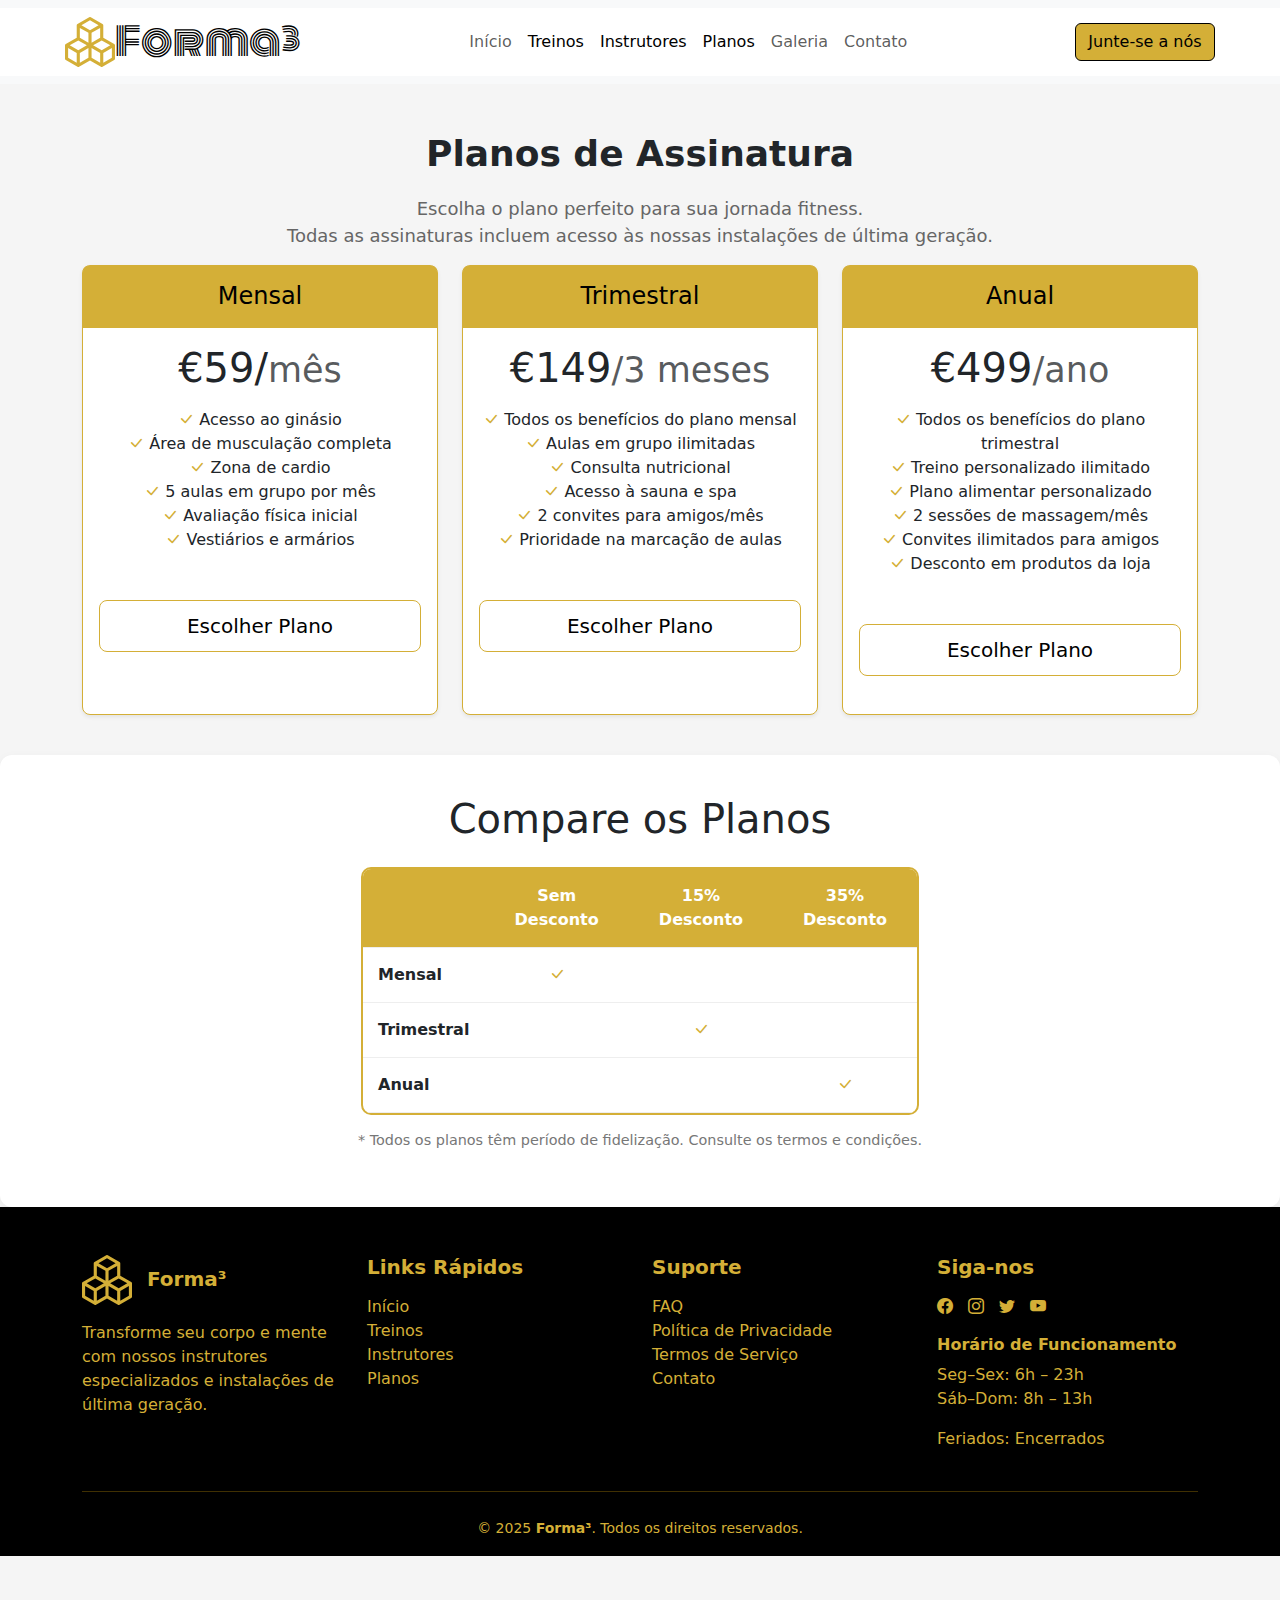
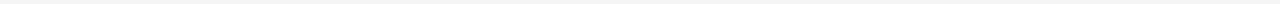
<file: site/planos.html>
<!DOCTYPE html>
<html lang="pt">

<head>
    <meta charset="UTF-8">
    <meta name="viewport" content="width=device-width, initial-scale=1.0">
    <title>Planos</title>
    <link href="https://cdn.jsdelivr.net/npm/bootstrap@5.3.3/dist/css/bootstrap.min.css" rel="stylesheet">
    <link rel="stylesheet" href="https://cdn.jsdelivr.net/npm/bootstrap-icons@1.11.3/font/bootstrap-icons.min.css" />
    <link rel="stylesheet" href="../css/planos.css">

    <!-- Link Fonte -->
    <link href="https://fonts.googleapis.com/css2?family=Bitcount+Grid+Single:wght@100..900&display=swap"
        rel="stylesheet" />
    <link href="https://fonts.googleapis.com/css2?family=Monoton&display=swap" rel="stylesheet" />
</head>

<!-- Header -->
<section class="navBar">
    <nav class="navbar navbar-expand-lg bg-body-tertiary">
        <div class="container-fluid">
            <button class="navbar-toggler" type="button" data-bs-toggle="collapse" data-bs-target="#navbarTogglerDemo02"
                aria-controls="navbarTogglerDemo02" aria-expanded="false" aria-label="Toggle navigation">
                <span class="navbar-toggler-icon"></span>
            </button>

            <div class="collapse navbar-collapse justify-content-center" id="navbarTogglerDemo02">
                <svg class="logotipo" xmlns="http://www.w3.org/2000/svg" width="50" height="50" fill="currentColor"
                    class="bi bi-boxes" viewBox="0 0 16 16">
                    <path
                        d="M7.752.066a.5.5 0 0 1 .496 0l3.75 2.143a.5.5 0 0 1 .252.434v3.995l3.498 2A.5.5 0 0 1 16 9.07v4.286a.5.5 0 0 1-.252.434l-3.75 2.143a.5.5 0 0 1-.496 0l-3.502-2-3.502 2.001a.5.5 0 0 1-.496 0l-3.75-2.143A.5.5 0 0 1 0 13.357V9.071a.5.5 0 0 1 .252-.434L3.75 6.638V2.643a.5.5 0 0 1 .252-.434zM4.25 7.504 1.508 9.071l2.742 1.567 2.742-1.567zM7.5 9.933l-2.75 1.571v3.134l2.75-1.571zm1 3.134 2.75 1.571v-3.134L8.5 9.933zm.508-3.996 2.742 1.567 2.742-1.567-2.742-1.567zm2.242-2.433V3.504L8.5 5.076V8.21zM7.5 8.21V5.076L4.75 3.504v3.134zM5.258 2.643 8 4.21l2.742-1.567L8 1.076zM15 9.933l-2.75 1.571v3.134L15 13.067zM3.75 14.638v-3.134L1 9.933v3.134z" />
                </svg>
                <a class="navbar-brand" style="margin-right: 10rem" href="#">Forma³</a>
                <ul class="navbar-nav mb-2 mb-lg-0">
                    <li class="nav-item">
                        <a class="nav-link" aria-current="page" href="#">Início</a>
                    </li>
                    <li class="nav-item">
                        <a class="nav-link active" href="#">Treinos</a>
                    </li>
                    <li class="nav-item">
                        <a class="nav-link active" href="#">Instrutores</a>
                    </li>
                    <li class="nav-item">
                        <a class="nav-link active" href="#">Planos</a>
                    </li>
                    <li class="nav-item"><a class="nav-link" href="#">Galeria</a></li>
                    <li class="nav-item"><a class="nav-link" href="#">Contato</a></li>
                </ul>

                <button class="btn btn-outline-success"
                    style="margin-left: 10rem; background-color: #d4af37; color: black; border-color: black;"
                    type="submit">
                    Junte-se a nós
                </button>
            </div>
        </div>
    </nav>
</section>

<body>

    <!-- Seccao Principal -->

    <section id="main-container" class="py-5">
        <div class="container text-center">

            <div class="text">
                <h2 class="">Planos de Assinatura</h2>
                <p>Escolha o plano perfeito para sua jornada fitness. <br /> Todas as assinaturas incluem acesso às
                    nossas instalações de última geração.</p>
            </div>
            <div class="row row-cols-1 row-cols-md-3 mb-3 text-center">
                <div class="col">
                    <div class="card mb-4 rounded-3 shadow-sm">
                        <div class="card-header py-3">
                            <h4 class="my-0 fw-normal">Mensal</h4>
                        </div>
                        <div class="card-body">
                            <h1 class="card-title pricing-card-title">€59/<small
                                    class="text-body-secondary fw-light">mês</small></h1>
                            <ul class="list-unstyled mt-3 mb-5">
                                <li><i class="bi bi-check-lg"></i> Acesso ao ginásio</li>
                                <li><i class="bi bi-check-lg"></i> Área de musculação completa</li>
                                <li><i class="bi bi-check-lg"></i> Zona de cardio</li>
                                <li><i class="bi bi-check-lg"></i> 5 aulas em grupo por mês</li>
                                <li><i class="bi bi-check-lg"></i> Avaliação física inicial</li>
                                <li><i class="bi bi-check-lg"></i> Vestiários e armários</li>
                            </ul> <button type="button" class="button w-100 btn btn-lg btn-light">Escolher
                                Plano</button>
                        </div>
                    </div>
                </div>
                <div class="col">
                    <div class="card mb-4 rounded-3 shadow-sm">
                        <div class="card-header py-3">
                            <h4 class="my-0 fw-normal">Trimestral</h4>
                        </div>
                        <div class="card-body">
                            <h1 class="card-title pricing-card-title">€149<small class="text-body-secondary fw-light">/3
                                    meses</small></h1>
                            <ul class="list-unstyled mt-3 mb-5">
                                <li><i class="bi bi-check-lg"></i> Todos os benefícios do plano mensal</li>
                                <li><i class="bi bi-check-lg"></i> Aulas em grupo ilimitadas</li>
                                <li><i class="bi bi-check-lg"></i> Consulta nutricional</li>
                                <li><i class="bi bi-check-lg"></i> Acesso à sauna e spa</li>
                                <li><i class="bi bi-check-lg"></i> 2 convites para amigos/mês</li>
                                <li><i class="bi bi-check-lg"></i> Prioridade na marcação de aulas</li>
                            </ul> <button type="button" class="button w-100 btn btn-lg btn-light">Escolher
                                Plano</button>
                        </div>
                    </div>
                </div>
                <div class="col">
                    <div class="card mb-4 rounded-3 shadow-sm border-primary">
                        <div class="card-header py-3 text-bg-primary border-primary">
                            <h4 class="my-0 fw-normal">Anual</h4>
                        </div>
                        <div class="card-body">
                            <h1 class="card-title pricing-card-title">€499<small
                                    class="text-body-secondary fw-light">/ano</small></h1>
                            <ul class="list-unstyled mt-3 mb-5">
                                <li><i class="bi bi-check-lg"></i> Todos os benefícios do plano trimestral</li>
                                <li><i class="bi bi-check-lg"></i> Treino personalizado ilimitado</li>
                                <li><i class="bi bi-check-lg"></i> Plano alimentar personalizado</li>
                                <li><i class="bi bi-check-lg"></i> 2 sessões de massagem/mês</li>
                                <li><i class="bi bi-check-lg"></i> Convites ilimitados para amigos</li>
                                <li><i class="bi bi-check-lg"></i> Desconto em produtos da loja</li>
                            </ul> <button type="button" class="button w-100 btn btn-lg btn-light">Escolher
                                Plano</button>
                        </div>
                    </div>
                </div>
            </div>
        </div>

<section class="compare-section text-center">
  <h3 class="text display-6 mb-4">Compare os Planos</h3>

  <div class="container">
    <table class="table-custom">
      <thead>
        <tr>
          <th></th>
          <th>Sem Desconto</th>
          <th>15% Desconto</th>
          <th>35% Desconto</th>
        </tr>
      </thead>
      <tbody>
        <tr>
          <th>Mensal</th>
          <td><i class="bi bi-check-lg"></i></td>
          <td></td>
          <td></td>
        </tr>
        <tr>
          <th>Trimestral</th>
          <td></td>
          <td><i class="bi bi-check-lg"></i></td>
          <td></td>
        </tr>
        <tr>
          <th>Anual</th>
          <td></td>
          <td></td>
          <td><i class="bi bi-check-lg"></i></td>
        </tr>
      </tbody>
    </table>

    <p class="table-note">
      * Todos os planos têm período de fidelização. Consulte os termos e condições.
    </p>
  </div>
</section>



    <!-- Footer -->

    <section class="Footer">
        <footer class="footer pt-5 pb-3">
            <div class="container">
                <div class="row gy-4">
                    <!-- Coluna 1 -->
                    <div class="col-md-3">
                        <h5 class="fw-bold mb-3">
                            <svg xmlns="http://www.w3.org/2000/svg" width="50" height="50" fill="currentColor"
                                class="bi bi-boxes" viewBox="0 0 16 16">
                                <path
                                    d="M7.752.066a.5.5 0 0 1 .496 0l3.75 2.143a.5.5 0 0 1 .252.434v3.995l3.498 2A.5.5 0 0 1 16 9.07v4.286a.5.5 0 0 1-.252.434l-3.75 2.143a.5.5 0 0 1-.496 0l-3.502-2-3.502 2.001a.5.5 0 0 1-.496 0l-3.75-2.143A.5.5 0 0 1 0 13.357V9.071a.5.5 0 0 1 .252-.434L3.75 6.638V2.643a.5.5 0 0 1 .252-.434zM4.25 7.504 1.508 9.071l2.742 1.567 2.742-1.567zM7.5 9.933l-2.75 1.571v3.134l2.75-1.571zm1 3.134 2.75 1.571v-3.134L8.5 9.933zm.508-3.996 2.742 1.567 2.742-1.567-2.742-1.567zm2.242-2.433V3.504L8.5 5.076V8.21zM7.5 8.21V5.076L4.75 3.504v3.134zM5.258 2.643 8 4.21l2.742-1.567L8 1.076zM15 9.933l-2.75 1.571v3.134L15 13.067zM3.75 14.638v-3.134L1 9.933v3.134z" />
                            </svg>
                            <i class="bi bi-dumbbell me-2"></i> Forma³
                        </h5>
                        <p>
                            Transforme seu corpo e mente com nossos instrutores
                            especializados e instalações de última geração.
                        </p>
                    </div>

                    <!-- Coluna 2 -->
                    <div class="col-md-3">
                        <h5 class="fw-bold mb-3">Links Rápidos</h5>
                        <ul class="list-unstyled">
                            <li><a href="#" class="footer-link">Início</a></li>
                            <li><a href="#" class="footer-link">Treinos</a></li>
                            <li><a href="#" class="footer-link">Instrutores</a></li>
                            <li><a href="#" class="footer-link">Planos</a></li>
                        </ul>
                    </div>

                    <!-- Coluna 3 -->
                    <div class="col-md-3">
                        <h5 class="fw-bold mb-3">Suporte</h5>
                        <ul class="list-unstyled">
                            <li><a href="#" class="footer-link">FAQ</a></li>
                            <li>
                                <a href="#" class="footer-link">Política de Privacidade</a>
                            </li>
                            <li><a href="#" class="footer-link">Termos de Serviço</a></li>
                            <li><a href="#" class="footer-link">Contato</a></li>
                        </ul>
                    </div>

                    <!-- Coluna 4 -->
                    <div class="col-md-3">
                        <h5 class="fw-bold mb-3">Siga-nos</h5>
                        <div class="social-icons mb-3">
                            <a href="#"><i class="bi bi-facebook"></i></a>
                            <a href="#"><i class="bi bi-instagram"></i></a>
                            <a href="#"><i class="bi bi-twitter"></i></a>
                            <a href="#"><i class="bi bi-youtube"></i></a>
                        </div>
                        <h6 class="fw-bold">Horário de Funcionamento</h6>
                        <p class="mb-0">Seg–Sex: 6h – 23h</p>
                        <p>Sáb–Dom: 8h – 13h</p>
                        <p>Feriados: Encerrados</p>
                    </div>
                </div>

                <hr class="border-warning my-4" />

                <div class="text-center">
                    <small>&copy; 2025 <strong>Forma³</strong>. Todos os direitos
                        reservados.</small>
                </div>
            </div>
        </footer>
    </section>

    <script src="https://cdn.jsdelivr.net/npm/bootstrap@5.3.3/dist/js/bootstrap.bundle.min.js"></script>
</body>

</html>
</file>
<file: index.css>
/* Fontes */ 



.momo-signature-regular {
  font-family: "Momo Signature", cursive;
  font-weight: 400;
  font-style: normal;
}



.monoton-regular {
  font-family: "Monoton", sans-serif;
  font-weight: 400;
  font-style: normal;
}

html, body {
  
  max-width: 100%;
  overflow-x: hidden;
}

.row {
  padding-left: 0 !important;
  padding-right: 0 !important;
  margin-left: 0 !important;
  margin-right: 0 !important;
  text-align: -webkit-center;
}

/* Navbar */

.navbar-brand {
  font-family: "Monoton";
  font-size: 2.4rem;
  font-weight: 80;
  color: a; 
}


.container-fluid{
    display: flex;
    opacity: 1;
    background-color: #ffffff;
}

.navbar-toggler-icon {
    display: flex;
    justify-content: center;
    align-items: center;
    align-content: center;
}

.btn{
    color: black;
}


/* Páginal Principal - Hero Section */

.hero {
  background: url("../imagens/maxresdefault.JPG") center/cover no-repeat;
  position: relative;
  text-align: center;
  color: white;
  text-shadow: 0 2px 8px rgba(0, 0, 0, 0.6);
  opacity: 0.8;
  min-height: 100vh;
  padding: 2rem;
}

.botao2{
  background-color: #d4af37;
  border-color: black;
  color: black;
} 



/* footer dentro do hero */
.hero-footer {
  position: absolute;
  bottom: 0;
  width: 100%;
  background: rgba(0, 0, 0, 0.6);
  padding: 2rem;
  color: #d4af37 !important;
}

.hero-footer h3 {
  font-size: 1.5rem;
  font-weight: 600;
  margin-bottom: 5px;
}

.hero-footer p {
  font-size: 0.95rem;
}

.hero-footer i {
  font-size: 1.4rem;
  margin-bottom: 5px;
}

.hero-text {
  background: linear-gradient(135deg, #fff5cc, #ffda44);
  box-shadow:
    0 0 15px 5px rgba(255, 200, 0, 0.1),
    0 0 40px 15px rgba(255, 160, 0, 0.08);
  color: black;
  border-radius: 12px;
    width: 100vw;
  margin: 0;
  padding: 2rem; 
}

.hero-text::before {
  content: '';
  position: absolute;
  top: 0;
  left: 0;
  width: 100vw;
  height: 50%;
  background: inherit;
  filter: blur(500px);
  z-index: -1;
}

/* Depoimentos Section */

.titulodepoimentos{
  padding: 50px;
}

.depoimentos{
  background-color: #f5f5f5;
  padding: 4rem 1rem;
}


.col-sm-4{
  padding: 2rem;
}

.card-body{
  padding: 25px;
  text-align: center;
}

.avatar{
  width: 64px;
  height: 64px;
  font-size: 1.25rem;
  background-color: #d4af37 !important;
  justify-self: anchor-center;
  
}

.card{
  border: 1px solid #d4af37;
  transition: 0.9s;
}

.card:hover {
  background-color:#d4af37d8;
  opacity: 0.8;
  transform: scale(1.03); 
  box-shadow: 0 4px 8px rgba(0,0,0,0.2); 
}

.botaocliente{
  color: black;
  background-color: #d4af37;
  border-color: black !important;
}



/* Logótipo Navbar */

.logotipo{
    color: #d4af37;
}



/* Avaliações e Prémios */

/* Avaliações */

.icon-wrapper{
  width: 60px;
  height: 60px;
  background: linear-gradient(135deg, #ffe066, #ffd633); /* fundo brilhante */
  border-radius: 50%; 
  box-shadow: 0 0 15px #d4af37;
  justify-self: center;
  color: black;
  align-items: center;
}


.bi{
  color: black !important;
}

.premios-header{
  padding: 50px;
}

.premios {
  padding: 4rem 1rem;
}


.card{
    max-width: 18rem;
    width: 20rem;
}

.row{
  padding-left: 300px;
  padding-right: 200px;
}

.titulopremios{
  max-width: 42rem;
  justify-self: center;
}



.rating {
  border: 2px solid #d4af37;
  padding: 2rem;
  border-radius: 20px;
  max-width: 800px;
  justify-self: anchor-center;
}

/* Receitas */

.card{
  border-color:#d4af37;
}

.receitas-header{
  padding: 50px;
}

.receitas-header-text{
  color: gray;
}


.receitas{
  text-align: -webkit-center;
  background-color: #f5f5f5;
  padding: 4rem 1rem;
}


.receitas .card-img-top {
  height: 200px;            
  object-fit: cover;        

}


.receitas-text{
  color: gray;
}

.planosreceitas{
    padding: 2rem;
}

.receita-info {
  color: #d4af37;
  padding-left: 2rem;
  padding-bottom: 1rem;

}

.row{
  justify-self: center;
}


/* Sobre */
.textsobrenos{
  font-family: "Momo Signature", sans-serif;
  font-size: 20px;

  color: black;
}



/* Footer */


.footer{
    background-color: black;
    color: #d4af37;
}


.footer-link {
  color: #d4af37;
  text-decoration: none;
}

.bi2{
  color: #d4af37;
}
</file>
<file: css/index.css>
/* Fonte */
.bitcount-grid-single {
  font-family: "Bitcount Grid Single", system-ui;
  font-optical-sizing: auto;
  font-weight: 20px;
  font-style: normal;
  font-variation-settings:
    "slnt" 0,
    "CRSV" 0.5,
    "ELSH" 0,
    "ELXP" 0;
}


.monoton-regular {
  font-family: "Monoton", sans-serif;
  font-weight: 400;
  font-style: normal;
}


.navbar-brand {
  font-family: "Monoton";
  font-size: 2.4rem;
  font-weight: 80;
  color: a; 
}


.container-fluid{
    display: flex;
    opacity: 1;
    background-color: #ffffff;
}

.navbar-toggler-icon {
    display: flex;
    justify-content: center;
    align-items: center;
    align-content: center;
}

.btn{
    color: black;
}


/* Páginal Principal - Hero Section */

.hero {
  background: url("../imagens/maxresdefault.JPG") center/cover no-repeat;
  position: relative;
  text-align: center;
  color: white;
  text-shadow: 0 2px 8px rgba(0, 0, 0, 0.6);
  opacity: 0.8;
  height: 100vh;
}


/* footer dentro do hero */
.hero-footer {
  position: absolute;
  bottom: 0;
  width: 100%;
  background: rgba(0, 0, 0, 0.6);
  padding: 35px 0;
}

.hero-footer h3 {
  font-size: 1.5rem;
  font-weight: 600;
  margin-bottom: 5px;
}

.hero-footer p {
  margin: 0;
  font-size: 0.95rem;
}

.hero-footer i {
  font-size: 1.4rem;
  margin-bottom: 5px;
}



/* Depoimentos Section */

.depoimentos{
  padding: 30px;
  background-color: #f5f5f5;
}


.col-sm-4{
  padding: 25px;
}

.card-body{
  padding: 25px;
  text-align: center;
}

/* Logótipo Navbar */

.logotipo{
    color: #d4af37;
}








/* Avaliações e Prémios */

.card{
    max-width: 18rem;
    width: 20rem;
}

.row{
  padding-left: 150px;
  padding-right: 150px;
}

.titulopremios{
  max-width: 42rem;
  justify-self: center;
}







/* Footer */


.footer{
    background-color: black;
    color: #d4af37;
}


.footer-link {
  color: #d4af37;
  text-decoration: none;
  transition: color 10.0s;
}
</file>
<file: css/galeria.css>
/* =========================================================
   GERAL
   ========================================================= */
:root {
  --bg: #ffffff;
  --text: #1c1f23;
  --muted: #7a8594;
  --line: #eeeef2;

  --gold: #d4af37;
  --pill: #f1f2f5;
}

* {
  box-sizing: border-box;
}

html,
body {
  height: 100%;
}

body {
  margin: 0;
  font-family: 'Inter', system-ui, -apple-system, 'Segoe UI', Roboto, Arial, sans-serif;
  background: var(--bg);
  color: var(--text);
  line-height: 1.6;
}

.container {
  width: min(1120px, 92%);
  margin-inline: auto;
}

/* fontes auxiliares (se precisares aplicar em algum elemento) */
.monoton-regular {
  font-family: "Monoton", sans-serif;
  font-weight: 400;
  font-style: normal;
}

.bitcount-grid-single {
  font-family: "Bitcount Grid Single", system-ui;
  font-optical-sizing: auto;
  font-weight: 400;
  font-style: normal;
  font-variation-settings:
    "slnt" 0,
    "CRSV" 0.5,
    "ELSH" 0,
    "ELXP" 0;
}

/* =========================================================
   NAVBAR
   ========================================================= */
.navbar {
  background-color: #fff;
  border-bottom: 1px solid #f0f0f0;
  padding: 0.6rem 0;
  position: sticky;
  top: 0;
  z-index: 1000;
}

.nav-inner {
  width: min(1100px, 92%);
  margin: 0 auto;
  display: flex;
  align-items: center;
  justify-content: space-between;
}

.logo {
  display: flex;
  align-items: center;
  gap: 0.4rem;
  /* fonte do logótipo */
  font-family: "Monoton", sans-serif;
  font-weight: 400;
  font-size: 1.6rem;
  line-height: 1;
  color: #222;
}

.logo i {
  font-size: 1.8rem;
  color: var(--gold); /* dourado */
}

.logo sup {
  font-size: 0.7rem;
  vertical-align: top;
}

/* menu de navegação central */
.nav-links {
  display: flex;
  gap: 1.8rem;
}

.nav-links a {
  text-decoration: none;
  color: #000;
  font-family: 'Inter', system-ui, sans-serif;
  font-weight: 400;
  font-size: 0.95rem;
  transition: color 0.2s ease;
}

.nav-links a:hover {
  color: var(--gold);
}

/* botão "Junte-se a nós" */
.btn-join {
  background-color: var(--gold);
  color: #000;
  font-family: 'Inter', system-ui, sans-serif;
  font-weight: 600;
  font-size: 0.9rem;
  padding: 0.5rem 1.1rem;
  border-radius: 6px;
  border: 0;
  text-decoration: none;
  transition: all 0.2s ease;
}

.btn-join:hover {
  background-color: #c29d2f;
  transform: translateY(-1px);
}

/* comportamento mobile */
@media (max-width: 800px) {
  .nav-links {
    display: none;
  }
}

/* =========================================================
   HERO / TÍTULO DA SECÇÃO GALERIA
   ========================================================= */
.gallery-hero {
  padding: 2.6rem 0 1.25rem;
  text-align: center;
}

/* título principal "Galeria" */
.gallery-hero h1 {
  font-family: "Times New Roman", Georgia, serif;
  font-weight: 700;
  font-size: 2.6rem;
  line-height: 1.2;
  color: var(--text);
  margin: 0 0 .5rem;
}

/* subtítulo */
.gallery-hero p {
  color: var(--muted);
  font-family: 'Inter', system-ui, -apple-system, 'Segoe UI', Roboto, Arial, sans-serif;
  font-size: 0.95rem;
  line-height: 1.4;
  margin: 0 0 1.15rem;
}

/* filtros */
.pill-row {
  display: flex;
  gap: .6rem;
  justify-content: center;
}

.pill {
  appearance: none;
  border: 0;
  cursor: pointer;
  background: var(--pill);
  color: #3c424a;
  font-weight: 700;
  font-size: 1.05rem;
  padding: .55rem 1.1rem;
  border-radius: 999px;
}

.pill.is-active {
  background: var(--gold);
  color: #fff;
}

/* =========================================================
   GRELHA / GALERIA DE IMAGENS
   ========================================================= */
.gallery-grid {
  padding: .6rem 0 3rem;
}

.grid {
  display: grid;
  gap: 22px;
  grid-template-columns: repeat(3, 1fr);
}

@media (max-width: 980px) {
  .grid {
    grid-template-columns: repeat(2, 1fr);
  }
}

@media (max-width: 640px) {
  .grid {
    grid-template-columns: 1fr;
  }
}

.shot {
  position: relative;
  margin: 0;
  border-radius: 14px;
  overflow: hidden;
  border: 1px solid #e7e9ee;
  background: #fafbfc;
  cursor: pointer;
}

.shot img {
  display: block;
  width: 100%;
  height: 100%;
  aspect-ratio: 1 / 1;
  object-fit: cover;
  transition: transform .35s ease;
}

.shot::before {
  content: "";
  position: absolute;
  inset: 0;
  background: rgba(0, 0, 0, .35);
  opacity: 0;
  transition: opacity .25s ease;
}

/* legenda sobre a imagem */
.shot .cap {
  position: absolute;
  left: 12px;
  right: 12px;
  bottom: 12px;
  padding: .45rem .6rem;
  background: rgba(0, 0, 0, .55);
  color: #fff;
  font-weight: 700;
  font-size: .95rem;
  text-align: center;
  border-radius: 10px;
  opacity: 0;
  transform: translateY(6px);
  transition: all .25s ease;
}

.shot:hover::before {
  opacity: 1;
}

.shot:hover img {
  transform: scale(1.02);
}

.shot:hover .cap {
  opacity: 1;
  transform: translateY(0);
}

/* escondido pelo filtro "Todas / Instalações / Eventos" */
.is-hidden {
  display: none !important;
}

/* =========================================================
   LIGHTBOX / POPUP DA IMAGEM
   ========================================================= */
.lightbox {
  position: fixed;
  inset: 0;
  display: none;
}

.lightbox.is-open {
  display: block;
}

.lb-backdrop {
  position: absolute;
  inset: 0;
  background: rgba(0, 0, 0, .45);
}

/* caixa central que aparece quando clicamos na imagem */
.lb-panel {
  position: absolute;
  left: 50%;
  top: 50%;
  transform: translate(-50%, -50%);
  width: min(760px, 92vw);
  border-radius: 12px;
  border: 1px solid rgba(255, 255, 255, .55);
  background: rgba(24, 24, 27, .92);
  box-shadow: 0 20px 60px rgba(0, 0, 0, .6);
  overflow: hidden;
}

/* botão X para fechar */
.lb-close {
  position: absolute;
  right: 10px;
  top: 10px;
  width: 34px;
  height: 34px;
  border-radius: 999px;
  display: inline-flex;
  align-items: center;
  justify-content: center;
  background: color-mix(in oklab, var(--gold), black 15%);
  color: #fff;
  border: 1px solid rgba(255, 255, 255, .55);
  cursor: pointer;
}

.lb-image-wrap {
  position: relative;
  background: #0b0b0d;
}

.lb-image-wrap img {
  display: block;
  width: 100%;
  height: auto;
}

/* legenda dentro do pop-up */
.lb-cap {
  position: absolute;
  left: 12px;
  right: 12px;
  bottom: 12px;
  padding: .45rem .6rem;
  background: rgba(0, 0, 0, .55);
  color: #fff;
  font-weight: 700;
  font-size: .95rem;
  text-align: center;
  border-radius: 10px;
}

/* =========================================================
   FOOTER
   ========================================================= */
.site-footer {
  background-color: #000;
  color: #d4af37;
  padding: 2rem 0;
  margin-top: 2rem;
}

.footer-grid {
  display: grid;
  gap: 1.25rem;
  grid-template-columns: 2fr 1fr 1fr 1.2fr;
  width: min(1120px, 92%);
  margin-inline: auto;
}

.footer-grid h4 {
  margin: 0 0 .6rem;
  font-weight: 700;
  color: #d4af37;
  font-family: 'Inter', system-ui, sans-serif;
  font-size: 1rem;
}

.footer-brand-line {
  display: flex;
  align-items: center;
  gap: .5rem;
  margin-bottom: .5rem;
  color: #d4af37;
  font-family: "Monoton", sans-serif;
  font-size: 1.2rem;
  font-weight: 400;
}

.footer-brand-line i {
  color: #d4af37;
  font-size: 1.4rem;
}

.footer-grid p,
.footer-grid a {
  color: #d4af37;
  font-size: .9rem;
  line-height: 1.4;
  text-decoration: none;
  margin: 0 0 .5rem;
  font-family: 'Inter', system-ui, sans-serif;
}

.footer-social {
  display: flex;
  gap: .6rem;
  font-size: 1.2rem;
  margin-bottom: .75rem;
  color: #d4af37;
}

.foot-legal {
  text-align: center;
  margin-top: 1.5rem;
  padding-top: 1rem;
  border-top: 1px solid rgba(212,175,55,.4);
  font-size: .8rem;
  color: #d4af37;
  font-family: 'Inter', system-ui, sans-serif;
}

/* utilidade para ícones bootstrap no footer */
.bi {
  color: #d4af37;
}
</file>
<file: css/contato.css>
/* ===== Cores base ===== */
:root{
  --bg:#ffffff;
  --text:#1c1f23;
  --muted:#7a8594;
  --line:#eeeef2;

  --gold:#d4af37;     
  --gold-ink:#7a5d10; 
  --soft:#f9fafb;     
}

*{ box-sizing:border-box; }
html,body{ height:100%; }

body{
  margin:0;
  font-family:'Inter',system-ui,-apple-system,'Segoe UI',Roboto,Arial,sans-serif;
  background:var(--bg);
  color:var(--text);
  line-height:1.6;
}

.container{ width:min(1120px,92%); margin-inline:auto; }
h1,h2,h3{ margin:0; }
p{ margin:.4rem 0 1rem; }


/* ===== Header ===== */
.navbar-brand {
  font-family: "Monoton";
  font-size: 2.4rem;
  font-weight: 80;
  color: a; 
}

.container-fluid{
    display: flex;
    opacity: 1;
    background-color: #ffffff;
}

.navbar-toggler-icon {
    display: flex;
    justify-content: center;
    align-items: center;
    align-content: center;
}


/* ===== Título ===== */
.contact-hero{ padding:2.4rem 0 1.2rem; }
.contact-hero h1{ text-align:center; font-weight:800; font-size:2rem; margin-bottom:.25rem; }
.contact-hero p{ text-align:center; color:var(--muted); max-width:720px; margin:.25rem auto 0; }


/* ===== Grid principal ===== */
.contact-main{ padding:.6rem 0 3rem; }
.contact-grid{
  display:grid; gap:22px; grid-template-columns:360px 1fr;
}
@media (max-width:980px){
  .contact-grid{ grid-template-columns:1fr; }
}


/* ===== Cards da coluna esquerda ===== */
.info-col{ display:grid; gap:18px; }
.info-card{
  display:flex; align-items:flex-start; gap:.9rem;
  background:#fff; border:1px solid var(--line); border-radius:12px; padding:1rem;
  box-shadow:0 1px 0 #f4f5f7 inset;
}
.info-icon{
  width:42px; height:42px; border-radius:10px; background:rgba(212,175,55,.14);
  display:inline-flex; align-items:center; justify-content:center; color:var(--gold);
  border:1px solid color-mix(in oklab, var(--gold), white 75%);
  font-size:20px;
}
.info-body h3{ font-size:1rem; margin:0 0 .25rem; }
.info-body p{ margin:0; color:#515862; }


/* ===== Formulário ===== */
.form-card{
  background:#fff; border:1px solid var(--line); border-radius:12px; padding:1rem;
  box-shadow:0 1px 0 #f4f5f7 inset;
}
.row{ display:block; margin-bottom:.75rem; }
.row.two{ display:grid; grid-template-columns:1fr 1fr; gap:.75rem; }
@media (max-width:720px){ .row.two{ grid-template-columns:1fr; } }

.field{ display:grid; gap:.35rem; }
.field label{ font-weight:700; color:#30353b; }
.field input,
.field textarea{
  width:100%; border:1px solid #e5e7eb; background:#f5f6f8; color:#2a2f35;
  height:44px; padding:0 .9rem; border-radius:8px; outline:none;
}
.field textarea{ height:auto; padding:.8rem .9rem; resize:vertical; min-height:120px; }
.field input::placeholder,
.field textarea::placeholder{ color:#9aa3ad; }
.field input:focus,
.field textarea:focus{
  border-color:color-mix(in oklab, var(--gold), black 10%);
  box-shadow:0 0 0 3px color-mix(in oklab, var(--gold), white 70%);
  background:#fff;
}

/* Botão do formulário */
.form-card .btn-gold{
  height:44px; border-radius:8px; font-weight:800;
}

/* caixa de feedback (sucesso / erro) */
.form-status{
  font-size:.8rem; line-height:1.4; font-weight:600;
  margin-bottom:.75rem; padding:.6rem .75rem;
  border-radius:4px; border:1px solid transparent; display:none;
}
.form-status.is-success{
  display:block; background:#ecfdf5; border-color:#10b981; color:#065f46;
}
.form-status.is-error{
  display:block; background:#fef2f2; border-color:#ef4444; color:#7f1d1d;
}

/* ===== Mapa (placeholder) ===== */
.map-card{
  grid-column:1 / -1;
  background:#fff; border:1px solid var(--line); border-radius:12px; padding:0;
  box-shadow:0 1px 0 #f4f5f7 inset;
}
.map-inner{
  height:260px; display:flex; flex-direction:column; align-items:center; justify-content:center;
  background:#f5f6f8; border-radius:12px;
  color:#6b7280; text-align:center; gap:.35rem;
}
.map-inner i{ font-size:28px; color:#6b7280; }


/* mapa com título + morada */
.map-inner{
  height: auto;                      
  padding: 16px;
  background:#f5f6f8;
  border-radius:12px;
  display:flex;
  flex-direction:column;
  align-items:center;
  gap:.35rem;
  color:#6b7280;
  text-align:center;
}

.map-title{
  margin: .25rem 0 0;
  font-weight: 700;
  color: var(--text);
}

.map-address{
  margin: 0 0 .5rem;
}

.map-embed{
  width: 100%;
  border-radius:12px;
  overflow:hidden;                   
}



/* =========================================================
   FOOTER
   ========================================================= */

/* Visual comum (cor e espaçamento) */
.footer,
.site-footer{
  background-color:#000;
  color:#d4af37;
  padding:2rem 0;
  margin-top:2rem;
}

.footer .row{
  display:flex;
  flex-wrap:nowrap;        
  gap:2.5rem;
  margin-left:0;
  margin-right:0;
  padding-left:0;
  padding-right:0;
}
.footer .col-md-3{
  flex:1 1 0;
  min-width:0;             
  max-width:25%;
}
@media (max-width:992px){
  .footer .row{ flex-wrap:wrap; }
  .footer .col-md-3{ max-width:50%; flex:0 0 50%; margin-bottom:1.25rem; }
}
@media (max-width:576px){
  .footer .col-md-3{ max-width:100%; flex:0 0 100%; }
}

/* links/ícones no footer Bootstrap */
.footer a{ color:#d4af37; text-decoration:none; }
.footer a:hover{ opacity:.9; }
.footer .social-icons a{ color:#d4af37; margin-right:.5rem; font-size:1.1rem; }


.footer-grid{
  display:grid;
  gap:1.25rem;
  grid-template-columns:2fr 1fr 1fr 1.2fr;
  width:min(1120px,92%);
  margin-inline:auto;
}
@media (max-width:992px){
  .footer-grid{ grid-template-columns:1fr 1fr; }
}
@media (max-width:576px){
  .footer-grid{ grid-template-columns:1fr; }
}

.footer-grid h4{
  margin:0 0 .6rem; font-weight:700; color:#d4af37;
  font-family:'Inter',system-ui,sans-serif; font-size:1rem;
}
.footer-brand-line{
  display:flex; align-items:center; gap:.5rem; margin-bottom:.5rem;
  color:#d4af37; font-family:"Monoton",sans-serif; font-size:1.2rem; font-weight:400;
}
.footer-brand-line i{ color:#d4af37; font-size:1.4rem; }

.footer-grid p,
.footer-grid a{
  color:#d4af37; font-size:.9rem; line-height:1.4; text-decoration:none; margin:0 0 .5rem;
  font-family:'Inter',system-ui,sans-serif;
}

.footer-social{ display:flex; gap:.6rem; font-size:1.2rem; margin-bottom:.75rem; color:#d4af37; }

.foot-legal{
  text-align:center; margin-top:1.5rem; padding-top:1rem;
  border-top:1px solid rgba(212,175,55,.4);
  font-size:.8rem; color:#d4af37; font-family:'Inter',system-ui,sans-serif;
}

/* utilidade para ícones bootstrap no footer */
.bi{ color:#d4af37; }
</file>
<file: css/planos.css>
.monoton-regular {
  font-family: "Monoton", sans-serif;
  font-weight: 400;
  font-style: normal;
}

.navbar-brand {
  font-family: "Monoton";
  font-size: 2.4rem;
  font-weight: 80;
  color: a; 
}

.container-fluid{
    display: flex;
    opacity: 1;
    background-color: #ffffff;
}

.navbar-toggler-icon {
    display: flex;
    justify-content: center;
    align-items: center;
    align-content: center;
}

.btn{
    color: black;
}

.logotipo{
    color: #d4af37;
}


#main-container {
    background-color: #f5f5f5;
}

.text h2 {
    font-size: 36px;
    font-weight: 700;
    margin-bottom: 20px;
}

.text p {
    font-size: 18px;
    color: #666;
}

.card {
  display: flex;
  position: cover;
  border-color: #d4af37 !important;
  text-align: center;
  min-width: 100%;
  min-height: 50vh;
}

.card-header {
  border-color: #d4af37 !important;
  opacity: 1;
  color: black !important;
  background-color: #d4af37 !important;
}

.bi {
  color: #d4af37;
}

.button{
  border-color: #d4af37 !important;
  padding: 10px 10px;
  overflow: hidden;
  background-color: white;

}

.button:hover {
  background-color: #f1e7c3;
}

.compare-section {
  background-color: #fff;
  padding: 40px 20px;
  border-radius: 12px;
  box-shadow: 0 4px 12px rgba(0,0,0,0.05);
}

.table-custom {
  border-collapse: separate;
  border-spacing: 0;
  width: 50%;
  background-color: #fff;
  border: 2px solid #d4af37;
  border-radius: 10px;
  overflow: hidden;
  margin-left: 25%;
}

.table-custom th,
.table-custom td {
  padding: 15px;
  text-align: center;
  border-bottom: 1px solid #eee;
  font-size: 16px;
}

.table-custom thead {
  background-color: #d4af37;
  color: white;
  font-weight: 600;
}

.table-custom th:first-child {
  text-align: left;
}

.table-custom tbody tr:hover {
  background-color: #fff8e1;
}

.table-note {
  margin-top: 15px;
  font-size: 0.9em;
  color: #777;
}

.footer{
    background-color: black;
    color: #d4af37;
}

.footer-link {
  color: #d4af37;
  text-decoration: none;
}

.social-icons a {
  color: #d4af37;             
  text-decoration: none;       
  margin-right: 10px;               
}
</file>
